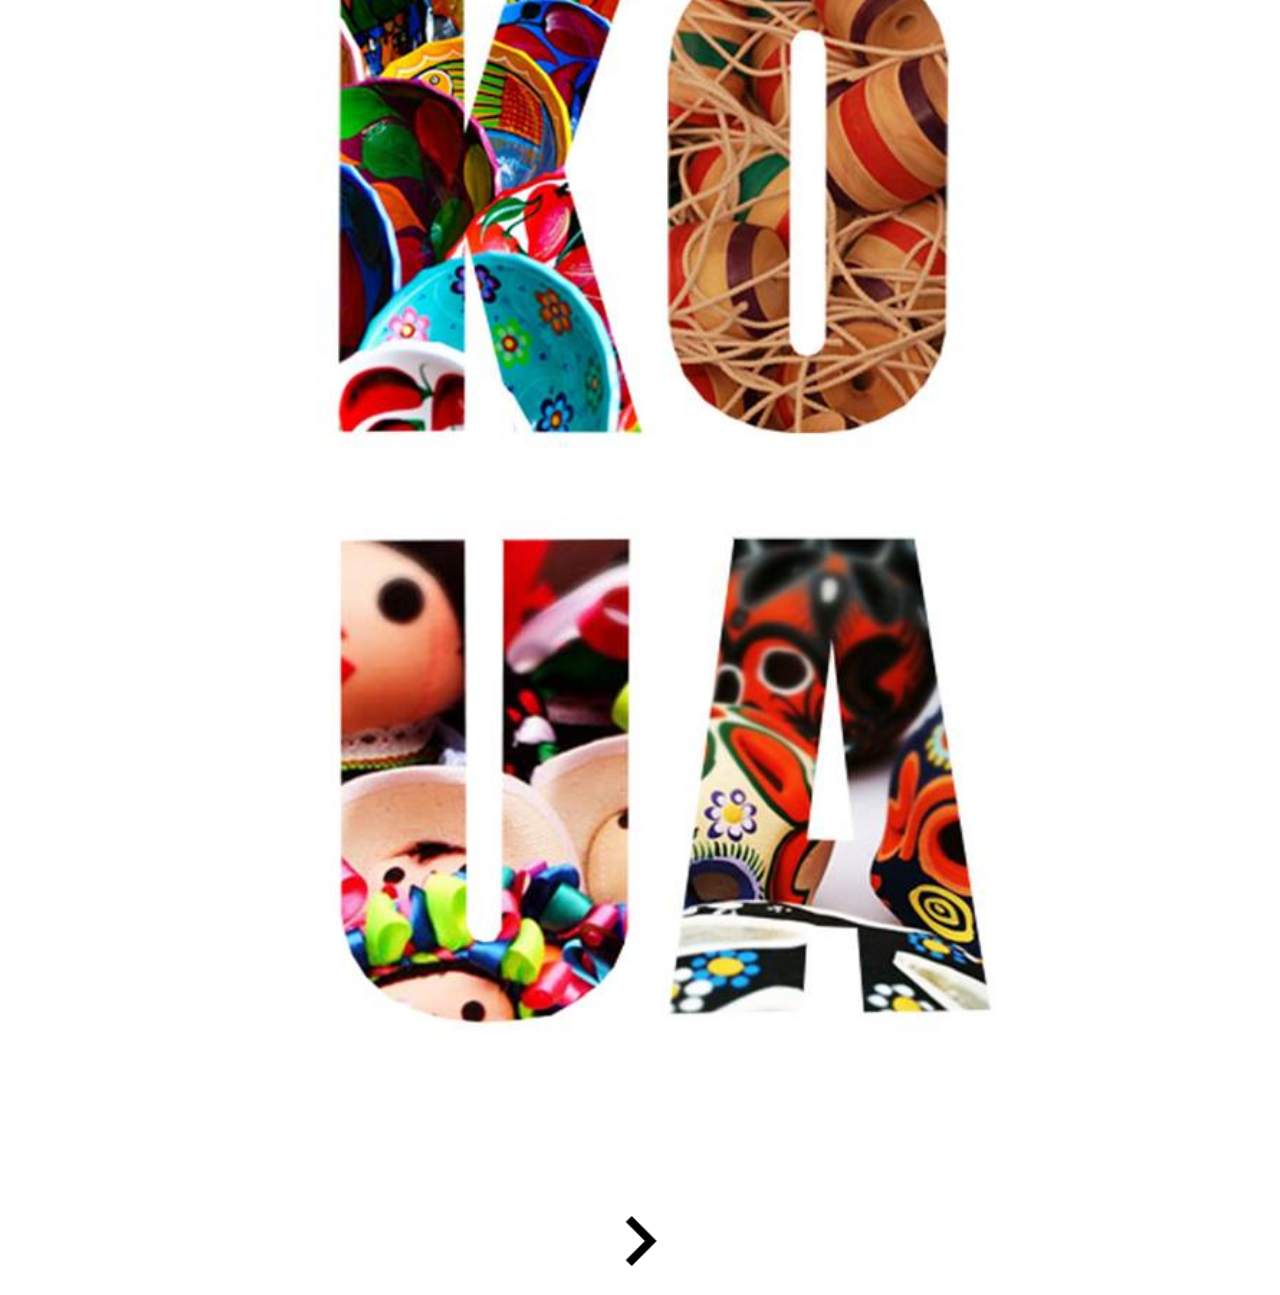
<file: www/index.html>
<!DOCTYPE html>
<html>
    <head>
        <meta charset="utf-8" />
        <meta name="format-detection" content="telephone=no" />
        <meta name="msapplication-tap-highlight" content="no" />
        <!-- WARNING: for iOS 7, remove the width=device-width and height=device-height attributes. See https://issues.apache.org/jira/browse/CB-4323 -->
        <meta name="viewport" content="user-scalable=no, initial-scale=1, maximum-scale=1, minimum-scale=1, width=device-width, height=device-height, target-densitydpi=device-dpi" />
        <link rel="stylesheet" type="text/css" href="css\splash.css" />

        <link hrf="lib/ionic/css/ionic.css" rel="stylesheet">
        <script src="lib/ionic/js/ionic.bundle.js"></script>

        <title>KOUA</title>

        <style type="text/css">
        .centerAll {
                  position: absolute;
                  left: 50%;
                  top: 50%;
                  transform: translate(-50%, -50%);
                  width: 100%; 
                
                }
         .centerImages
        /*{
                  position: absolute;
                  left: 50%;
                  top: -13%;
                  transform: translate(-50%, -50%);

        }*/
        #splash{
  width:177px;
  height:168px;
  top: 350px;
  margin-left: 50px;
  margin-top: 100px;
  vertical-align:top;
}
  .centrar {
background-color: #FF9;
overflow: hidden;
position: absolute;
height: 200px;
width: 300px;
left: 50%;
top: 180px;
margin-top: -100px;
margin-left: -150px;

}

   
        </style>

    </head>
    <body ng-app="starter">
    <div class="centerAll">
    <ion-pane>
     <ion-content>

      <input type="hidden" id="id"/>
        <div class="list card"> 
        <center>
              <p><p><p><p><p><p><p><p><p><p>
             <image  src="img\splash.jpg" alt="splash" style="padding-top:150px"  width="920px" height="1400px"> </image>
        </center>
       <!-- <div align="center"> -->
       <div >
      <form action="login.html"> 
        <center>
          <input type="image" src="img\ic_chevron_right_black_24dp.png" alt="Submit" width="100px" height="100px" >
        </center>
      </form>
      </div> 
     </div> 

      </ion-content>
      <!-- Inicio de código central-->  
    </ion-pane>
    </div>
    </body>
</html>
</file>
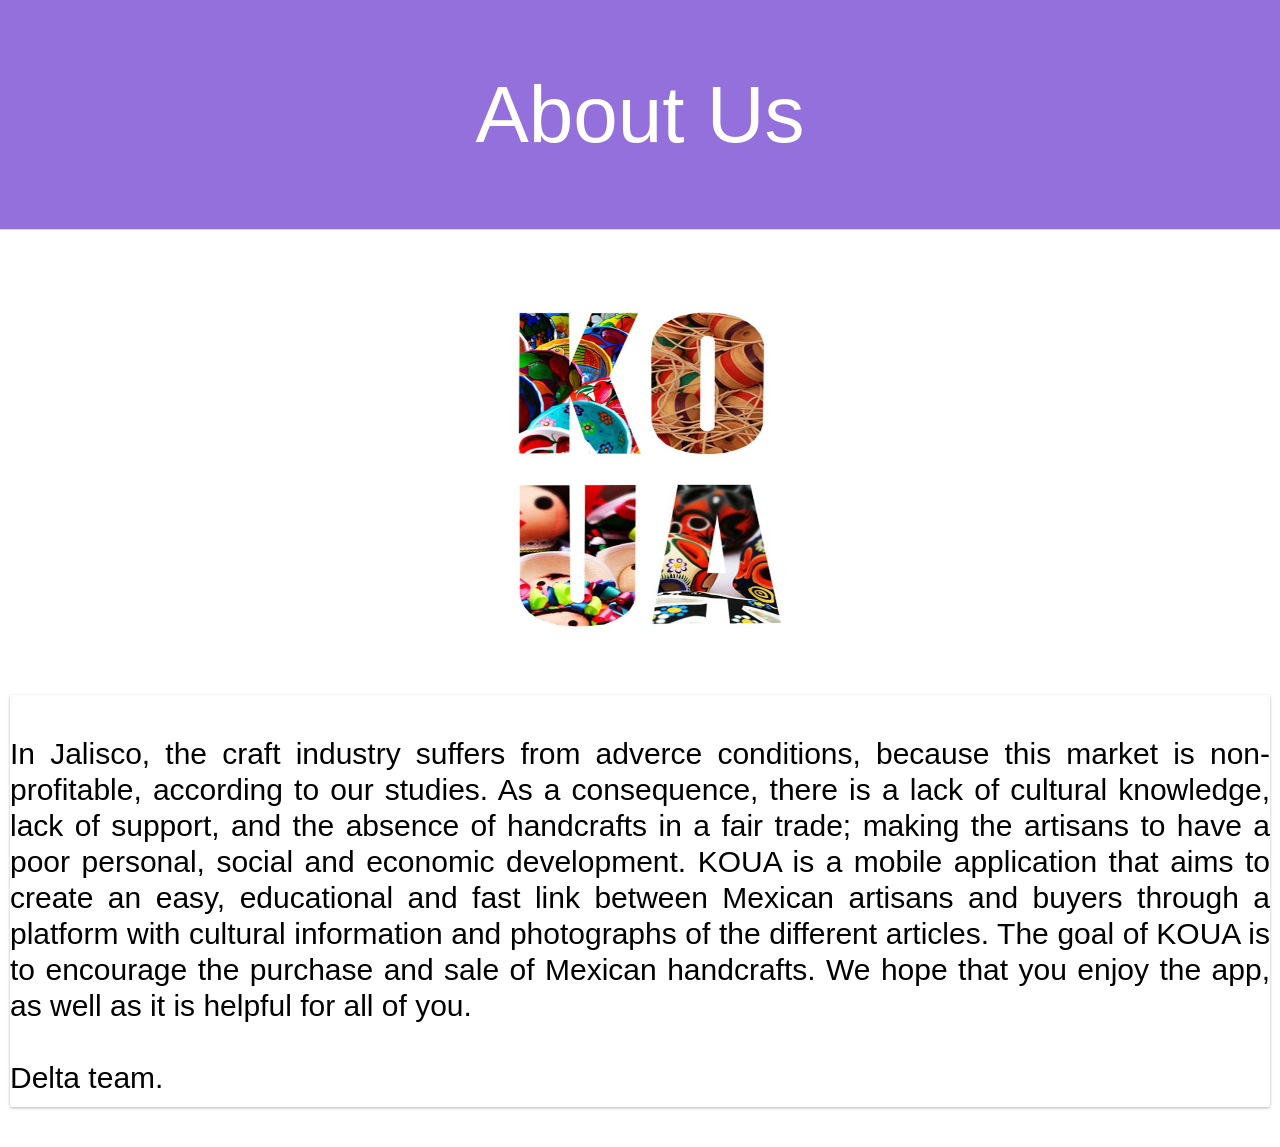
<file: www/AboutUs.html>
<!DOCTYPE html>
<!--
    Copyright (c) 2012-2014 Adobe Systems Incorporated. All rights reserved.

    Licensed to the Apache Software Foundation (ASF) under one
    or more contributor license agreements.  See the NOTICE file
    distributed with this work for additional information
    regarding copyright ownership.  The ASF licenses this file
    to you under the Apache License, Version 2.0 (the
    "License"); you may not use this file except in compliance
    with the License.  You may obtain a copy of the License at

    http://www.apache.org/licenses/LICENSE-2.0


    Unless required by applicable law or agreed to in writing,
    software distributed under the License is distributed on an
    "AS IS" BASIS, WITHOUT WARRANTIES OR CONDITIONS OF ANY
     KIND, either express or implied.  See the License for the
    specific language governing permissions and limitations
    under the License.
-->
<html>
    <head>
        <meta cM="utf-8" />
        <meta name="format-detection" content="telephone=no" />
        <meta name="msapplication-tap-highlight" content="no" />
        <!-- WARNING: for iOS 7, remove the width=device-width and height=device-height attributes. See https://issues.apache.org/jira/browse/CB-4323 -->
        <meta name="viewport" content="user-scalable=no, initial-scale=1, maximum-scale=1, minimum-scale=1, width=device-width, height=device-height, target-densitydpi=device-dpi"/> 
        <link rel="stylesheet" type="text/css" href="css/range.css" />


        <link href="lib/ionic/css/ionic.css" rel="stylesheet">
        <script src="lib/ionic/js/ionic.bundle.js"></script>

        <style>
       

        html, body 
            {
                
                overflow-y: scroll; 
            }
			
			  .bar {
    background-color:#9370DB;
    height:230px;
    width:100%;
    display: flex;
    justify-content: center;
    align-content: center;
    flex-direction: column;
  }
      
      .top1 {
    display: block;
    margin-top: 90px !important;
  }
        </style>

    </head>



    <body ng-app="starter">

        </div>



        <div  >
            
              <div class="bar" align="center" style="color:white;  font-size: 80px; text-align:center;  font-family: Arial">About Us</div>
            
            <br/>
            <center>
                <br/>
                <br/>
                <br/>
                <br/>
                <br/>
                <br/>
                <br/>
                <br/>
                <br/>
                <br/>
                <br/>
                <br/>
                <img src="img/splash.jpg" border="0" width="370" height="410"/>
                 <br/>
             </center>
            <div class="card" align="justify" style="color:#6E043B"> 
            <br/>

            <h2> 
          In Jalisco, the craft industry suffers from adverce conditions, because this market is non-profitable, according to our studies. As a consequence, there is a lack of cultural knowledge, lack of support, and the absence of handcrafts in a fair trade; making the artisans to have a poor personal, social and economic development. KOUA is a mobile application that aims to create an easy, educational and fast link between Mexican artisans and buyers through a platform with cultural information and photographs of the different articles. 
            The goal of KOUA is to encourage the purchase and sale of Mexican handcrafts. 

           We hope that you enjoy the app, as well as it is helpful for all of you.  </br></br>
           Delta team. </h2>
           
            </div>
          	<br/>
  
    </body>

</html>
</file>
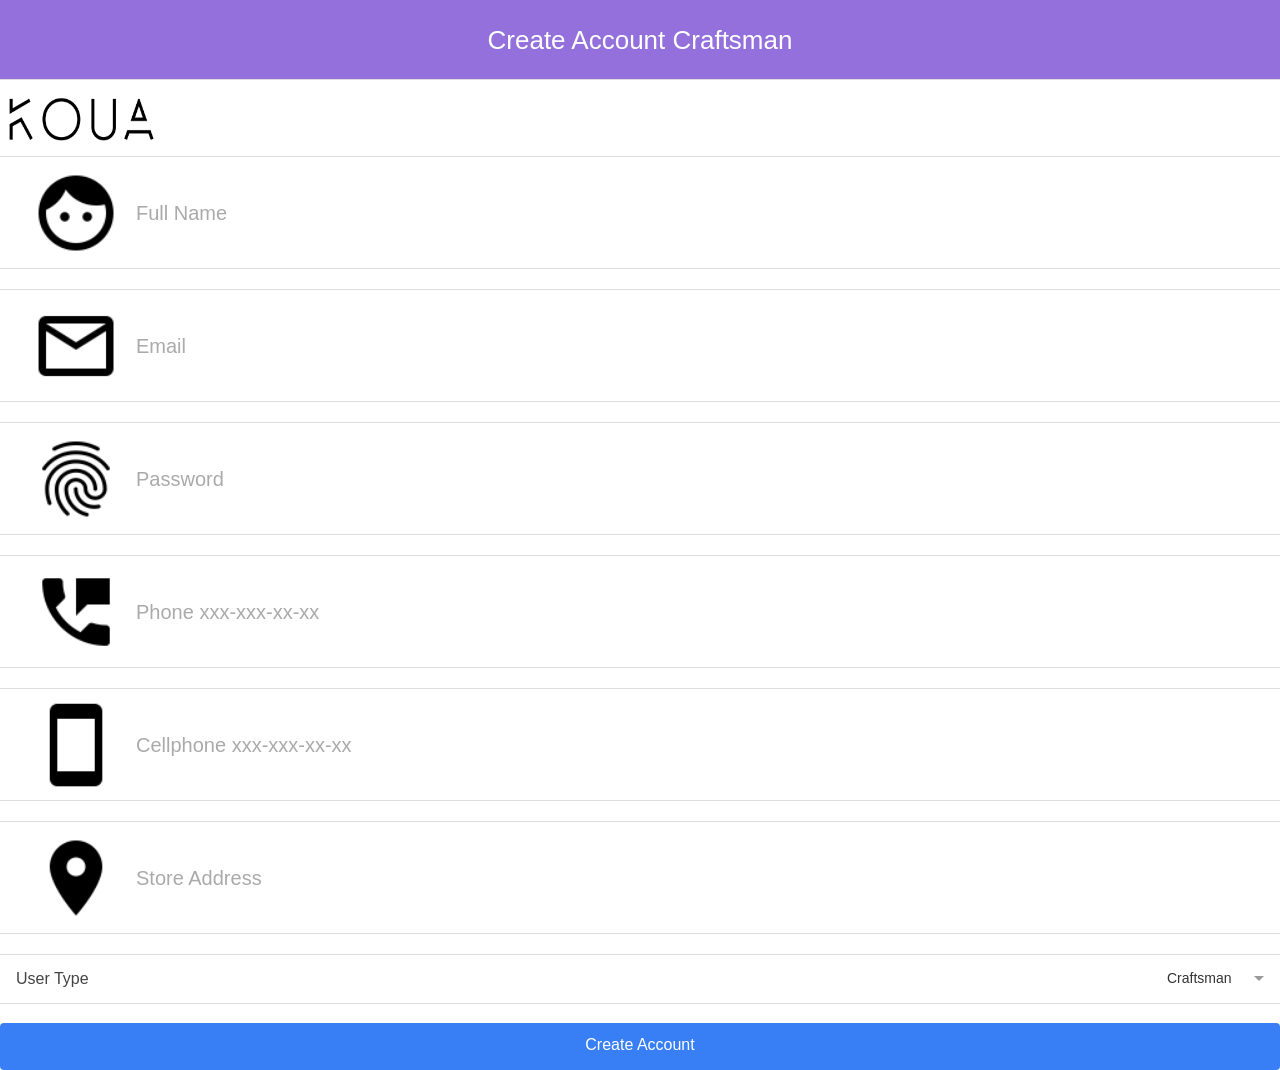
<file: www/artesanos.html>
<!DOCTYPE html>
<html>
  <head>
    <meta charset="utf-8">
    <meta name="viewport" content="initial-scale=1, maximum-scale=1, user-scalable=no, width=device-width">
    <title></title>
    <script type="text/javascript" src="js/jquery-2.2.1.min.js"></script>
    <link href="lib/ionic/css/ionic.css" rel="stylesheet">
    <script src="lib/ionic/js/ionic.bundle.js"></script>
  
   <style>
   html, body {
     overflow-y: scroll; 
   }

  .centerAll {
    position: absolute;
    left: 50%;
    top: 50%;
    transform: translate(-50%, -50%);
    width: 100%;           
  }
  
  .bar {
    background-color:#9370DB;
    height:80px;
    width:100%;
    display: flex;
    justify-content: center;
    align-content: center;
    flex-direction: column;
  }

  #pantalla {
    position:absolute; 
    width:100%;          
    height:100%;
    top:0;
    left:0;
    z-index:-1;
  }

  .top1 {
    display: block;
    margin-top: 90px !important;
  }

  .top2 {
    display: block;
    margin-top: 80px !important;
  }
  </style>

  </head>
  <body ng-app="starter" onload="initDatabase();">

  <div class="bar" align="center" style="color:white;  font-size: 26px; text-align:center;  font-family: Arial">Create Account Craftsman</div>
  <div  class="top1"></div>
  <left><img src='img/koua.png' width="160" height="60"/></left>

  <ion-pane>
  <ion-header-bar class="bar-positive">
      <ion-content>

      <input type="hidden" id="id"/>
      <div class="list"> 
      <div class="list" align="center">
      <label class="item item-input">
      <img src="img/face.png"  height="90px" width="90px" style="margin: -25px 15px"/>
      <input id="user_name" type="text" placeholder="Full Name"  style="width:100%;height:100px; font-size: 20px;  "  />
      </label>
      </div>
      
      <div class="list" align="center">
      <label class="item item-input">
      <img src="img/mail.png"  height="90px" width="90px" style="margin: -25px 15px"/>
      <input id="email" type="text" placeholder="Email"  style="width:100%;height:100px; font-size: 20px;  "/>
      </label>
      </div>

      <div class="list" align="center">
      <label class="item item-input">
      <img src="img/finger.png" height="90px" width="90px" style="margin: -25px 15px"/>
      <input id="password" type="Password" placeholder="Password"  style="width:100%;height:100px; font-size: 20px;  " />
      </label>
      </div>

      <div class="list" align="center">
      <label class="item item-input">
      <img src="img/phone.png"  height="90px" width="90px" style="margin: -25px 15px"/>
      <input id="phone" type="text" placeholder="Phone xxx-xxx-xx-xx" style="width:100%;height:100px; font-size: 20px;  " />
      </label>
      </div>

      <div class="list" align="center">
      <label class="item item-input">
      <img src="img/celular.png"  height="90px" width="90px" style="margin: -25px 15px"/>
      <input id="cellphone" type="text" placeholder="Cellphone xxx-xxx-xx-xx"  style="width:100%;height:100px; font-size: 20px;  " />
      </label>
      </div>

      <div class="list" align="center">
      <label class="item item-input">
      <img src="img/address.png" height="90px" width="90px" style="margin: -25px 15px"/>
      <input id="address" type="text" placeholder="Store Address"  style="width:100%;height:100px; font-size: 20px;  " />
      </label>
      </div>

      </div>
      <label class="item item-input item-select">
           <div class="input-label">User Type</div>
           <select id="type_user" >
            <option value="Craftsman">Craftsman</option>
          </select>
      </label>
  </div>
  </div>
  </br>
   <SCRIPT type="text/javascript">
      var e = document.getElementById("type_user");
      var typeuser = e.options[e.selectedIndex].value;
   </SCRIPT>
  <div class="button-bar"><a class="button" onclick="insertRecord(typeuser)">Create Account</a></div>
<!--
<div class="button-bar">
  <a class="button" onclick="dropTable()">Drop table</a>
</div>
-->
  </ion-content> 
  </ion-pane>
  </body>
  <script type="text/javascript" src="codigo.js"> </script>
</html>
</file>
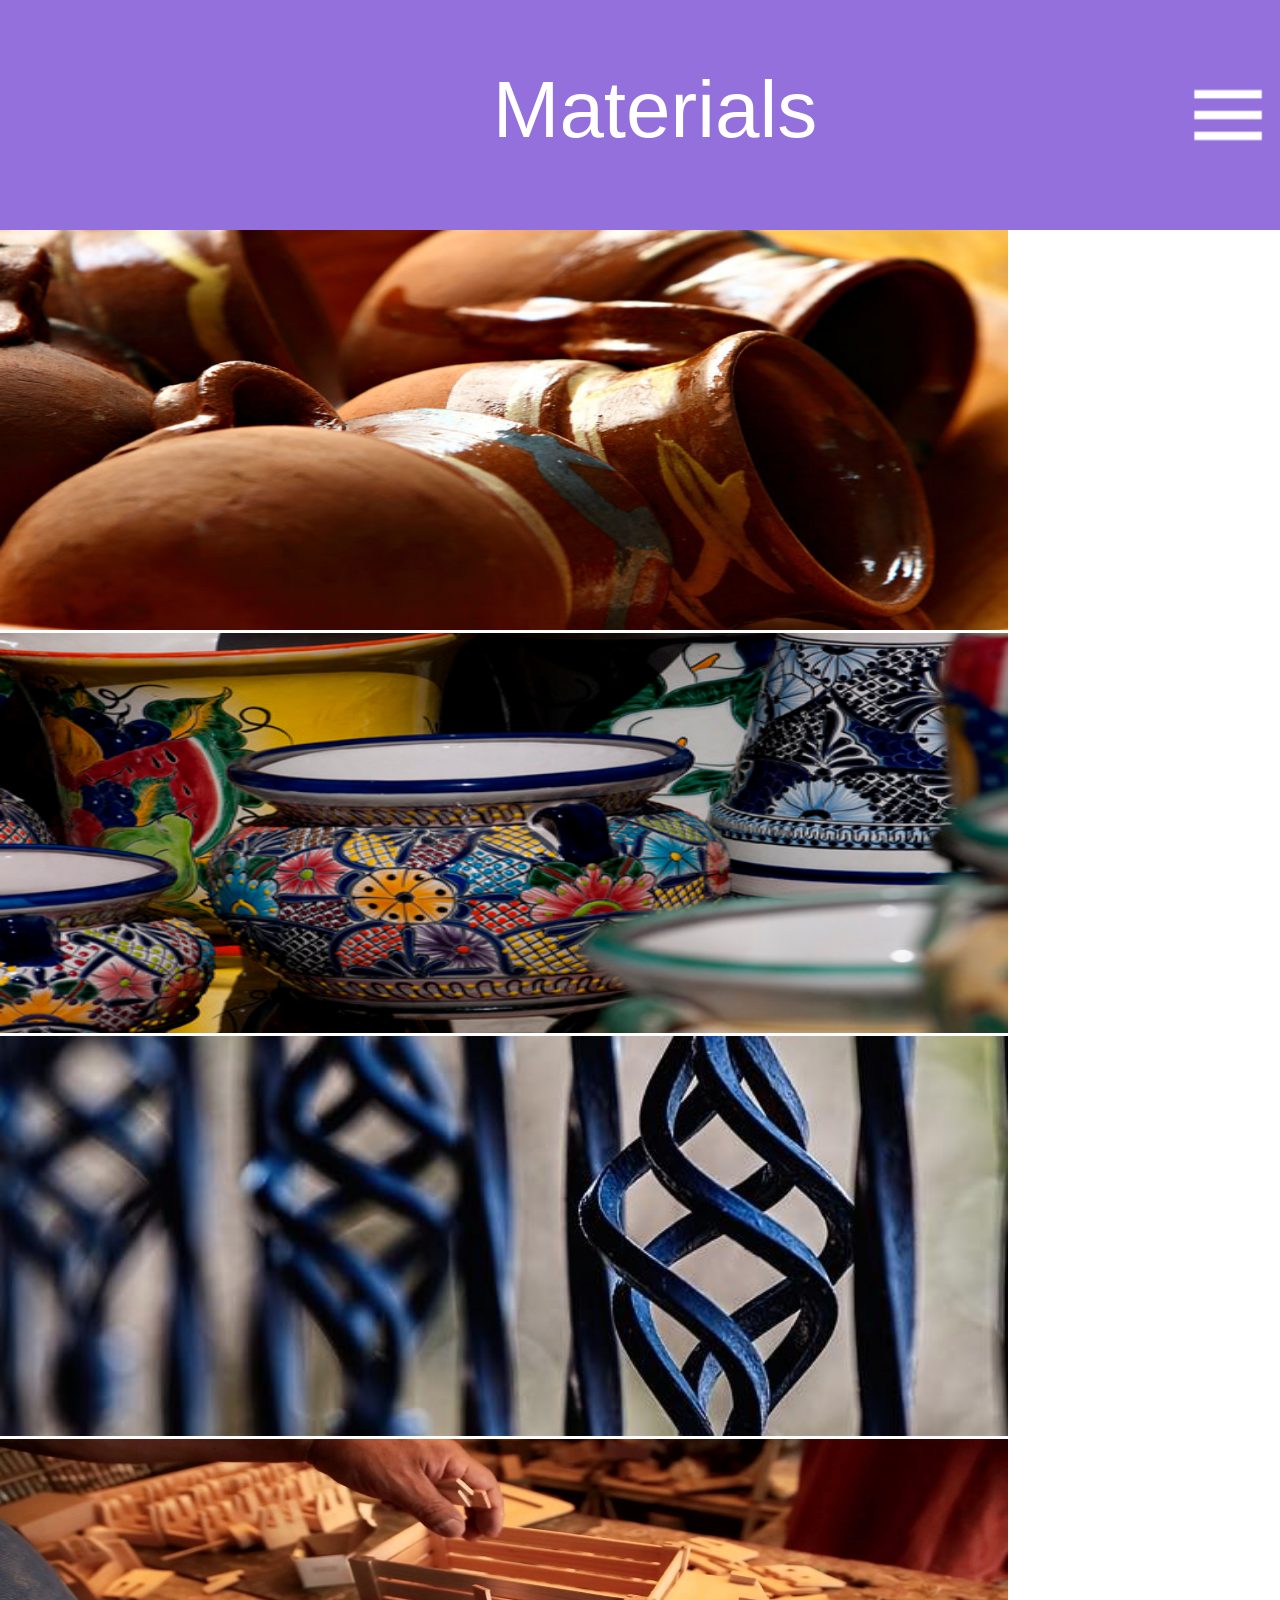
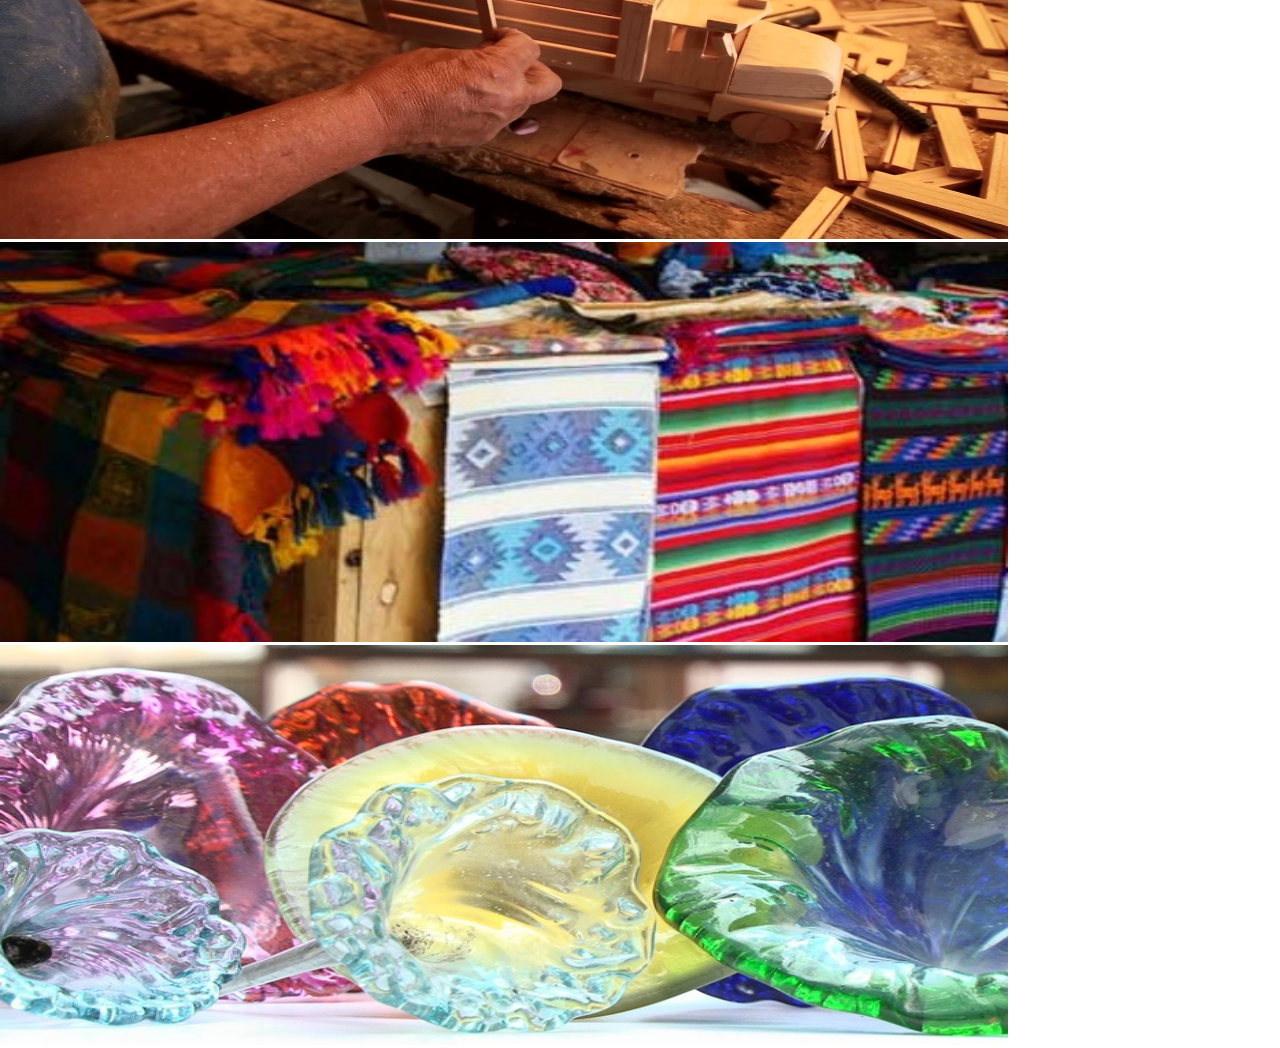
<file: www/bar_navigator.html>
<!DOCTYPE html>
<html>
    <head>
        <meta charset="utf-8" />
        <meta name="format-detection" content="telephone=no" />
        <meta name="msapplication-tap-highlight" content="no" />
        <!-- WARNING: for iOS 7, remove the width=device-width and height=device-height attributes. See https://issues.apache.org/jira/browse/CB-4323 -->
        <meta name="viewport" content="user-scalable=no, initial-scale=1, maximum-scale=1, minimum-scale=1, width=device-width, height=device-height, target-densitydpi=device-dpi" />
        <link rel="stylesheet" type="text/css" href="css/bar_navigator.css" />
        <title>KOUA</title>
        <script type="text/javascript" src="lib/jquery.js"></script>
        <SCRIPT>
            function menus(){location.href="menus.html";}
   
            
            $(document).ready(function(){
                    $('#contenido').load("materials.html");
            });

            $(document).ready(function(){
                $('#camera').click(function(){
                    $('#contenido').load("camera.html");
                });
            });

        function parametros( name ){
            var regexS = "[\\?&]"+name+"=([^&#]*)";
            var regex = new RegExp ( regexS );
            var tmpURL = window.location.href;
            var results = regex.exec( tmpURL );
            if( results == null )
             return"";
            else
            return results[1];
        }

        </SCRIPT>
        <style>
         html, body {
             overflow-y: scroll; 
         }

         .trans {
          
            margin:0; 
padding:0; 
    width:100%;            
            height:1500px; 
            background-image: url('img/bkg_transparent.png');
            background-size: 100%;
            position: absolute;
            margin-top: 80px;
            z-index: 100px;
         }
         .content{
            float: left;
         }
        </style>

       
    </head>
    <body>
        <form id="bar_navigator" action="#" method="GET" enctype="multipart/form-data">
     
        <div class="bar"> 
            <div class="divLeft"><img  id="back" src="img/KOUA-1.png" height="50px" width="80px" style="margin: 15px 15px"  /></div>
            <div  class="divTitle" style="color:white;  font-size: 80px; text-align:center;  font-family: Arial; margin: 90px 15px" >Materials</div>
            <div class="divRight"><img id="menus" src="img/menu.png" height="100px" width="90px" align="right" style="margin: 65px 7px" onclick='document.location.href=("menus.html?user_name=" + user_name+ "&email="+email+ "&type="+type+ "&id="+id+ "&phone="+phone+ "&cellphone="+cellphone+ "&address="+address) ' /> </div>

            <div  class="divRight"><img  id="add" src="img/add.png"  height="100px" width="100px" align="right" style="margin: 65px 75px" onclick='document.location.href=("producto_registrar.html?user_name=" + user_name+ "&email="+email+ "&type="+type+ "&id="+idd+ "&phone="+phone+ "&cellphone="+cellphone+ "&address="+address) '  /> </div>
     
            </div>
               <SCRIPT type="text/javascript">
            var user_name = parametros( 'user_name' );
            var email = parametros( 'email' );
            var type = parametros( 'type' );

            var idd = parametros( 'id' );
            var phone = parametros( 'phone' );
            var cellphone = parametros( 'cellphone' );
            var address = parametros( 'address' );
           
           sessionStorage.setItem("user_type", type);
           sessionStorage.setItem("user_id", idd)
           sessionStorage.setItem("user_name", user_name)
           var persistedval=sessionStorage.getItem("user_type");
           var persistedval2=sessionStorage.getItem("user_id");
           var persistedval3=sessionStorage.getItem("user_name");

            if (type == "Craftsman") {

                document.getElementById('add').style.visibility = 'visible';
            }else{
                document.getElementById('add').style.visibility = 'hidden';
            }
       
        </SCRIPT>
            <div id='contenido' class="content" >
             
        </div> 

        </form> 
    </body>
</html>
</file>
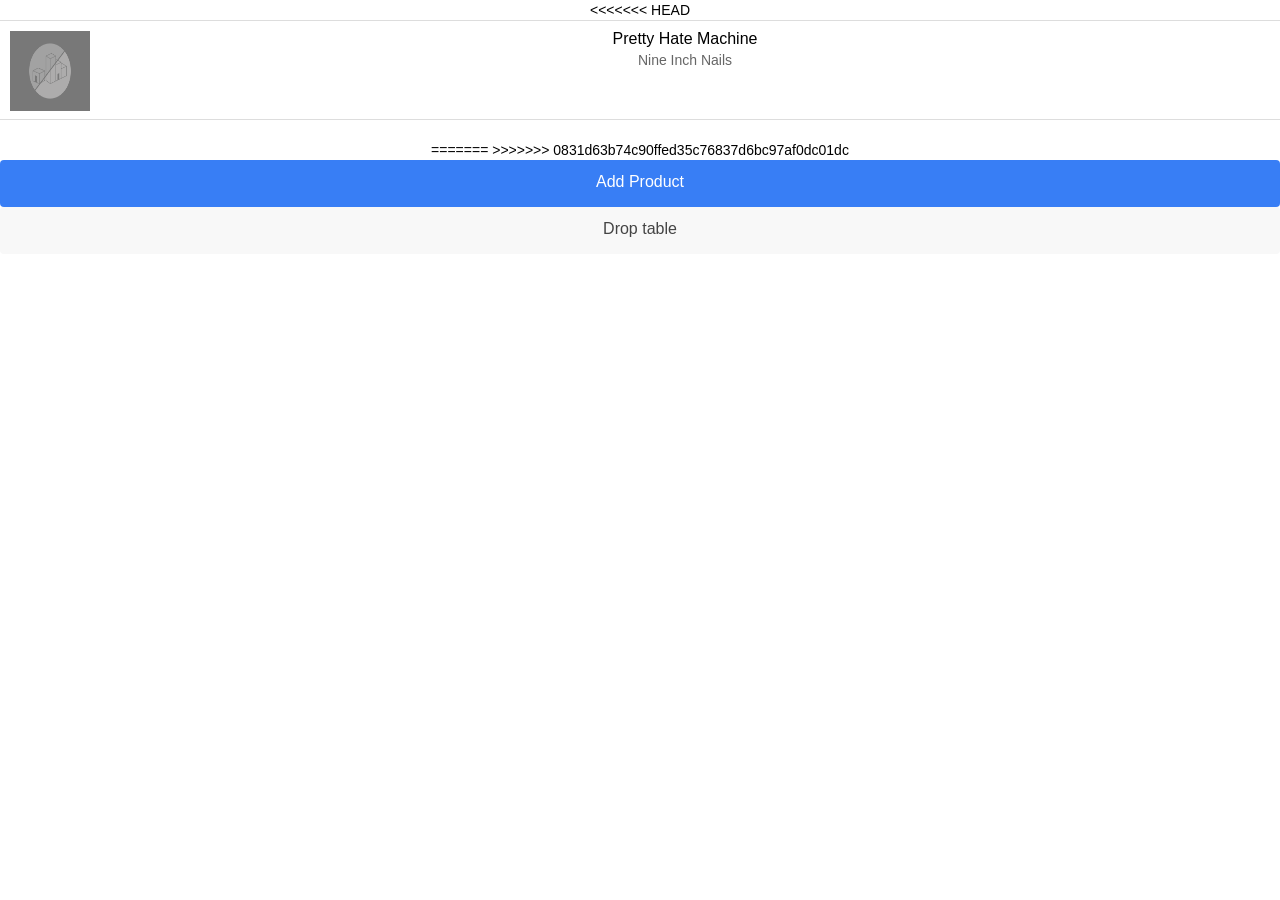
<file: www/barro.html>
<head>
  <script type="text/javascript" src="js/jquery-2.2.1.min.js"></script>
    <link href="lib/ionic/css/ionic.css" rel="stylesheet">
    <script src="lib/ionic/js/ionic.bundle.js"></script>
</head>
  <body ng-app="starter" onload="initDatabase();">
<!--
  <div class="bar" align="center" style="color:white;  font-size: 26px; text-align:center;  font-family: Arial">Register Product</div>
  <div  class="top1"></div>
-->
  <ion-pane>
  <ion-header-bar class="bar-positive">  </ion-header-bar>
      <ion-content>
      <input type="hidden" id="id"/>
 <center>
   
<SCRIPT type="text/javascript">
    var user_name = parametros( 'user_name' );
    var email = parametros( 'email' );
    var type = parametros( 'type' );
    var id = parametros( 'id' );
    var phone = parametros( 'phone' );
    var cellphone = parametros( 'cellphone' );
    var address = parametros( 'address' );

  </SCRIPT>


<<<<<<< HEAD
<div class="list">

    <a class="item item-thumbnail-left" href="#">
      <img src="img/noimage.png">
      <h2>Pretty Hate Machine</h2>
      <p>Nine Inch Nails</p>
    </a>

    

</div>
=======
>>>>>>> 0831d63b74c90ffed35c76837d6bc97af0dc01dc
 <div class="button-bar "><a class="button button-positive" onclick="insertar();">Add Product</a></div>
<div class="button-bar">
  <a class="button" onclick="dropTable()">Drop table</a>
</div>
  </ion-content> 
  </ion-pane>
  </body>
   <script type="text/javascript" src="codigo_productos.js"> </script>
</file>
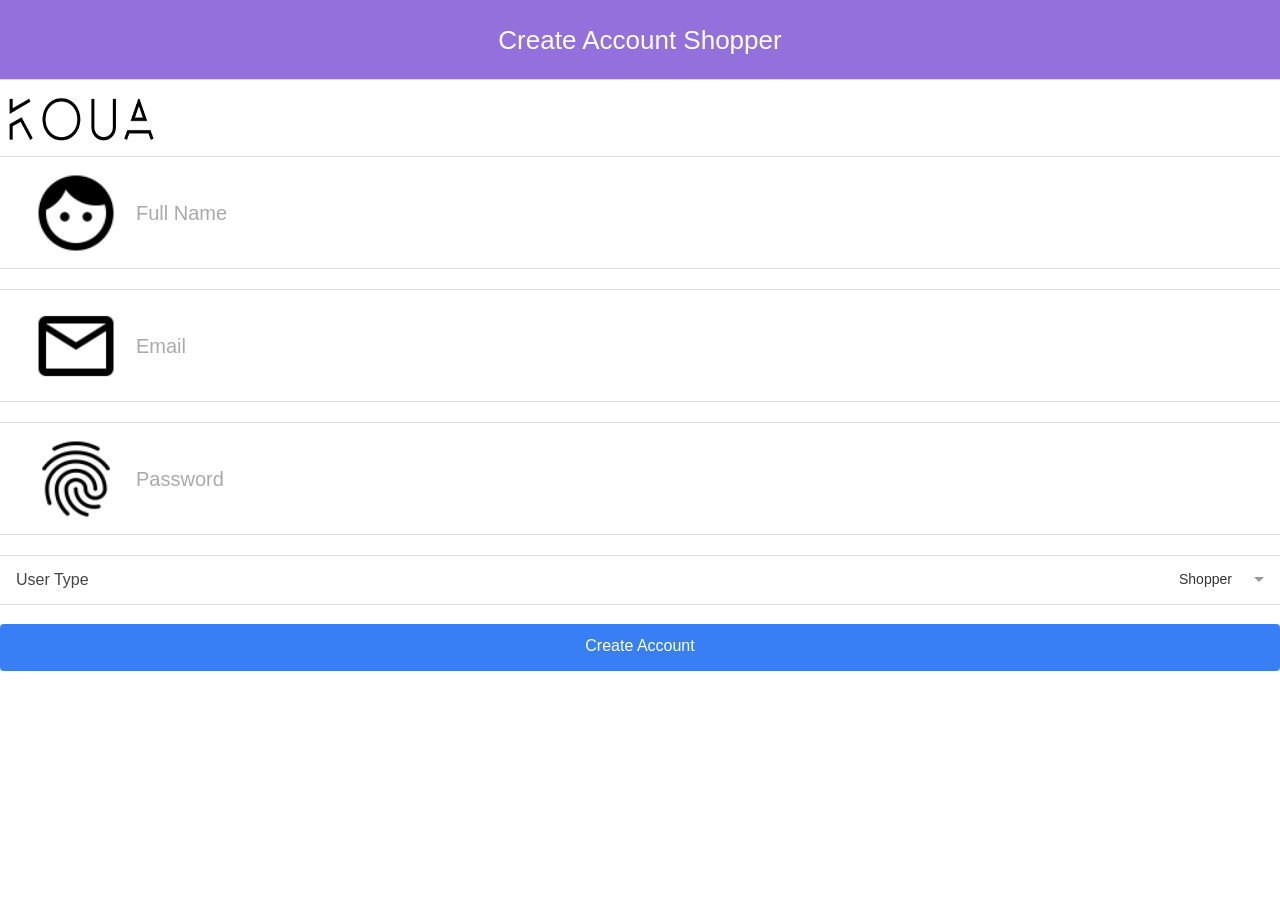
<file: www/compradores.html>
<!DOCTYPE html>
<html>
  <head>
    <meta charset="utf-8">
    <meta name="viewport" content="initial-scale=1, maximum-scale=1, user-scalable=no, width=device-width">
    <title></title>
    <script type="text/javascript" src="js/jquery-2.2.1.min.js"></script>
    <link href="lib/ionic/css/ionic.css" rel="stylesheet">
    <script src="lib/ionic/js/ionic.bundle.js"></script>
  
   <style>
   html, body {
     overflow-y: scroll; 
   }

  .centerAll {
    position: absolute;
    left: 50%;
    top: 50%;
    transform: translate(-50%, -50%);
    width: 100%;           
  }
  
  .bar {
    background-color:#9370DB;
    height:80px;
    width:100%;
    display: flex;
    justify-content: center;
    align-content: center;
    flex-direction: column;
  }

  #pantalla {
    position:absolute; 
    width:100%;          
    height:100%;
    top:0;
    left:0;
    z-index:-1;
  }

  .top1 {
    display: block;
    margin-top: 90px !important;
  }

  .top2 {
    display: block;
    margin-top: 80px !important;
  }
  </style>

  </head>
  <body ng-app="starter" onload="initDatabase();">

  <div class="bar" align="center" style="color:white;  font-size: 26px; text-align:center;  font-family: Arial">Create Account Shopper</div>
  <div  class="top1"></div>
  <left><img src='img/koua.png' width="160" height="60"/></left>

  <ion-pane>
  <ion-header-bar class="bar-positive">
      <ion-content>

      <input type="hidden" id="id"/>
      <div class="list"> 
      <div class="list" align="center">
      <label class="item item-input">
      <img src="img/face.png"  height="90px" width="90px" style="margin: -25px 15px"/>
      <input id="user_name" type="text" placeholder="Full Name"  style="width:100%;height:100px; font-size: 20px;  "  />
      </label>
      </div>
      
      <div class="list" align="center">
      <label class="item item-input">
      <img src="img/mail.png"  height="90px" width="90px" style="margin: -25px 15px"/>
      <input id="email" type="text" placeholder="Email"  style="width:100%;height:100px; font-size: 20px;  "/>
      </label>
      </div>

      <div class="list" align="center">
      <label class="item item-input">
      <img src="img/finger.png" height="90px" width="90px" style="margin: -25px 15px"/>
      <input id="password" type="Password" placeholder="Password"  style="width:100%;height:100px; font-size: 20px;  " />
      </label>
      </div>
      </div>

       <label class="item item-input item-select">
           <div class="input-label">User Type</div>
           <select id="type_user" >
            <option value="Shopper">Shopper</option>
          </select>
      </label>
  </div>
  </br>
   <SCRIPT type="text/javascript">
      var e = document.getElementById("type_user");
      var typeuser = e.options[e.selectedIndex].value;
   </SCRIPT>
  <div class="button-bar"><a class="button" onclick="insertRecord(typeuser)">Create Account</a></div>
<!--
<div class="button-bar">
  <a class="button" onclick="dropTable()">Drop table</a>
</div>
-->
  </ion-content> 
  </ion-pane>
  </body>
  <script type="text/javascript" src="codigo.js"> </script>
</html>
</file>
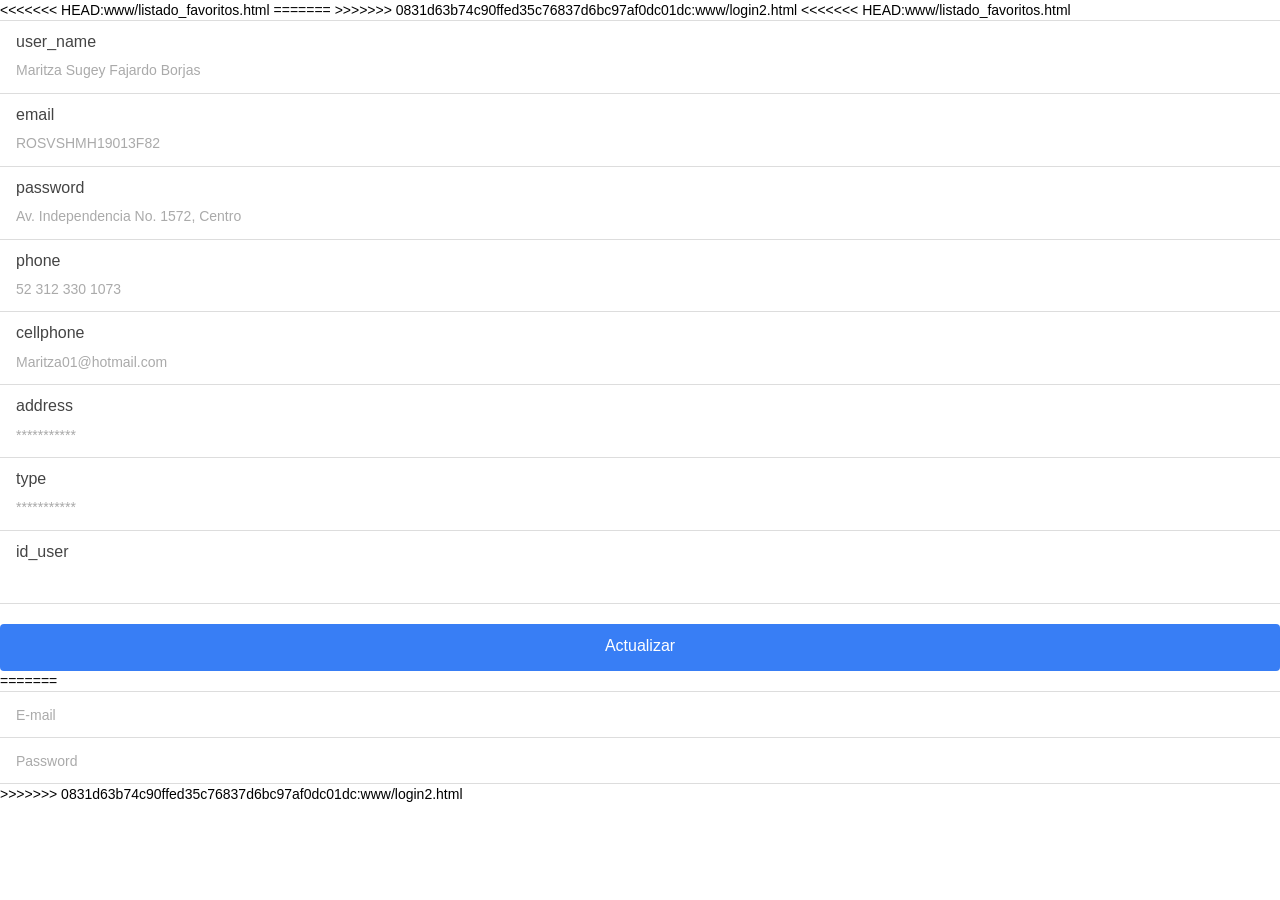
<file: www/listado_favoritos.html>
<!DOCTYPE html>
<html>
    <head>
        <meta charset="utf-8" />
        <meta name="format-detection" content="telephone=no" />
        <meta name="msapplication-tap-highlight" content="no" />
        <!-- WARNING: for iOS 7, remove the width=device-width and height=device-height attributes. See https://issues.apache.org/jira/browse/CB-4323 -->
        <meta name="viewport" content="user-scalable=no, initial-scale=1, maximum-scale=1, minimum-scale=1, width=device-width, height=device-height, target-densitydpi=device-dpi" />
        <link rel="stylesheet" type="text/css" href="css/register.css" />
        <title>KOUA</title>
        <link href="lib/ionic/css/ionic.css" rel="stylesheet">
        <script srce="lib/ionic/js/ionic.bundle.js"></script>

<<<<<<< HEAD:www/listado_favoritos.html
    <!--<link href="lib/ionic/css/ionic.css" rel="stylesheet">
    <link href="css/style.css" rel="stylesheet"> -->

    <!-- IF using Sass (run gulp sass first), then uncomment below and remove the CSS includes above
    <link href="css/ionic.app.css" rel="stylesheet">
    -->
<script type="text/javascript" src="js/jquery-2.2.1.min.js"></script>
    <!-- ionic/angularjs js -->
    <!--<script src="lib/ionic/js/ionic.bundle.js"></script>-->

    <!-- cordova script (this will be a 404 during development) -->
    <!--<script src="cordova.js"></script> -->

    <!-- your app's js -->
     <!--<script src="js/app.js"></script>-->
  </head>
  <!--body ng-app="starter" onload="initDatabase();"-->
  <body ng-app="starter" onload="initDatabase();">

<!-- Inicio de código central-->
=======
        <style type="text/css">
        
        .centerAll {
            position: absolute;
            left: 50%;
            top: 100px;
            transform: translate(-50%, -50%);
            width: 100%;             
        }
        html, body {
            margin:0; 
            padding:0; 
            width:100%;            
            height:100%;     
            font-family:Andalus, Arial, Helvetica, sans-serif; 
            overflow-y: scroll; 
         
        }
 
        #pantalla {
            position:absolute; 
            width:100%;          
            height:100%;
            top:0;
            left:0;
            z-index:-1;
        }
        .bar {
    background-color:#9370DB;
     height:80px;
     width:100%;
      display: flex;
    justify-content: center;
    align-content: center;
    flex-direction: column;
}
.primary {
    display: block;
    margin-top: 100px !important;
}
.primary2 {
    display: block;
    margin-top: 40px !important;
}
.primary3 {
    display: block;
    margin-top: 120px !important;
}
.ss
   
}
        </style>
    </head>
    <body ng-app="starter" onload="initDatabase();">
>>>>>>> 0831d63b74c90ffed35c76837d6bc97af0dc01dc:www/login2.html
    <ion-pane>
  <ion-header-bar class="bar-positive">
      <ion-content>
      <input type="hidden" id="id"/>
<<<<<<< HEAD:www/listado_favoritos.html
<div class="list"> 
      <!--div class="bar bar-header bar-balanced">
      <h1 class="title">Ventas casa por casa</h1>
      </div-->

      <label class="item item-input item-stacked-label">
        <span class="input-label">user_name</span>
        <input id="user_name" type="text" placeholder="Maritza Sugey Fajardo Borjas">
      </label>
      <label class="item item-input item-stacked-label">
        <span class="input-label">email</span>
        <input id="email" type="text" placeholder="ROSVSHMH19013F82">
      </label>
      <label class="item item-input item-stacked-label">
        <span class="input-label">password</span>
        <input id="password" type="text" placeholder="Av. Independencia No. 1572, Centro">
      </label>
      <label class="item item-input item-stacked-label">
        <span class="input-label">phone</span>
        <input id="phone" type="text" placeholder="52 312 330 1073">
      </label>
      <label class="item item-input item-stacked-label">
        <span class="input-label">cellphone</span>
        <input id="cellphone" type="text" placeholder="Maritza01@hotmail.com">
      </label>
      <label class="item item-input item-stacked-label">
        <span class="input-label">address</span>
        <input id="address" type="text" placeholder="***********">
      </label>
      <label class="item item-input item-stacked-label">
        <span class="input-label">type</span>
        <input id="type" type="text" placeholder="***********">
      </label>
      <label class="item item-input item-stacked-label">
        <span class="input-label">id_user</span>
        <input id="id_user" type="text" >
      </label>
</div>

<div class="button-bar">
  <a class="button" onclick="updateRecord()">Actualizar</a>
</div>
   <div id="results"></div>
      </ion-content>
      <!-- Inicio de código central-->  
    </ion-pane>
  </body>
   <script type="text/javascript" src="codigo_favoritos.js"> </script>
=======

 

  <div class="list">
  
  <label class="item item-input ">
    <input type="text" placeholder="E-mail">
  </label>
  <label class="item item-input">
    <input type="text" placeholder="Password">
  </label>
  
</div>


</div>


      </ion-content> 
  </ion-pane>
</body>
>>>>>>> 0831d63b74c90ffed35c76837d6bc97af0dc01dc:www/login2.html
</html>
</file>
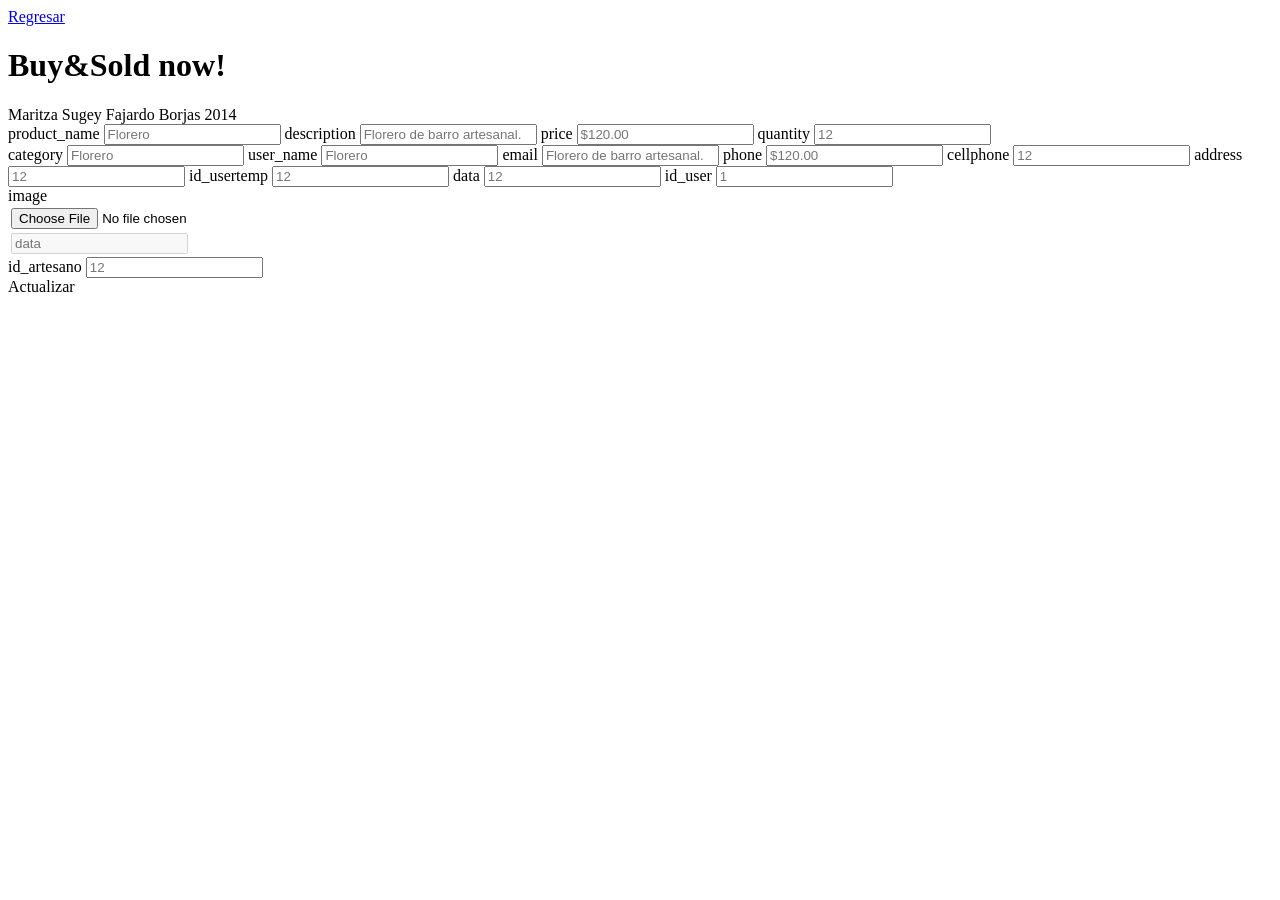
<file: www/listado_productos.html>
<!DOCTYPE html>
<html>
  <head>
    <meta charset="utf-8">
    <meta name="viewport" content="initial-scale=1, maximum-scale=1, user-scalable=no, width=device-width">
    <title></title>

<script type="text/javascript" src="js/jquery-2.2.1.min.js"></script>
    <script>

        var URL = window.webkitURL || window.URL;

        function encodeImage(src, callback)
        {
          
           var canvas = document.createElement('canvas'),
                ctx = canvas.getContext('2d'),
                img = new Image();

            img.onload = function ()
            {
                canvas.width = img.width;
                canvas.height = img.height;
                ctx.drawImage(img, 0, 0, img.width, img.height);
                callback(canvas.toDataURL());//Image become to a string
            }

            img.src = src;;
        }

        window.onload = function ()
        {
            var input = document.getElementById('fileImage');
            input.addEventListener('change', handleFiles, false);
            
        }


        function handleFiles(e)
        {
           
            var urlImage = URL.createObjectURL(e.target.files[0]);         

            encodeImage(urlImage, 
                function (encodedImage)//Image to a string
            {
                document.getElementById('data').value = encodedImage;
                document.getElementById('dataImg').src = encodedImage;
            }
            );
        }

    </script>

  </head>
  <!--body ng-app="starter" onload="initDatabase();"-->
  <body ng-app="starter" onload="initDatabase();">

<!-- Inicio de código central-->
    <ion-pane>
      <ion-header-bar class="bar-positive">
      <a class="button icon-left ion-chevron-left button-clear button-dark" href="index.html">Regresar</a>
        <h1 class="title">Buy&Sold now!</h1>
      </ion-header-bar>
      
      <div class="bar bar-footer bar-balanced">
      <div class="title">Maritza Sugey Fajardo Borjas 2014</div>
      </div>


      <!-- Inicio de código central-->  
      
      <ion-content>

      <input type="hidden" id="id"/>
<div class="list"> 
      <!--div class="bar bar-header bar-balanced">
      <h1 class="title">Ventas casa por casa</h1>
      </div-->

      <label class="item item-input item-stacked-label">
        <span class="input-label">product_name</span>
        <input id="product_name" type="text" placeholder="Florero">
      </label>
      <label class="item item-input item-stacked-label">
        <span class="input-label">description</span>
        <input id="description" type="text" placeholder="Florero de barro artesanal.">
      </label>
      <label class="item item-input item-stacked-label">
        <span class="input-label">price</span>
        <input id="price" type="text" placeholder="$120.00">
      </label>
      <label class="item item-input item-stacked-label">
        <span class="input-label">quantity</span>
        <input id="quantity" type="text" placeholder="12">
      </label>
      <br>
      <label class="item item-input item-stacked-label">
        <span class="input-label">category</span>
        <input id="category" type="text" placeholder="Florero">
      </label>
       <label class="item item-input item-stacked-label">
        <span class="input-label">user_name</span>
        <input id="user_name" type="text" placeholder="Florero">
      </label>
      <label class="item item-input item-stacked-label">
        <span class="input-label">email</span>
        <input id="email" type="text" placeholder="Florero de barro artesanal.">
      </label>
      <label class="item item-input item-stacked-label">
        <span class="input-label">phone</span>
        <input id="phone" type="text" placeholder="$120.00">
      </label>
      <label class="item item-input item-stacked-label">
        <span class="input-label">cellphone</span>
        <input id="cellphone" type="text" placeholder="12">
      </label>
      <label class="item item-input item-stacked-label">
        <span class="input-label">address</span>
        <input id="address" type="text" placeholder="12">
      </label>
       <label class="item item-input item-stacked-label">

        <span class="input-label">id_usertemp</span>
        <input id="id_usertemp" type="text" placeholder="12">
      </label>
       <label class="item item-input item-stacked-label">
        <span class="input-label">data</span>
        <input id="data" type="text" placeholder="12" width="100px">
      </label>

     <label class="item item-input item-stacked-label">
        <span class="input-label">id_user</span>
        <input id="id_user" type="text" placeholder="1">
      </label>
      </br>
      <label class="item item-input item-stacked-label">
        <span class="input-label">image</span>
        <!--<input maxlength="5" size="10" id="id_user" type="text" placeholder="1">-->
        
        <table>
        <tr>
            <td colspan="2"><input id="fileImage" type="file" /></td>   
        </tr>
        <tr>
            <!--<td><textarea id="data"></textarea></td>-->
            <td><input disabled="disabled" id="data" type="text" placeholder="data"></td>
            <td><img id="dataImg"/></td>
            
        </tr>
        </table>

        <span class="input-label">id_artesano</span>
        <input id="id_artesano" type="text" placeholder="12">

      </label>
</div>

<div class="button-bar">
  <a class="button" onclick="updateRecord()">Actualizar</a>
</div>
   <div id="results"></div>
      </ion-content>
      <!-- Inicio de código central-->  
    </ion-pane>
  </body>
   <script type="text/javascript" src="codigo_productos.js"> </script>
</html>
</file>
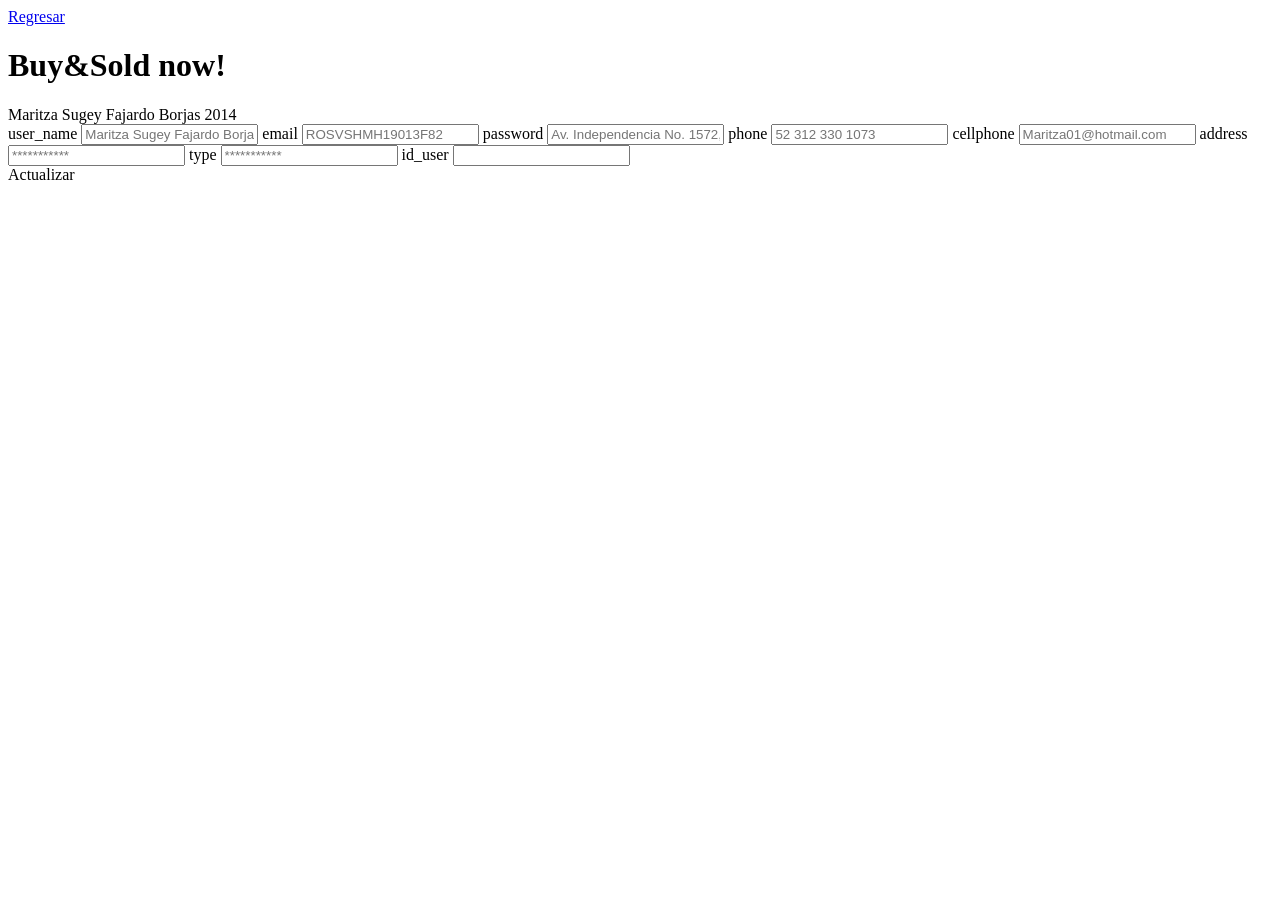
<file: www/listado_usuarios.html>
<!DOCTYPE html>
<html>
  <head>
    <meta charset="utf-8">
    <meta name="viewport" content="initial-scale=1, maximum-scale=1, user-scalable=no, width=device-width">
    <title></title>

    <!--<link href="lib/ionic/css/ionic.css" rel="stylesheet">
    <link href="css/style.css" rel="stylesheet"> -->

    <!-- IF using Sass (run gulp sass first), then uncomment below and remove the CSS includes above
    <link href="css/ionic.app.css" rel="stylesheet">
    -->
<script type="text/javascript" src="js/jquery-2.2.1.min.js"></script>
    <!-- ionic/angularjs js -->
    <!--<script src="lib/ionic/js/ionic.bundle.js"></script>-->

    <!-- cordova script (this will be a 404 during development) -->
    <!--<script src="cordova.js"></script> -->

    <!-- your app's js -->
     <!--<script src="js/app.js"></script>-->
  </head>
  <!--body ng-app="starter" onload="initDatabase();"-->
  <body ng-app="starter" onload="initDatabase();">

<!-- Inicio de código central-->
    <ion-pane>
      <ion-header-bar class="bar-positive">
      <a class="button icon-left ion-chevron-left button-clear button-dark" href="index.html">Regresar</a>
        <h1 class="title">Buy&Sold now!</h1>
      </ion-header-bar>
      
      <div class="bar bar-footer bar-balanced">
      <div class="title">Maritza Sugey Fajardo Borjas 2014</div>
      </div>


      <!-- Inicio de código central-->  
      
      <ion-content>

      <input type="hidden" id="id"/>
<div class="list"> 
      <!--div class="bar bar-header bar-balanced">
      <h1 class="title">Ventas casa por casa</h1>
      </div-->

      <label class="item item-input item-stacked-label">
        <span class="input-label">user_name</span>
        <input id="user_name" type="text" placeholder="Maritza Sugey Fajardo Borjas">
      </label>

      <label class="item item-input item-stacked-label">
        <span class="input-label">email</span>
        <input id="email" type="text" placeholder="ROSVSHMH19013F82">
      </label>
      <label class="item item-input item-stacked-label">
        <span class="input-label">password</span>
        <input id="password" type="text" placeholder="Av. Independencia No. 1572, Centro">
      </label>
      <label class="item item-input item-stacked-label">
        <span class="input-label">phone</span>
        <input id="phone" type="text" placeholder="52 312 330 1073">
      </label>
      <label class="item item-input item-stacked-label">
        <span class="input-label">cellphone</span>
        <input id="cellphone" type="text" placeholder="Maritza01@hotmail.com">
      </label>
      <label class="item item-input item-stacked-label">
        <span class="input-label">address</span>
        <input id="address" type="text" placeholder="***********">
      </label>
      <label class="item item-input item-stacked-label">
        <span class="input-label">type</span>
        <input id="type" type="text" placeholder="***********">
      </label>
      <label class="item item-input item-stacked-label">
        <span class="input-label">id_user</span>
        <input id="id_user" type="text" >

      </label>
</div>

<div class="button-bar">
  <a class="button" onclick="updateRecord()">Actualizar</a>
</div>
   <div id="results"></div>
      </ion-content>
      <!-- Inicio de código central-->  
    </ion-pane>
  </body>
   <script type="text/javascript" src="codigo.js"> </script>
</html>
</file>
<file: www/css/range.css>
.centrar {
height: 150px;
width: 300px;
margin-right: auto;
margin-left: auto;
background-color: #393;
}
</file>
<file: www/lib/ionic/css/ionic.css>
@charset "UTF-8";
/*!
 * Copyright 2015 Drifty Co.
 * http://drifty.com/
 *
 * Ionic, v1.2.4
 * A powerful HTML5 mobile app framework.
 * http://ionicframework.com/
 *
 * By @maxlynch, @benjsperry, @adamdbradley <3
 *
 * Licensed under the MIT license. Please see LICENSE for more information.
 *
 */
/*!
  Ionicons, v2.0.1
  Created by Ben Sperry for the Ionic Framework, http://ionicons.com/
  https://twitter.com/benjsperry  https://twitter.com/ionicframework
  MIT License: https://github.com/driftyco/ionicons

  Android-style icons originally built by Google’s
  Material Design Icons: https://github.com/google/material-design-icons
  used under CC BY http://creativecommons.org/licenses/by/4.0/
  Modified icons to fit ionicon’s grid from original.
*/
@font-face {
  font-family: "Ionicons";
  src: url("../fonts/ionicons.eot?v=2.0.1");
  src: url("../fonts/ionicons.eot?v=2.0.1#iefix") format("embedded-opentype"), url("../fonts/ionicons.ttf?v=2.0.1") format("truetype"), url("../fonts/ionicons.woff?v=2.0.1") format("woff"), url("../fonts/ionicons.woff") format("woff"), url("../fonts/ionicons.svg?v=2.0.1#Ionicons") format("svg");
  font-weight: normal;
  font-style: normal; }

.ion, .ionicons,
.ion-alert:before,
.ion-alert-circled:before,
.ion-android-add:before,
.ion-android-add-circle:before,
.ion-android-alarm-clock:before,
.ion-android-alert:before,
.ion-android-apps:before,
.ion-android-archive:before,
.ion-android-arrow-back:before,
.ion-android-arrow-down:before,
.ion-android-arrow-dropdown:before,
.ion-android-arrow-dropdown-circle:before,
.ion-android-arrow-dropleft:before,
.ion-android-arrow-dropleft-circle:before,
.ion-android-arrow-dropright:before,
.ion-android-arrow-dropright-circle:before,
.ion-android-arrow-dropup:before,
.ion-android-arrow-dropup-circle:before,
.ion-android-arrow-forward:before,
.ion-android-arrow-up:before,
.ion-android-attach:before,
.ion-android-bar:before,
.ion-android-bicycle:before,
.ion-android-boat:before,
.ion-android-bookmark:before,
.ion-android-bulb:before,
.ion-android-bus:before,
.ion-android-calendar:before,
.ion-android-call:before,
.ion-android-camera:before,
.ion-android-cancel:before,
.ion-android-car:before,
.ion-android-cart:before,
.ion-android-chat:before,
.ion-android-checkbox:before,
.ion-android-checkbox-blank:before,
.ion-android-checkbox-outline:before,
.ion-android-checkbox-outline-blank:before,
.ion-android-checkmark-circle:before,
.ion-android-clipboard:before,
.ion-android-close:before,
.ion-android-cloud:before,
.ion-android-cloud-circle:before,
.ion-android-cloud-done:before,
.ion-android-cloud-outline:before,
.ion-android-color-palette:before,
.ion-android-compass:before,
.ion-android-contact:before,
.ion-android-contacts:before,
.ion-android-contract:before,
.ion-android-create:before,
.ion-android-delete:before,
.ion-android-desktop:before,
.ion-android-document:before,
.ion-android-done:before,
.ion-android-done-all:before,
.ion-android-download:before,
.ion-android-drafts:before,
.ion-android-exit:before,
.ion-android-expand:before,
.ion-android-favorite:before,
.ion-android-favorite-outline:before,
.ion-android-film:before,
.ion-android-folder:before,
.ion-android-folder-open:before,
.ion-android-funnel:before,
.ion-android-globe:before,
.ion-android-hand:before,
.ion-android-hangout:before,
.ion-android-happy:before,
.ion-android-home:before,
.ion-android-image:before,
.ion-android-laptop:before,
.ion-android-list:before,
.ion-android-locate:before,
.ion-android-lock:before,
.ion-android-mail:before,
.ion-android-map:before,
.ion-android-menu:before,
.ion-android-microphone:before,
.ion-android-microphone-off:before,
.ion-android-more-horizontal:before,
.ion-android-more-vertical:before,
.ion-android-navigate:before,
.ion-android-notifications:before,
.ion-android-notifications-none:before,
.ion-android-notifications-off:before,
.ion-android-open:before,
.ion-android-options:before,
.ion-android-people:before,
.ion-android-person:before,
.ion-android-person-add:before,
.ion-android-phone-landscape:before,
.ion-android-phone-portrait:before,
.ion-android-pin:before,
.ion-android-plane:before,
.ion-android-playstore:before,
.ion-android-print:before,
.ion-android-radio-button-off:before,
.ion-android-radio-button-on:before,
.ion-android-refresh:before,
.ion-android-remove:before,
.ion-android-remove-circle:before,
.ion-android-restaurant:before,
.ion-android-sad:before,
.ion-android-search:before,
.ion-android-send:before,
.ion-android-settings:before,
.ion-android-share:before,
.ion-android-share-alt:before,
.ion-android-star:before,
.ion-android-star-half:before,
.ion-android-star-outline:before,
.ion-android-stopwatch:before,
.ion-android-subway:before,
.ion-android-sunny:before,
.ion-android-sync:before,
.ion-android-textsms:before,
.ion-android-time:before,
.ion-android-train:before,
.ion-android-unlock:before,
.ion-android-upload:before,
.ion-android-volume-down:before,
.ion-android-volume-mute:before,
.ion-android-volume-off:before,
.ion-android-volume-up:before,
.ion-android-walk:before,
.ion-android-warning:before,
.ion-android-watch:before,
.ion-android-wifi:before,
.ion-aperture:before,
.ion-archive:before,
.ion-arrow-down-a:before,
.ion-arrow-down-b:before,
.ion-arrow-down-c:before,
.ion-arrow-expand:before,
.ion-arrow-graph-down-left:before,
.ion-arrow-graph-down-right:before,
.ion-arrow-graph-up-left:before,
.ion-arrow-graph-up-right:before,
.ion-arrow-left-a:before,
.ion-arrow-left-b:before,
.ion-arrow-left-c:before,
.ion-arrow-move:before,
.ion-arrow-resize:before,
.ion-arrow-return-left:before,
.ion-arrow-return-right:before,
.ion-arrow-right-a:before,
.ion-arrow-right-b:before,
.ion-arrow-right-c:before,
.ion-arrow-shrink:before,
.ion-arrow-swap:before,
.ion-arrow-up-a:before,
.ion-arrow-up-b:before,
.ion-arrow-up-c:before,
.ion-asterisk:before,
.ion-at:before,
.ion-backspace:before,
.ion-backspace-outline:before,
.ion-bag:before,
.ion-battery-charging:before,
.ion-battery-empty:before,
.ion-battery-full:before,
.ion-battery-half:before,
.ion-battery-low:before,
.ion-beaker:before,
.ion-beer:before,
.ion-bluetooth:before,
.ion-bonfire:before,
.ion-bookmark:before,
.ion-bowtie:before,
.ion-briefcase:before,
.ion-bug:before,
.ion-calculator:before,
.ion-calendar:before,
.ion-camera:before,
.ion-card:before,
.ion-cash:before,
.ion-chatbox:before,
.ion-chatbox-working:before,
.ion-chatboxes:before,
.ion-chatbubble:before,
.ion-chatbubble-working:before,
.ion-chatbubbles:before,
.ion-checkmark:before,
.ion-checkmark-circled:before,
.ion-checkmark-round:before,
.ion-chevron-down:before,
.ion-chevron-left:before,
.ion-chevron-right:before,
.ion-chevron-up:before,
.ion-clipboard:before,
.ion-clock:before,
.ion-close:before,
.ion-close-circled:before,
.ion-close-round:before,
.ion-closed-captioning:before,
.ion-cloud:before,
.ion-code:before,
.ion-code-download:before,
.ion-code-working:before,
.ion-coffee:before,
.ion-compass:before,
.ion-compose:before,
.ion-connection-bars:before,
.ion-contrast:before,
.ion-crop:before,
.ion-cube:before,
.ion-disc:before,
.ion-document:before,
.ion-document-text:before,
.ion-drag:before,
.ion-earth:before,
.ion-easel:before,
.ion-edit:before,
.ion-egg:before,
.ion-eject:before,
.ion-email:before,
.ion-email-unread:before,
.ion-erlenmeyer-flask:before,
.ion-erlenmeyer-flask-bubbles:before,
.ion-eye:before,
.ion-eye-disabled:before,
.ion-female:before,
.ion-filing:before,
.ion-film-marker:before,
.ion-fireball:before,
.ion-flag:before,
.ion-flame:before,
.ion-flash:before,
.ion-flash-off:before,
.ion-folder:before,
.ion-fork:before,
.ion-fork-repo:before,
.ion-forward:before,
.ion-funnel:before,
.ion-gear-a:before,
.ion-gear-b:before,
.ion-grid:before,
.ion-hammer:before,
.ion-happy:before,
.ion-happy-outline:before,
.ion-headphone:before,
.ion-heart:before,
.ion-heart-broken:before,
.ion-help:before,
.ion-help-buoy:before,
.ion-help-circled:before,
.ion-home:before,
.ion-icecream:before,
.ion-image:before,
.ion-images:before,
.ion-information:before,
.ion-information-circled:before,
.ion-ionic:before,
.ion-ios-alarm:before,
.ion-ios-alarm-outline:before,
.ion-ios-albums:before,
.ion-ios-albums-outline:before,
.ion-ios-americanfootball:before,
.ion-ios-americanfootball-outline:before,
.ion-ios-analytics:before,
.ion-ios-analytics-outline:before,
.ion-ios-arrow-back:before,
.ion-ios-arrow-down:before,
.ion-ios-arrow-forward:before,
.ion-ios-arrow-left:before,
.ion-ios-arrow-right:before,
.ion-ios-arrow-thin-down:before,
.ion-ios-arrow-thin-left:before,
.ion-ios-arrow-thin-right:before,
.ion-ios-arrow-thin-up:before,
.ion-ios-arrow-up:before,
.ion-ios-at:before,
.ion-ios-at-outline:before,
.ion-ios-barcode:before,
.ion-ios-barcode-outline:before,
.ion-ios-baseball:before,
.ion-ios-baseball-outline:before,
.ion-ios-basketball:before,
.ion-ios-basketball-outline:before,
.ion-ios-bell:before,
.ion-ios-bell-outline:before,
.ion-ios-body:before,
.ion-ios-body-outline:before,
.ion-ios-bolt:before,
.ion-ios-bolt-outline:before,
.ion-ios-book:before,
.ion-ios-book-outline:before,
.ion-ios-bookmarks:before,
.ion-ios-bookmarks-outline:before,
.ion-ios-box:before,
.ion-ios-box-outline:before,
.ion-ios-briefcase:before,
.ion-ios-briefcase-outline:before,
.ion-ios-browsers:before,
.ion-ios-browsers-outline:before,
.ion-ios-calculator:before,
.ion-ios-calculator-outline:before,
.ion-ios-calendar:before,
.ion-ios-calendar-outline:before,
.ion-ios-camera:before,
.ion-ios-camera-outline:before,
.ion-ios-cart:before,
.ion-ios-cart-outline:before,
.ion-ios-chatboxes:before,
.ion-ios-chatboxes-outline:before,
.ion-ios-chatbubble:before,
.ion-ios-chatbubble-outline:before,
.ion-ios-checkmark:before,
.ion-ios-checkmark-empty:before,
.ion-ios-checkmark-outline:before,
.ion-ios-circle-filled:before,
.ion-ios-circle-outline:before,
.ion-ios-clock:before,
.ion-ios-clock-outline:before,
.ion-ios-close:before,
.ion-ios-close-empty:before,
.ion-ios-close-outline:before,
.ion-ios-cloud:before,
.ion-ios-cloud-download:before,
.ion-ios-cloud-download-outline:before,
.ion-ios-cloud-outline:before,
.ion-ios-cloud-upload:before,
.ion-ios-cloud-upload-outline:before,
.ion-ios-cloudy:before,
.ion-ios-cloudy-night:before,
.ion-ios-cloudy-night-outline:before,
.ion-ios-cloudy-outline:before,
.ion-ios-cog:before,
.ion-ios-cog-outline:before,
.ion-ios-color-filter:before,
.ion-ios-color-filter-outline:before,
.ion-ios-color-wand:before,
.ion-ios-color-wand-outline:before,
.ion-ios-compose:before,
.ion-ios-compose-outline:before,
.ion-ios-contact:before,
.ion-ios-contact-outline:before,
.ion-ios-copy:before,
.ion-ios-copy-outline:before,
.ion-ios-crop:before,
.ion-ios-crop-strong:before,
.ion-ios-download:before,
.ion-ios-download-outline:before,
.ion-ios-drag:before,
.ion-ios-email:before,
.ion-ios-email-outline:before,
.ion-ios-eye:before,
.ion-ios-eye-outline:before,
.ion-ios-fastforward:before,
.ion-ios-fastforward-outline:before,
.ion-ios-filing:before,
.ion-ios-filing-outline:before,
.ion-ios-film:before,
.ion-ios-film-outline:before,
.ion-ios-flag:before,
.ion-ios-flag-outline:before,
.ion-ios-flame:before,
.ion-ios-flame-outline:before,
.ion-ios-flask:before,
.ion-ios-flask-outline:before,
.ion-ios-flower:before,
.ion-ios-flower-outline:before,
.ion-ios-folder:before,
.ion-ios-folder-outline:before,
.ion-ios-football:before,
.ion-ios-football-outline:before,
.ion-ios-game-controller-a:before,
.ion-ios-game-controller-a-outline:before,
.ion-ios-game-controller-b:before,
.ion-ios-game-controller-b-outline:before,
.ion-ios-gear:before,
.ion-ios-gear-outline:before,
.ion-ios-glasses:before,
.ion-ios-glasses-outline:before,
.ion-ios-grid-view:before,
.ion-ios-grid-view-outline:before,
.ion-ios-heart:before,
.ion-ios-heart-outline:before,
.ion-ios-help:before,
.ion-ios-help-empty:before,
.ion-ios-help-outline:before,
.ion-ios-home:before,
.ion-ios-home-outline:before,
.ion-ios-infinite:before,
.ion-ios-infinite-outline:before,
.ion-ios-information:before,
.ion-ios-information-empty:before,
.ion-ios-information-outline:before,
.ion-ios-ionic-outline:before,
.ion-ios-keypad:before,
.ion-ios-keypad-outline:before,
.ion-ios-lightbulb:before,
.ion-ios-lightbulb-outline:before,
.ion-ios-list:before,
.ion-ios-list-outline:before,
.ion-ios-location:before,
.ion-ios-location-outline:before,
.ion-ios-locked:before,
.ion-ios-locked-outline:before,
.ion-ios-loop:before,
.ion-ios-loop-strong:before,
.ion-ios-medical:before,
.ion-ios-medical-outline:before,
.ion-ios-medkit:before,
.ion-ios-medkit-outline:before,
.ion-ios-mic:before,
.ion-ios-mic-off:before,
.ion-ios-mic-outline:before,
.ion-ios-minus:before,
.ion-ios-minus-empty:before,
.ion-ios-minus-outline:before,
.ion-ios-monitor:before,
.ion-ios-monitor-outline:before,
.ion-ios-moon:before,
.ion-ios-moon-outline:before,
.ion-ios-more:before,
.ion-ios-more-outline:before,
.ion-ios-musical-note:before,
.ion-ios-musical-notes:before,
.ion-ios-navigate:before,
.ion-ios-navigate-outline:before,
.ion-ios-nutrition:before,
.ion-ios-nutrition-outline:before,
.ion-ios-paper:before,
.ion-ios-paper-outline:before,
.ion-ios-paperplane:before,
.ion-ios-paperplane-outline:before,
.ion-ios-partlysunny:before,
.ion-ios-partlysunny-outline:before,
.ion-ios-pause:before,
.ion-ios-pause-outline:before,
.ion-ios-paw:before,
.ion-ios-paw-outline:before,
.ion-ios-people:before,
.ion-ios-people-outline:before,
.ion-ios-person:before,
.ion-ios-person-outline:before,
.ion-ios-personadd:before,
.ion-ios-personadd-outline:before,
.ion-ios-photos:before,
.ion-ios-photos-outline:before,
.ion-ios-pie:before,
.ion-ios-pie-outline:before,
.ion-ios-pint:before,
.ion-ios-pint-outline:before,
.ion-ios-play:before,
.ion-ios-play-outline:before,
.ion-ios-plus:before,
.ion-ios-plus-empty:before,
.ion-ios-plus-outline:before,
.ion-ios-pricetag:before,
.ion-ios-pricetag-outline:before,
.ion-ios-pricetags:before,
.ion-ios-pricetags-outline:before,
.ion-ios-printer:before,
.ion-ios-printer-outline:before,
.ion-ios-pulse:before,
.ion-ios-pulse-strong:before,
.ion-ios-rainy:before,
.ion-ios-rainy-outline:before,
.ion-ios-recording:before,
.ion-ios-recording-outline:before,
.ion-ios-redo:before,
.ion-ios-redo-outline:before,
.ion-ios-refresh:before,
.ion-ios-refresh-empty:before,
.ion-ios-refresh-outline:before,
.ion-ios-reload:before,
.ion-ios-reverse-camera:before,
.ion-ios-reverse-camera-outline:before,
.ion-ios-rewind:before,
.ion-ios-rewind-outline:before,
.ion-ios-rose:before,
.ion-ios-rose-outline:before,
.ion-ios-search:before,
.ion-ios-search-strong:before,
.ion-ios-settings:before,
.ion-ios-settings-strong:before,
.ion-ios-shuffle:before,
.ion-ios-shuffle-strong:before,
.ion-ios-skipbackward:before,
.ion-ios-skipbackward-outline:before,
.ion-ios-skipforward:before,
.ion-ios-skipforward-outline:before,
.ion-ios-snowy:before,
.ion-ios-speedometer:before,
.ion-ios-speedometer-outline:before,
.ion-ios-star:before,
.ion-ios-star-half:before,
.ion-ios-star-outline:before,
.ion-ios-stopwatch:before,
.ion-ios-stopwatch-outline:before,
.ion-ios-sunny:before,
.ion-ios-sunny-outline:before,
.ion-ios-telephone:before,
.ion-ios-telephone-outline:before,
.ion-ios-tennisball:before,
.ion-ios-tennisball-outline:before,
.ion-ios-thunderstorm:before,
.ion-ios-thunderstorm-outline:before,
.ion-ios-time:before,
.ion-ios-time-outline:before,
.ion-ios-timer:before,
.ion-ios-timer-outline:before,
.ion-ios-toggle:before,
.ion-ios-toggle-outline:before,
.ion-ios-trash:before,
.ion-ios-trash-outline:before,
.ion-ios-undo:before,
.ion-ios-undo-outline:before,
.ion-ios-unlocked:before,
.ion-ios-unlocked-outline:before,
.ion-ios-upload:before,
.ion-ios-upload-outline:before,
.ion-ios-videocam:before,
.ion-ios-videocam-outline:before,
.ion-ios-volume-high:before,
.ion-ios-volume-low:before,
.ion-ios-wineglass:before,
.ion-ios-wineglass-outline:before,
.ion-ios-world:before,
.ion-ios-world-outline:before,
.ion-ipad:before,
.ion-iphone:before,
.ion-ipod:before,
.ion-jet:before,
.ion-key:before,
.ion-knife:before,
.ion-laptop:before,
.ion-leaf:before,
.ion-levels:before,
.ion-lightbulb:before,
.ion-link:before,
.ion-load-a:before,
.ion-load-b:before,
.ion-load-c:before,
.ion-load-d:before,
.ion-location:before,
.ion-lock-combination:before,
.ion-locked:before,
.ion-log-in:before,
.ion-log-out:before,
.ion-loop:before,
.ion-magnet:before,
.ion-male:before,
.ion-man:before,
.ion-map:before,
.ion-medkit:before,
.ion-merge:before,
.ion-mic-a:before,
.ion-mic-b:before,
.ion-mic-c:before,
.ion-minus:before,
.ion-minus-circled:before,
.ion-minus-round:before,
.ion-model-s:before,
.ion-monitor:before,
.ion-more:before,
.ion-mouse:before,
.ion-music-note:before,
.ion-navicon:before,
.ion-navicon-round:before,
.ion-navigate:before,
.ion-network:before,
.ion-no-smoking:before,
.ion-nuclear:before,
.ion-outlet:before,
.ion-paintbrush:before,
.ion-paintbucket:before,
.ion-paper-airplane:before,
.ion-paperclip:before,
.ion-pause:before,
.ion-person:before,
.ion-person-add:before,
.ion-person-stalker:before,
.ion-pie-graph:before,
.ion-pin:before,
.ion-pinpoint:before,
.ion-pizza:before,
.ion-plane:before,
.ion-planet:before,
.ion-play:before,
.ion-playstation:before,
.ion-plus:before,
.ion-plus-circled:before,
.ion-plus-round:before,
.ion-podium:before,
.ion-pound:before,
.ion-power:before,
.ion-pricetag:before,
.ion-pricetags:before,
.ion-printer:before,
.ion-pull-request:before,
.ion-qr-scanner:before,
.ion-quote:before,
.ion-radio-waves:before,
.ion-record:before,
.ion-refresh:before,
.ion-reply:before,
.ion-reply-all:before,
.ion-ribbon-a:before,
.ion-ribbon-b:before,
.ion-sad:before,
.ion-sad-outline:before,
.ion-scissors:before,
.ion-search:before,
.ion-settings:before,
.ion-share:before,
.ion-shuffle:before,
.ion-skip-backward:before,
.ion-skip-forward:before,
.ion-social-android:before,
.ion-social-android-outline:before,
.ion-social-angular:before,
.ion-social-angular-outline:before,
.ion-social-apple:before,
.ion-social-apple-outline:before,
.ion-social-bitcoin:before,
.ion-social-bitcoin-outline:before,
.ion-social-buffer:before,
.ion-social-buffer-outline:before,
.ion-social-chrome:before,
.ion-social-chrome-outline:before,
.ion-social-codepen:before,
.ion-social-codepen-outline:before,
.ion-social-css3:before,
.ion-social-css3-outline:before,
.ion-social-designernews:before,
.ion-social-designernews-outline:before,
.ion-social-dribbble:before,
.ion-social-dribbble-outline:before,
.ion-social-dropbox:before,
.ion-social-dropbox-outline:before,
.ion-social-euro:before,
.ion-social-euro-outline:before,
.ion-social-facebook:before,
.ion-social-facebook-outline:before,
.ion-social-foursquare:before,
.ion-social-foursquare-outline:before,
.ion-social-freebsd-devil:before,
.ion-social-github:before,
.ion-social-github-outline:before,
.ion-social-google:before,
.ion-social-google-outline:before,
.ion-social-googleplus:before,
.ion-social-googleplus-outline:before,
.ion-social-hackernews:before,
.ion-social-hackernews-outline:before,
.ion-social-html5:before,
.ion-social-html5-outline:before,
.ion-social-instagram:before,
.ion-social-instagram-outline:before,
.ion-social-javascript:before,
.ion-social-javascript-outline:before,
.ion-social-linkedin:before,
.ion-social-linkedin-outline:before,
.ion-social-markdown:before,
.ion-social-nodejs:before,
.ion-social-octocat:before,
.ion-social-pinterest:before,
.ion-social-pinterest-outline:before,
.ion-social-python:before,
.ion-social-reddit:before,
.ion-social-reddit-outline:before,
.ion-social-rss:before,
.ion-social-rss-outline:before,
.ion-social-sass:before,
.ion-social-skype:before,
.ion-social-skype-outline:before,
.ion-social-snapchat:before,
.ion-social-snapchat-outline:before,
.ion-social-tumblr:before,
.ion-social-tumblr-outline:before,
.ion-social-tux:before,
.ion-social-twitch:before,
.ion-social-twitch-outline:before,
.ion-social-twitter:before,
.ion-social-twitter-outline:before,
.ion-social-usd:before,
.ion-social-usd-outline:before,
.ion-social-vimeo:before,
.ion-social-vimeo-outline:before,
.ion-social-whatsapp:before,
.ion-social-whatsapp-outline:before,
.ion-social-windows:before,
.ion-social-windows-outline:before,
.ion-social-wordpress:before,
.ion-social-wordpress-outline:before,
.ion-social-yahoo:before,
.ion-social-yahoo-outline:before,
.ion-social-yen:before,
.ion-social-yen-outline:before,
.ion-social-youtube:before,
.ion-social-youtube-outline:before,
.ion-soup-can:before,
.ion-soup-can-outline:before,
.ion-speakerphone:before,
.ion-speedometer:before,
.ion-spoon:before,
.ion-star:before,
.ion-stats-bars:before,
.ion-steam:before,
.ion-stop:before,
.ion-thermometer:before,
.ion-thumbsdown:before,
.ion-thumbsup:before,
.ion-toggle:before,
.ion-toggle-filled:before,
.ion-transgender:before,
.ion-trash-a:before,
.ion-trash-b:before,
.ion-trophy:before,
.ion-tshirt:before,
.ion-tshirt-outline:before,
.ion-umbrella:before,
.ion-university:before,
.ion-unlocked:before,
.ion-upload:before,
.ion-usb:before,
.ion-videocamera:before,
.ion-volume-high:before,
.ion-volume-low:before,
.ion-volume-medium:before,
.ion-volume-mute:before,
.ion-wand:before,
.ion-waterdrop:before,
.ion-wifi:before,
.ion-wineglass:before,
.ion-woman:before,
.ion-wrench:before,
.ion-xbox:before {
  display: inline-block;
  font-family: "Ionicons";
  speak: none;
  font-style: normal;
  font-weight: normal;
  font-variant: normal;
  text-transform: none;
  text-rendering: auto;
  line-height: 1;
  -webkit-font-smoothing: antialiased;
  -moz-osx-font-smoothing: grayscale; }

.ion-alert:before {
  content: ""; }

.ion-alert-circled:before {
  content: ""; }

.ion-android-add:before {
  content: ""; }

.ion-android-add-circle:before {
  content: ""; }

.ion-android-alarm-clock:before {
  content: ""; }

.ion-android-alert:before {
  content: ""; }

.ion-android-apps:before {
  content: ""; }

.ion-android-archive:before {
  content: ""; }

.ion-android-arrow-back:before {
  content: ""; }

.ion-android-arrow-down:before {
  content: ""; }

.ion-android-arrow-dropdown:before {
  content: ""; }

.ion-android-arrow-dropdown-circle:before {
  content: ""; }

.ion-android-arrow-dropleft:before {
  content: ""; }

.ion-android-arrow-dropleft-circle:before {
  content: ""; }

.ion-android-arrow-dropright:before {
  content: ""; }

.ion-android-arrow-dropright-circle:before {
  content: ""; }

.ion-android-arrow-dropup:before {
  content: ""; }

.ion-android-arrow-dropup-circle:before {
  content: ""; }

.ion-android-arrow-forward:before {
  content: ""; }

.ion-android-arrow-up:before {
  content: ""; }

.ion-android-attach:before {
  content: ""; }

.ion-android-bar:before {
  content: ""; }

.ion-android-bicycle:before {
  content: ""; }

.ion-android-boat:before {
  content: ""; }

.ion-android-bookmark:before {
  content: ""; }

.ion-android-bulb:before {
  content: ""; }

.ion-android-bus:before {
  content: ""; }

.ion-android-calendar:before {
  content: ""; }

.ion-android-call:before {
  content: ""; }

.ion-android-camera:before {
  content: ""; }

.ion-android-cancel:before {
  content: ""; }

.ion-android-car:before {
  content: ""; }

.ion-android-cart:before {
  content: ""; }

.ion-android-chat:before {
  content: ""; }

.ion-android-checkbox:before {
  content: ""; }

.ion-android-checkbox-blank:before {
  content: ""; }

.ion-android-checkbox-outline:before {
  content: ""; }

.ion-android-checkbox-outline-blank:before {
  content: ""; }

.ion-android-checkmark-circle:before {
  content: ""; }

.ion-android-clipboard:before {
  content: ""; }

.ion-android-close:before {
  content: ""; }

.ion-android-cloud:before {
  content: ""; }

.ion-android-cloud-circle:before {
  content: ""; }

.ion-android-cloud-done:before {
  content: ""; }

.ion-android-cloud-outline:before {
  content: ""; }

.ion-android-color-palette:before {
  content: ""; }

.ion-android-compass:before {
  content: ""; }

.ion-android-contact:before {
  content: ""; }

.ion-android-contacts:before {
  content: ""; }

.ion-android-contract:before {
  content: ""; }

.ion-android-create:before {
  content: ""; }

.ion-android-delete:before {
  content: ""; }

.ion-android-desktop:before {
  content: ""; }

.ion-android-document:before {
  content: ""; }

.ion-android-done:before {
  content: ""; }

.ion-android-done-all:before {
  content: ""; }

.ion-android-download:before {
  content: ""; }

.ion-android-drafts:before {
  content: ""; }

.ion-android-exit:before {
  content: ""; }

.ion-android-expand:before {
  content: ""; }

.ion-android-favorite:before {
  content: ""; }

.ion-android-favorite-outline:before {
  content: ""; }

.ion-android-film:before {
  content: ""; }

.ion-android-folder:before {
  content: ""; }

.ion-android-folder-open:before {
  content: ""; }

.ion-android-funnel:before {
  content: ""; }

.ion-android-globe:before {
  content: ""; }

.ion-android-hand:before {
  content: ""; }

.ion-android-hangout:before {
  content: ""; }

.ion-android-happy:before {
  content: ""; }

.ion-android-home:before {
  content: ""; }

.ion-android-image:before {
  content: ""; }

.ion-android-laptop:before {
  content: ""; }

.ion-android-list:before {
  content: ""; }

.ion-android-locate:before {
  content: ""; }

.ion-android-lock:before {
  content: ""; }

.ion-android-mail:before {
  content: ""; }

.ion-android-map:before {
  content: ""; }

.ion-android-menu:before {
  content: ""; }

.ion-android-microphone:before {
  content: ""; }

.ion-android-microphone-off:before {
  content: ""; }

.ion-android-more-horizontal:before {
  content: ""; }

.ion-android-more-vertical:before {
  content: ""; }

.ion-android-navigate:before {
  content: ""; }

.ion-android-notifications:before {
  content: ""; }

.ion-android-notifications-none:before {
  content: ""; }

.ion-android-notifications-off:before {
  content: ""; }

.ion-android-open:before {
  content: ""; }

.ion-android-options:before {
  content: ""; }

.ion-android-people:before {
  content: ""; }

.ion-android-person:before {
  content: ""; }

.ion-android-person-add:before {
  content: ""; }

.ion-android-phone-landscape:before {
  content: ""; }

.ion-android-phone-portrait:before {
  content: ""; }

.ion-android-pin:before {
  content: ""; }

.ion-android-plane:before {
  content: ""; }

.ion-android-playstore:before {
  content: ""; }

.ion-android-print:before {
  content: ""; }

.ion-android-radio-button-off:before {
  content: ""; }

.ion-android-radio-button-on:before {
  content: ""; }

.ion-android-refresh:before {
  content: ""; }

.ion-android-remove:before {
  content: ""; }

.ion-android-remove-circle:before {
  content: ""; }

.ion-android-restaurant:before {
  content: ""; }

.ion-android-sad:before {
  content: ""; }

.ion-android-search:before {
  content: ""; }

.ion-android-send:before {
  content: ""; }

.ion-android-settings:before {
  content: ""; }

.ion-android-share:before {
  content: ""; }

.ion-android-share-alt:before {
  content: ""; }

.ion-android-star:before {
  content: ""; }

.ion-android-star-half:before {
  content: ""; }

.ion-android-star-outline:before {
  content: ""; }

.ion-android-stopwatch:before {
  content: ""; }

.ion-android-subway:before {
  content: ""; }

.ion-android-sunny:before {
  content: ""; }

.ion-android-sync:before {
  content: ""; }

.ion-android-textsms:before {
  content: ""; }

.ion-android-time:before {
  content: ""; }

.ion-android-train:before {
  content: ""; }

.ion-android-unlock:before {
  content: ""; }

.ion-android-upload:before {
  content: ""; }

.ion-android-volume-down:before {
  content: ""; }

.ion-android-volume-mute:before {
  content: ""; }

.ion-android-volume-off:before {
  content: ""; }

.ion-android-volume-up:before {
  content: ""; }

.ion-android-walk:before {
  content: ""; }

.ion-android-warning:before {
  content: ""; }

.ion-android-watch:before {
  content: ""; }

.ion-android-wifi:before {
  content: ""; }

.ion-aperture:before {
  content: ""; }

.ion-archive:before {
  content: ""; }

.ion-arrow-down-a:before {
  content: ""; }

.ion-arrow-down-b:before {
  content: ""; }

.ion-arrow-down-c:before {
  content: ""; }

.ion-arrow-expand:before {
  content: ""; }

.ion-arrow-graph-down-left:before {
  content: ""; }

.ion-arrow-graph-down-right:before {
  content: ""; }

.ion-arrow-graph-up-left:before {
  content: ""; }

.ion-arrow-graph-up-right:before {
  content: ""; }

.ion-arrow-left-a:before {
  content: ""; }

.ion-arrow-left-b:before {
  content: ""; }

.ion-arrow-left-c:before {
  content: ""; }

.ion-arrow-move:before {
  content: ""; }

.ion-arrow-resize:before {
  content: ""; }

.ion-arrow-return-left:before {
  content: ""; }

.ion-arrow-return-right:before {
  content: ""; }

.ion-arrow-right-a:before {
  content: ""; }

.ion-arrow-right-b:before {
  content: ""; }

.ion-arrow-right-c:before {
  content: ""; }

.ion-arrow-shrink:before {
  content: ""; }

.ion-arrow-swap:before {
  content: ""; }

.ion-arrow-up-a:before {
  content: ""; }

.ion-arrow-up-b:before {
  content: ""; }

.ion-arrow-up-c:before {
  content: ""; }

.ion-asterisk:before {
  content: ""; }

.ion-at:before {
  content: ""; }

.ion-backspace:before {
  content: ""; }

.ion-backspace-outline:before {
  content: ""; }

.ion-bag:before {
  content: ""; }

.ion-battery-charging:before {
  content: ""; }

.ion-battery-empty:before {
  content: ""; }

.ion-battery-full:before {
  content: ""; }

.ion-battery-half:before {
  content: ""; }

.ion-battery-low:before {
  content: ""; }

.ion-beaker:before {
  content: ""; }

.ion-beer:before {
  content: ""; }

.ion-bluetooth:before {
  content: ""; }

.ion-bonfire:before {
  content: ""; }

.ion-bookmark:before {
  content: ""; }

.ion-bowtie:before {
  content: ""; }

.ion-briefcase:before {
  content: ""; }

.ion-bug:before {
  content: ""; }

.ion-calculator:before {
  content: ""; }

.ion-calendar:before {
  content: ""; }

.ion-camera:before {
  content: ""; }

.ion-card:before {
  content: ""; }

.ion-cash:before {
  content: ""; }

.ion-chatbox:before {
  content: ""; }

.ion-chatbox-working:before {
  content: ""; }

.ion-chatboxes:before {
  content: ""; }

.ion-chatbubble:before {
  content: ""; }

.ion-chatbubble-working:before {
  content: ""; }

.ion-chatbubbles:before {
  content: ""; }

.ion-checkmark:before {
  content: ""; }

.ion-checkmark-circled:before {
  content: ""; }

.ion-checkmark-round:before {
  content: ""; }

.ion-chevron-down:before {
  content: ""; }

.ion-chevron-left:before {
  content: ""; }

.ion-chevron-right:before {
  content: ""; }

.ion-chevron-up:before {
  content: ""; }

.ion-clipboard:before {
  content: ""; }

.ion-clock:before {
  content: ""; }

.ion-close:before {
  content: ""; }

.ion-close-circled:before {
  content: ""; }

.ion-close-round:before {
  content: ""; }

.ion-closed-captioning:before {
  content: ""; }

.ion-cloud:before {
  content: ""; }

.ion-code:before {
  content: ""; }

.ion-code-download:before {
  content: ""; }

.ion-code-working:before {
  content: ""; }

.ion-coffee:before {
  content: ""; }

.ion-compass:before {
  content: ""; }

.ion-compose:before {
  content: ""; }

.ion-connection-bars:before {
  content: ""; }

.ion-contrast:before {
  content: ""; }

.ion-crop:before {
  content: ""; }

.ion-cube:before {
  content: ""; }

.ion-disc:before {
  content: ""; }

.ion-document:before {
  content: ""; }

.ion-document-text:before {
  content: ""; }

.ion-drag:before {
  content: ""; }

.ion-earth:before {
  content: ""; }

.ion-easel:before {
  content: ""; }

.ion-edit:before {
  content: ""; }

.ion-egg:before {
  content: ""; }

.ion-eject:before {
  content: ""; }

.ion-email:before {
  content: ""; }

.ion-email-unread:before {
  content: ""; }

.ion-erlenmeyer-flask:before {
  content: ""; }

.ion-erlenmeyer-flask-bubbles:before {
  content: ""; }

.ion-eye:before {
  content: ""; }

.ion-eye-disabled:before {
  content: ""; }

.ion-female:before {
  content: ""; }

.ion-filing:before {
  content: ""; }

.ion-film-marker:before {
  content: ""; }

.ion-fireball:before {
  content: ""; }

.ion-flag:before {
  content: ""; }

.ion-flame:before {
  content: ""; }

.ion-flash:before {
  content: ""; }

.ion-flash-off:before {
  content: ""; }

.ion-folder:before {
  content: ""; }

.ion-fork:before {
  content: ""; }

.ion-fork-repo:before {
  content: ""; }

.ion-forward:before {
  content: ""; }

.ion-funnel:before {
  content: ""; }

.ion-gear-a:before {
  content: ""; }

.ion-gear-b:before {
  content: ""; }

.ion-grid:before {
  content: ""; }

.ion-hammer:before {
  content: ""; }

.ion-happy:before {
  content: ""; }

.ion-happy-outline:before {
  content: ""; }

.ion-headphone:before {
  content: ""; }

.ion-heart:before {
  content: ""; }

.ion-heart-broken:before {
  content: ""; }

.ion-help:before {
  content: ""; }

.ion-help-buoy:before {
  content: ""; }

.ion-help-circled:before {
  content: ""; }

.ion-home:before {
  content: ""; }

.ion-icecream:before {
  content: ""; }

.ion-image:before {
  content: ""; }

.ion-images:before {
  content: ""; }

.ion-information:before {
  content: ""; }

.ion-information-circled:before {
  content: ""; }

.ion-ionic:before {
  content: ""; }

.ion-ios-alarm:before {
  content: ""; }

.ion-ios-alarm-outline:before {
  content: ""; }

.ion-ios-albums:before {
  content: ""; }

.ion-ios-albums-outline:before {
  content: ""; }

.ion-ios-americanfootball:before {
  content: ""; }

.ion-ios-americanfootball-outline:before {
  content: ""; }

.ion-ios-analytics:before {
  content: ""; }

.ion-ios-analytics-outline:before {
  content: ""; }

.ion-ios-arrow-back:before {
  content: ""; }

.ion-ios-arrow-down:before {
  content: ""; }

.ion-ios-arrow-forward:before {
  content: ""; }

.ion-ios-arrow-left:before {
  content: ""; }

.ion-ios-arrow-right:before {
  content: ""; }

.ion-ios-arrow-thin-down:before {
  content: ""; }

.ion-ios-arrow-thin-left:before {
  content: ""; }

.ion-ios-arrow-thin-right:before {
  content: ""; }

.ion-ios-arrow-thin-up:before {
  content: ""; }

.ion-ios-arrow-up:before {
  content: ""; }

.ion-ios-at:before {
  content: ""; }

.ion-ios-at-outline:before {
  content: ""; }

.ion-ios-barcode:before {
  content: ""; }

.ion-ios-barcode-outline:before {
  content: ""; }

.ion-ios-baseball:before {
  content: ""; }

.ion-ios-baseball-outline:before {
  content: ""; }

.ion-ios-basketball:before {
  content: ""; }

.ion-ios-basketball-outline:before {
  content: ""; }

.ion-ios-bell:before {
  content: ""; }

.ion-ios-bell-outline:before {
  content: ""; }

.ion-ios-body:before {
  content: ""; }

.ion-ios-body-outline:before {
  content: ""; }

.ion-ios-bolt:before {
  content: ""; }

.ion-ios-bolt-outline:before {
  content: ""; }

.ion-ios-book:before {
  content: ""; }

.ion-ios-book-outline:before {
  content: ""; }

.ion-ios-bookmarks:before {
  content: ""; }

.ion-ios-bookmarks-outline:before {
  content: ""; }

.ion-ios-box:before {
  content: ""; }

.ion-ios-box-outline:before {
  content: ""; }

.ion-ios-briefcase:before {
  content: ""; }

.ion-ios-briefcase-outline:before {
  content: ""; }

.ion-ios-browsers:before {
  content: ""; }

.ion-ios-browsers-outline:before {
  content: ""; }

.ion-ios-calculator:before {
  content: ""; }

.ion-ios-calculator-outline:before {
  content: ""; }

.ion-ios-calendar:before {
  content: ""; }

.ion-ios-calendar-outline:before {
  content: ""; }

.ion-ios-camera:before {
  content: ""; }

.ion-ios-camera-outline:before {
  content: ""; }

.ion-ios-cart:before {
  content: ""; }

.ion-ios-cart-outline:before {
  content: ""; }

.ion-ios-chatboxes:before {
  content: ""; }

.ion-ios-chatboxes-outline:before {
  content: ""; }

.ion-ios-chatbubble:before {
  content: ""; }

.ion-ios-chatbubble-outline:before {
  content: ""; }

.ion-ios-checkmark:before {
  content: ""; }

.ion-ios-checkmark-empty:before {
  content: ""; }

.ion-ios-checkmark-outline:before {
  content: ""; }

.ion-ios-circle-filled:before {
  content: ""; }

.ion-ios-circle-outline:before {
  content: ""; }

.ion-ios-clock:before {
  content: ""; }

.ion-ios-clock-outline:before {
  content: ""; }

.ion-ios-close:before {
  content: ""; }

.ion-ios-close-empty:before {
  content: ""; }

.ion-ios-close-outline:before {
  content: ""; }

.ion-ios-cloud:before {
  content: ""; }

.ion-ios-cloud-download:before {
  content: ""; }

.ion-ios-cloud-download-outline:before {
  content: ""; }

.ion-ios-cloud-outline:before {
  content: ""; }

.ion-ios-cloud-upload:before {
  content: ""; }

.ion-ios-cloud-upload-outline:before {
  content: ""; }

.ion-ios-cloudy:before {
  content: ""; }

.ion-ios-cloudy-night:before {
  content: ""; }

.ion-ios-cloudy-night-outline:before {
  content: ""; }

.ion-ios-cloudy-outline:before {
  content: ""; }

.ion-ios-cog:before {
  content: ""; }

.ion-ios-cog-outline:before {
  content: ""; }

.ion-ios-color-filter:before {
  content: ""; }

.ion-ios-color-filter-outline:before {
  content: ""; }

.ion-ios-color-wand:before {
  content: ""; }

.ion-ios-color-wand-outline:before {
  content: ""; }

.ion-ios-compose:before {
  content: ""; }

.ion-ios-compose-outline:before {
  content: ""; }

.ion-ios-contact:before {
  content: ""; }

.ion-ios-contact-outline:before {
  content: ""; }

.ion-ios-copy:before {
  content: ""; }

.ion-ios-copy-outline:before {
  content: ""; }

.ion-ios-crop:before {
  content: ""; }

.ion-ios-crop-strong:before {
  content: ""; }

.ion-ios-download:before {
  content: ""; }

.ion-ios-download-outline:before {
  content: ""; }

.ion-ios-drag:before {
  content: ""; }

.ion-ios-email:before {
  content: ""; }

.ion-ios-email-outline:before {
  content: ""; }

.ion-ios-eye:before {
  content: ""; }

.ion-ios-eye-outline:before {
  content: ""; }

.ion-ios-fastforward:before {
  content: ""; }

.ion-ios-fastforward-outline:before {
  content: ""; }

.ion-ios-filing:before {
  content: ""; }

.ion-ios-filing-outline:before {
  content: ""; }

.ion-ios-film:before {
  content: ""; }

.ion-ios-film-outline:before {
  content: ""; }

.ion-ios-flag:before {
  content: ""; }

.ion-ios-flag-outline:before {
  content: ""; }

.ion-ios-flame:before {
  content: ""; }

.ion-ios-flame-outline:before {
  content: ""; }

.ion-ios-flask:before {
  content: ""; }

.ion-ios-flask-outline:before {
  content: ""; }

.ion-ios-flower:before {
  content: ""; }

.ion-ios-flower-outline:before {
  content: ""; }

.ion-ios-folder:before {
  content: ""; }

.ion-ios-folder-outline:before {
  content: ""; }

.ion-ios-football:before {
  content: ""; }

.ion-ios-football-outline:before {
  content: ""; }

.ion-ios-game-controller-a:before {
  content: ""; }

.ion-ios-game-controller-a-outline:before {
  content: ""; }

.ion-ios-game-controller-b:before {
  content: ""; }

.ion-ios-game-controller-b-outline:before {
  content: ""; }

.ion-ios-gear:before {
  content: ""; }

.ion-ios-gear-outline:before {
  content: ""; }

.ion-ios-glasses:before {
  content: ""; }

.ion-ios-glasses-outline:before {
  content: ""; }

.ion-ios-grid-view:before {
  content: ""; }

.ion-ios-grid-view-outline:before {
  content: ""; }

.ion-ios-heart:before {
  content: ""; }

.ion-ios-heart-outline:before {
  content: ""; }

.ion-ios-help:before {
  content: ""; }

.ion-ios-help-empty:before {
  content: ""; }

.ion-ios-help-outline:before {
  content: ""; }

.ion-ios-home:before {
  content: ""; }

.ion-ios-home-outline:before {
  content: ""; }

.ion-ios-infinite:before {
  content: ""; }

.ion-ios-infinite-outline:before {
  content: ""; }

.ion-ios-information:before {
  content: ""; }

.ion-ios-information-empty:before {
  content: ""; }

.ion-ios-information-outline:before {
  content: ""; }

.ion-ios-ionic-outline:before {
  content: ""; }

.ion-ios-keypad:before {
  content: ""; }

.ion-ios-keypad-outline:before {
  content: ""; }

.ion-ios-lightbulb:before {
  content: ""; }

.ion-ios-lightbulb-outline:before {
  content: ""; }

.ion-ios-list:before {
  content: ""; }

.ion-ios-list-outline:before {
  content: ""; }

.ion-ios-location:before {
  content: ""; }

.ion-ios-location-outline:before {
  content: ""; }

.ion-ios-locked:before {
  content: ""; }

.ion-ios-locked-outline:before {
  content: ""; }

.ion-ios-loop:before {
  content: ""; }

.ion-ios-loop-strong:before {
  content: ""; }

.ion-ios-medical:before {
  content: ""; }

.ion-ios-medical-outline:before {
  content: ""; }

.ion-ios-medkit:before {
  content: ""; }

.ion-ios-medkit-outline:before {
  content: ""; }

.ion-ios-mic:before {
  content: ""; }

.ion-ios-mic-off:before {
  content: ""; }

.ion-ios-mic-outline:before {
  content: ""; }

.ion-ios-minus:before {
  content: ""; }

.ion-ios-minus-empty:before {
  content: ""; }

.ion-ios-minus-outline:before {
  content: ""; }

.ion-ios-monitor:before {
  content: ""; }

.ion-ios-monitor-outline:before {
  content: ""; }

.ion-ios-moon:before {
  content: ""; }

.ion-ios-moon-outline:before {
  content: ""; }

.ion-ios-more:before {
  content: ""; }

.ion-ios-more-outline:before {
  content: ""; }

.ion-ios-musical-note:before {
  content: ""; }

.ion-ios-musical-notes:before {
  content: ""; }

.ion-ios-navigate:before {
  content: ""; }

.ion-ios-navigate-outline:before {
  content: ""; }

.ion-ios-nutrition:before {
  content: ""; }

.ion-ios-nutrition-outline:before {
  content: ""; }

.ion-ios-paper:before {
  content: ""; }

.ion-ios-paper-outline:before {
  content: ""; }

.ion-ios-paperplane:before {
  content: ""; }

.ion-ios-paperplane-outline:before {
  content: ""; }

.ion-ios-partlysunny:before {
  content: ""; }

.ion-ios-partlysunny-outline:before {
  content: ""; }

.ion-ios-pause:before {
  content: ""; }

.ion-ios-pause-outline:before {
  content: ""; }

.ion-ios-paw:before {
  content: ""; }

.ion-ios-paw-outline:before {
  content: ""; }

.ion-ios-people:before {
  content: ""; }

.ion-ios-people-outline:before {
  content: ""; }

.ion-ios-person:before {
  content: ""; }

.ion-ios-person-outline:before {
  content: ""; }

.ion-ios-personadd:before {
  content: ""; }

.ion-ios-personadd-outline:before {
  content: ""; }

.ion-ios-photos:before {
  content: ""; }

.ion-ios-photos-outline:before {
  content: ""; }

.ion-ios-pie:before {
  content: ""; }

.ion-ios-pie-outline:before {
  content: ""; }

.ion-ios-pint:before {
  content: ""; }

.ion-ios-pint-outline:before {
  content: ""; }

.ion-ios-play:before {
  content: ""; }

.ion-ios-play-outline:before {
  content: ""; }

.ion-ios-plus:before {
  content: ""; }

.ion-ios-plus-empty:before {
  content: ""; }

.ion-ios-plus-outline:before {
  content: ""; }

.ion-ios-pricetag:before {
  content: ""; }

.ion-ios-pricetag-outline:before {
  content: ""; }

.ion-ios-pricetags:before {
  content: ""; }

.ion-ios-pricetags-outline:before {
  content: ""; }

.ion-ios-printer:before {
  content: ""; }

.ion-ios-printer-outline:before {
  content: ""; }

.ion-ios-pulse:before {
  content: ""; }

.ion-ios-pulse-strong:before {
  content: ""; }

.ion-ios-rainy:before {
  content: ""; }

.ion-ios-rainy-outline:before {
  content: ""; }

.ion-ios-recording:before {
  content: ""; }

.ion-ios-recording-outline:before {
  content: ""; }

.ion-ios-redo:before {
  content: ""; }

.ion-ios-redo-outline:before {
  content: ""; }

.ion-ios-refresh:before {
  content: ""; }

.ion-ios-refresh-empty:before {
  content: ""; }

.ion-ios-refresh-outline:before {
  content: ""; }

.ion-ios-reload:before {
  content: ""; }

.ion-ios-reverse-camera:before {
  content: ""; }

.ion-ios-reverse-camera-outline:before {
  content: ""; }

.ion-ios-rewind:before {
  content: ""; }

.ion-ios-rewind-outline:before {
  content: ""; }

.ion-ios-rose:before {
  content: ""; }

.ion-ios-rose-outline:before {
  content: ""; }

.ion-ios-search:before {
  content: ""; }

.ion-ios-search-strong:before {
  content: ""; }

.ion-ios-settings:before {
  content: ""; }

.ion-ios-settings-strong:before {
  content: ""; }

.ion-ios-shuffle:before {
  content: ""; }

.ion-ios-shuffle-strong:before {
  content: ""; }

.ion-ios-skipbackward:before {
  content: ""; }

.ion-ios-skipbackward-outline:before {
  content: ""; }

.ion-ios-skipforward:before {
  content: ""; }

.ion-ios-skipforward-outline:before {
  content: ""; }

.ion-ios-snowy:before {
  content: ""; }

.ion-ios-speedometer:before {
  content: ""; }

.ion-ios-speedometer-outline:before {
  content: ""; }

.ion-ios-star:before {
  content: ""; }

.ion-ios-star-half:before {
  content: ""; }

.ion-ios-star-outline:before {
  content: ""; }

.ion-ios-stopwatch:before {
  content: ""; }

.ion-ios-stopwatch-outline:before {
  content: ""; }

.ion-ios-sunny:before {
  content: ""; }

.ion-ios-sunny-outline:before {
  content: ""; }

.ion-ios-telephone:before {
  content: ""; }

.ion-ios-telephone-outline:before {
  content: ""; }

.ion-ios-tennisball:before {
  content: ""; }

.ion-ios-tennisball-outline:before {
  content: ""; }

.ion-ios-thunderstorm:before {
  content: ""; }

.ion-ios-thunderstorm-outline:before {
  content: ""; }

.ion-ios-time:before {
  content: ""; }

.ion-ios-time-outline:before {
  content: ""; }

.ion-ios-timer:before {
  content: ""; }

.ion-ios-timer-outline:before {
  content: ""; }

.ion-ios-toggle:before {
  content: ""; }

.ion-ios-toggle-outline:before {
  content: ""; }

.ion-ios-trash:before {
  content: ""; }

.ion-ios-trash-outline:before {
  content: ""; }

.ion-ios-undo:before {
  content: ""; }

.ion-ios-undo-outline:before {
  content: ""; }

.ion-ios-unlocked:before {
  content: ""; }

.ion-ios-unlocked-outline:before {
  content: ""; }

.ion-ios-upload:before {
  content: ""; }

.ion-ios-upload-outline:before {
  content: ""; }

.ion-ios-videocam:before {
  content: ""; }

.ion-ios-videocam-outline:before {
  content: ""; }

.ion-ios-volume-high:before {
  content: ""; }

.ion-ios-volume-low:before {
  content: ""; }

.ion-ios-wineglass:before {
  content: ""; }

.ion-ios-wineglass-outline:before {
  content: ""; }

.ion-ios-world:before {
  content: ""; }

.ion-ios-world-outline:before {
  content: ""; }

.ion-ipad:before {
  content: ""; }

.ion-iphone:before {
  content: ""; }

.ion-ipod:before {
  content: ""; }

.ion-jet:before {
  content: ""; }

.ion-key:before {
  content: ""; }

.ion-knife:before {
  content: ""; }

.ion-laptop:before {
  content: ""; }

.ion-leaf:before {
  content: ""; }

.ion-levels:before {
  content: ""; }

.ion-lightbulb:before {
  content: ""; }

.ion-link:before {
  content: ""; }

.ion-load-a:before {
  content: ""; }

.ion-load-b:before {
  content: ""; }

.ion-load-c:before {
  content: ""; }

.ion-load-d:before {
  content: ""; }

.ion-location:before {
  content: ""; }

.ion-lock-combination:before {
  content: ""; }

.ion-locked:before {
  content: ""; }

.ion-log-in:before {
  content: ""; }

.ion-log-out:before {
  content: ""; }

.ion-loop:before {
  content: ""; }

.ion-magnet:before {
  content: ""; }

.ion-male:before {
  content: ""; }

.ion-man:before {
  content: ""; }

.ion-map:before {
  content: ""; }

.ion-medkit:before {
  content: ""; }

.ion-merge:before {
  content: ""; }

.ion-mic-a:before {
  content: ""; }

.ion-mic-b:before {
  content: ""; }

.ion-mic-c:before {
  content: ""; }

.ion-minus:before {
  content: ""; }

.ion-minus-circled:before {
  content: ""; }

.ion-minus-round:before {
  content: ""; }

.ion-model-s:before {
  content: ""; }

.ion-monitor:before {
  content: ""; }

.ion-more:before {
  content: ""; }

.ion-mouse:before {
  content: ""; }

.ion-music-note:before {
  content: ""; }

.ion-navicon:before {
  content: ""; }

.ion-navicon-round:before {
  content: ""; }

.ion-navigate:before {
  content: ""; }

.ion-network:before {
  content: ""; }

.ion-no-smoking:before {
  content: ""; }

.ion-nuclear:before {
  content: ""; }

.ion-outlet:before {
  content: ""; }

.ion-paintbrush:before {
  content: ""; }

.ion-paintbucket:before {
  content: ""; }

.ion-paper-airplane:before {
  content: ""; }

.ion-paperclip:before {
  content: ""; }

.ion-pause:before {
  content: ""; }

.ion-person:before {
  content: ""; }

.ion-person-add:before {
  content: ""; }

.ion-person-stalker:before {
  content: ""; }

.ion-pie-graph:before {
  content: ""; }

.ion-pin:before {
  content: ""; }

.ion-pinpoint:before {
  content: ""; }

.ion-pizza:before {
  content: ""; }

.ion-plane:before {
  content: ""; }

.ion-planet:before {
  content: ""; }

.ion-play:before {
  content: ""; }

.ion-playstation:before {
  content: ""; }

.ion-plus:before {
  content: ""; }

.ion-plus-circled:before {
  content: ""; }

.ion-plus-round:before {
  content: ""; }

.ion-podium:before {
  content: ""; }

.ion-pound:before {
  content: ""; }

.ion-power:before {
  content: ""; }

.ion-pricetag:before {
  content: ""; }

.ion-pricetags:before {
  content: ""; }

.ion-printer:before {
  content: ""; }

.ion-pull-request:before {
  content: ""; }

.ion-qr-scanner:before {
  content: ""; }

.ion-quote:before {
  content: ""; }

.ion-radio-waves:before {
  content: ""; }

.ion-record:before {
  content: ""; }

.ion-refresh:before {
  content: ""; }

.ion-reply:before {
  content: ""; }

.ion-reply-all:before {
  content: ""; }

.ion-ribbon-a:before {
  content: ""; }

.ion-ribbon-b:before {
  content: ""; }

.ion-sad:before {
  content: ""; }

.ion-sad-outline:before {
  content: ""; }

.ion-scissors:before {
  content: ""; }

.ion-search:before {
  content: ""; }

.ion-settings:before {
  content: ""; }

.ion-share:before {
  content: ""; }

.ion-shuffle:before {
  content: ""; }

.ion-skip-backward:before {
  content: ""; }

.ion-skip-forward:before {
  content: ""; }

.ion-social-android:before {
  content: ""; }

.ion-social-android-outline:before {
  content: ""; }

.ion-social-angular:before {
  content: ""; }

.ion-social-angular-outline:before {
  content: ""; }

.ion-social-apple:before {
  content: ""; }

.ion-social-apple-outline:before {
  content: ""; }

.ion-social-bitcoin:before {
  content: ""; }

.ion-social-bitcoin-outline:before {
  content: ""; }

.ion-social-buffer:before {
  content: ""; }

.ion-social-buffer-outline:before {
  content: ""; }

.ion-social-chrome:before {
  content: ""; }

.ion-social-chrome-outline:before {
  content: ""; }

.ion-social-codepen:before {
  content: ""; }

.ion-social-codepen-outline:before {
  content: ""; }

.ion-social-css3:before {
  content: ""; }

.ion-social-css3-outline:before {
  content: ""; }

.ion-social-designernews:before {
  content: ""; }

.ion-social-designernews-outline:before {
  content: ""; }

.ion-social-dribbble:before {
  content: ""; }

.ion-social-dribbble-outline:before {
  content: ""; }

.ion-social-dropbox:before {
  content: ""; }

.ion-social-dropbox-outline:before {
  content: ""; }

.ion-social-euro:before {
  content: ""; }

.ion-social-euro-outline:before {
  content: ""; }

.ion-social-facebook:before {
  content: ""; }

.ion-social-facebook-outline:before {
  content: ""; }

.ion-social-foursquare:before {
  content: ""; }

.ion-social-foursquare-outline:before {
  content: ""; }

.ion-social-freebsd-devil:before {
  content: ""; }

.ion-social-github:before {
  content: ""; }

.ion-social-github-outline:before {
  content: ""; }

.ion-social-google:before {
  content: ""; }

.ion-social-google-outline:before {
  content: ""; }

.ion-social-googleplus:before {
  content: ""; }

.ion-social-googleplus-outline:before {
  content: ""; }

.ion-social-hackernews:before {
  content: ""; }

.ion-social-hackernews-outline:before {
  content: ""; }

.ion-social-html5:before {
  content: ""; }

.ion-social-html5-outline:before {
  content: ""; }

.ion-social-instagram:before {
  content: ""; }

.ion-social-instagram-outline:before {
  content: ""; }

.ion-social-javascript:before {
  content: ""; }

.ion-social-javascript-outline:before {
  content: ""; }

.ion-social-linkedin:before {
  content: ""; }

.ion-social-linkedin-outline:before {
  content: ""; }

.ion-social-markdown:before {
  content: ""; }

.ion-social-nodejs:before {
  content: ""; }

.ion-social-octocat:before {
  content: ""; }

.ion-social-pinterest:before {
  content: ""; }

.ion-social-pinterest-outline:before {
  content: ""; }

.ion-social-python:before {
  content: ""; }

.ion-social-reddit:before {
  content: ""; }

.ion-social-reddit-outline:before {
  content: ""; }

.ion-social-rss:before {
  content: ""; }

.ion-social-rss-outline:before {
  content: ""; }

.ion-social-sass:before {
  content: ""; }

.ion-social-skype:before {
  content: ""; }

.ion-social-skype-outline:before {
  content: ""; }

.ion-social-snapchat:before {
  content: ""; }

.ion-social-snapchat-outline:before {
  content: ""; }

.ion-social-tumblr:before {
  content: ""; }

.ion-social-tumblr-outline:before {
  content: ""; }

.ion-social-tux:before {
  content: ""; }

.ion-social-twitch:before {
  content: ""; }

.ion-social-twitch-outline:before {
  content: ""; }

.ion-social-twitter:before {
  content: ""; }

.ion-social-twitter-outline:before {
  content: ""; }

.ion-social-usd:before {
  content: ""; }

.ion-social-usd-outline:before {
  content: ""; }

.ion-social-vimeo:before {
  content: ""; }

.ion-social-vimeo-outline:before {
  content: ""; }

.ion-social-whatsapp:before {
  content: ""; }

.ion-social-whatsapp-outline:before {
  content: ""; }

.ion-social-windows:before {
  content: ""; }

.ion-social-windows-outline:before {
  content: ""; }

.ion-social-wordpress:before {
  content: ""; }

.ion-social-wordpress-outline:before {
  content: ""; }

.ion-social-yahoo:before {
  content: ""; }

.ion-social-yahoo-outline:before {
  content: ""; }

.ion-social-yen:before {
  content: ""; }

.ion-social-yen-outline:before {
  content: ""; }

.ion-social-youtube:before {
  content: ""; }

.ion-social-youtube-outline:before {
  content: ""; }

.ion-soup-can:before {
  content: ""; }

.ion-soup-can-outline:before {
  content: ""; }

.ion-speakerphone:before {
  content: ""; }

.ion-speedometer:before {
  content: ""; }

.ion-spoon:before {
  content: ""; }

.ion-star:before {
  content: ""; }

.ion-stats-bars:before {
  content: ""; }

.ion-steam:before {
  content: ""; }

.ion-stop:before {
  content: ""; }

.ion-thermometer:before {
  content: ""; }

.ion-thumbsdown:before {
  content: ""; }

.ion-thumbsup:before {
  content: ""; }

.ion-toggle:before {
  content: ""; }

.ion-toggle-filled:before {
  content: ""; }

.ion-transgender:before {
  content: ""; }

.ion-trash-a:before {
  content: ""; }

.ion-trash-b:before {
  content: ""; }

.ion-trophy:before {
  content: ""; }

.ion-tshirt:before {
  content: ""; }

.ion-tshirt-outline:before {
  content: ""; }

.ion-umbrella:before {
  content: ""; }

.ion-university:before {
  content: ""; }

.ion-unlocked:before {
  content: ""; }

.ion-upload:before {
  content: ""; }

.ion-usb:before {
  content: ""; }

.ion-videocamera:before {
  content: ""; }

.ion-volume-high:before {
  content: ""; }

.ion-volume-low:before {
  content: ""; }

.ion-volume-medium:before {
  content: ""; }

.ion-volume-mute:before {
  content: ""; }

.ion-wand:before {
  content: ""; }

.ion-waterdrop:before {
  content: ""; }

.ion-wifi:before {
  content: ""; }

.ion-wineglass:before {
  content: ""; }

.ion-woman:before {
  content: ""; }

.ion-wrench:before {
  content: ""; }

.ion-xbox:before {
  content: ""; }

/**
 * Resets
 * --------------------------------------------------
 * Adapted from normalize.css and some reset.css. We don't care even one
 * bit about old IE, so we don't need any hacks for that in here.
 *
 * There are probably other things we could remove here, as well.
 *
 * normalize.css v2.1.2 | MIT License | git.io/normalize

 * Eric Meyer's Reset CSS v2.0 (http://meyerweb.com/eric/tools/css/reset/)
 * http://cssreset.com
 */
html, body, div, span, applet, object, iframe,
h1, h2, h3, h4, h5, h6, p, blockquote, pre,
a, abbr, acronym, address, big, cite, code,
del, dfn, em, img, ins, kbd, q, s, samp,
small, strike, strong, sub, sup, tt, var,
b, i, u, center,
dl, dt, dd, ol, ul, li,
fieldset, form, label, legend,
table, caption, tbody, tfoot, thead, tr, th, td,
article, aside, canvas, details, embed, fieldset,
figure, figcaption, footer, header, hgroup,
menu, nav, output, ruby, section, summary,
time, mark, audio, video {
  margin: 0;
  padding: 0;
  border: 0;
  vertical-align: baseline;
  font: inherit;
  font-size: 100%; }

ol, ul {
  list-style: none; }

blockquote, q {
  quotes: none; }

blockquote:before, blockquote:after,
q:before, q:after {
  content: '';
  content: none; }

/**
 * Prevent modern browsers from displaying `audio` without controls.
 * Remove excess height in iOS 5 devices.
 */
audio:not([controls]) {
  display: none;
  height: 0; }

/**
 * Hide the `template` element in IE, Safari, and Firefox < 22.
 */
[hidden],
template {
  display: none; }

script {
  display: none !important; }

/* ==========================================================================
   Base
   ========================================================================== */
/**
 * 1. Set default font family to sans-serif.
 * 2. Prevent iOS text size adjust after orientation change, without disabling
 *  user zoom.
 */
html {
  -webkit-user-select: none;
  -moz-user-select: none;
  -ms-user-select: none;
  user-select: none;
  font-family: sans-serif;
  /* 1 */
  -webkit-text-size-adjust: 100%;
  -ms-text-size-adjust: 100%;
  /* 2 */
  -webkit-text-size-adjust: 100%;
  /* 2 */ }

/**
 * Remove default margin.
 */
body {
  margin: 0;
  line-height: 1; }

/**
 * Remove default outlines.
 */
a,
button,
:focus,
a:focus,
button:focus,
a:active,
a:hover {
  outline: 0; }

/* *
 * Remove tap highlight color
 */
a {
  -webkit-user-drag: none;
  -webkit-tap-highlight-color: transparent;
  -webkit-tap-highlight-color: transparent; }
  a[href]:hover {
    cursor: pointer; }

/* ==========================================================================
   Typography
   ========================================================================== */
/**
 * Address style set to `bolder` in Firefox 4+, Safari 5, and Chrome.
 */
b,
strong {
  font-weight: bold; }

/**
 * Address styling not present in Safari 5 and Chrome.
 */
dfn {
  font-style: italic; }

/**
 * Address differences between Firefox and other browsers.
 */
hr {
  -moz-box-sizing: content-box;
  box-sizing: content-box;
  height: 0; }

/**
 * Correct font family set oddly in Safari 5 and Chrome.
 */
code,
kbd,
pre,
samp {
  font-size: 1em;
  font-family: monospace, serif; }

/**
 * Improve readability of pre-formatted text in all browsers.
 */
pre {
  white-space: pre-wrap; }

/**
 * Set consistent quote types.
 */
q {
  quotes: "\201C" "\201D" "\2018" "\2019"; }

/**
 * Address inconsistent and variable font size in all browsers.
 */
small {
  font-size: 80%; }

/**
 * Prevent `sub` and `sup` affecting `line-height` in all browsers.
 */
sub,
sup {
  position: relative;
  vertical-align: baseline;
  font-size: 75%;
  line-height: 0; }

sup {
  top: -0.5em; }

sub {
  bottom: -0.25em; }

/**
 * Define consistent border, margin, and padding.
 */
fieldset {
  margin: 0 2px;
  padding: 0.35em 0.625em 0.75em;
  border: 1px solid #c0c0c0; }

/**
 * 1. Correct `color` not being inherited in IE 8/9.
 * 2. Remove padding so people aren't caught out if they zero out fieldsets.
 */
legend {
  padding: 0;
  /* 2 */
  border: 0;
  /* 1 */ }

/**
 * 1. Correct font family not being inherited in all browsers.
 * 2. Correct font size not being inherited in all browsers.
 * 3. Address margins set differently in Firefox 4+, Safari 5, and Chrome.
 * 4. Remove any default :focus styles
 * 5. Make sure webkit font smoothing is being inherited
 * 6. Remove default gradient in Android Firefox / FirefoxOS
 */
button,
input,
select,
textarea {
  margin: 0;
  /* 3 */
  font-size: 100%;
  /* 2 */
  font-family: inherit;
  /* 1 */
  outline-offset: 0;
  /* 4 */
  outline-style: none;
  /* 4 */
  outline-width: 0;
  /* 4 */
  -webkit-font-smoothing: inherit;
  /* 5 */
  background-image: none;
  /* 6 */ }

/**
 * Address Firefox 4+ setting `line-height` on `input` using `importnt` in
 * the UA stylesheet.
 */
button,
input {
  line-height: normal; }

/**
 * Address inconsistent `text-transform` inheritance for `button` and `select`.
 * All other form control elements do not inherit `text-transform` values.
 * Correct `button` style inheritance in Chrome, Safari 5+, and IE 8+.
 * Correct `select` style inheritance in Firefox 4+ and Opera.
 */
button,
select {
  text-transform: none; }

/**
 * 1. Avoid the WebKit bug in Android 4.0.* where (2) destroys native `audio`
 *  and `video` controls.
 * 2. Correct inability to style clickable `input` types in iOS.
 * 3. Improve usability and consistency of cursor style between image-type
 *  `input` and others.
 */
button,
html input[type="button"],
input[type="reset"],
input[type="submit"] {
  cursor: pointer;
  /* 3 */
  -webkit-appearance: button;
  /* 2 */ }

/**
 * Re-set default cursor for disabled elements.
 */
button[disabled],
html input[disabled] {
  cursor: default; }

/**
 * 1. Address `appearance` set to `searchfield` in Safari 5 and Chrome.
 * 2. Address `box-sizing` set to `border-box` in Safari 5 and Chrome
 *  (include `-moz` to future-proof).
 */
input[type="search"] {
  -webkit-box-sizing: content-box;
  /* 2 */
  -moz-box-sizing: content-box;
  box-sizing: content-box;
  -webkit-appearance: textfield;
  /* 1 */ }

/**
 * Remove inner padding and search cancel button in Safari 5 and Chrome
 * on OS X.
 */
input[type="search"]::-webkit-search-cancel-button,
input[type="search"]::-webkit-search-decoration {
  -webkit-appearance: none; }

/**
 * Remove inner padding and border in Firefox 4+.
 */
button::-moz-focus-inner,
input::-moz-focus-inner {
  padding: 0;
  border: 0; }

/**
 * 1. Remove default vertical scrollbar in IE 8/9.
 * 2. Improve readability and alignment in all browsers.
 */
textarea {
  overflow: auto;
  /* 1 */
  vertical-align: top;
  /* 2 */ }

img {
  -webkit-user-drag: none; }

/* ==========================================================================
   Tables
   ========================================================================== */
/**
 * Remove most spacing between table cells.
 */
table {
  border-spacing: 0;
  border-collapse: collapse; }

/**
 * Scaffolding
 * --------------------------------------------------
 */
*,
*:before,
*:after {
  -webkit-box-sizing: border-box;
  -moz-box-sizing: border-box;
  box-sizing: border-box; }

html {
  overflow: hidden;
  -ms-touch-action: pan-y;
  touch-action: pan-y; }

body,
.ionic-body {
  -webkit-touch-callout: none;
  -webkit-font-smoothing: antialiased;
  font-smoothing: antialiased;
  -webkit-text-size-adjust: none;
  -moz-text-size-adjust: none;
  text-size-adjust: none;
  -webkit-tap-highlight-color: transparent;
  -webkit-tap-highlight-color: transparent;
  -webkit-user-select: none;
  -moz-user-select: none;
  -ms-user-select: none;
  user-select: none;
  top: 0;
  right: 0;
  bottom: 0;
  left: 0;
  overflow: hidden;
  margin: 0;
  padding: 0;
  color: #000;
  word-wrap: break-word;
  font-size: 14px;
  font-family: -apple-system;
  font-family: "-apple-system", "Helvetica Neue", "Roboto", "Segoe UI", sans-serif;
  line-height: 20px;
  text-rendering: optimizeLegibility;
  -webkit-backface-visibility: hidden;
  -webkit-user-drag: none;
  -ms-content-zooming: none; }

body.grade-b,
body.grade-c {
  text-rendering: auto; }

.content {
  position: relative; }

.scroll-content {
  position: absolute;
  top: 0;
  right: 0;
  bottom: 0;
  left: 0;
  overflow: hidden;
  margin-top: -1px;
  padding-top: 1px;
  margin-bottom: -1px;
  width: auto;
  height: auto; }

.menu .scroll-content.scroll-content-false {
  z-index: 11; }

.scroll-view {
  position: relative;
  display: block;
  overflow: hidden;
  margin-top: -1px; }
  .scroll-view.overflow-scroll {
    position: relative; }
  .scroll-view.scroll-x {
    overflow-x: scroll;
    overflow-y: hidden; }
  .scroll-view.scroll-y {
    overflow-x: hidden;
    overflow-y: scroll; }
  .scroll-view.scroll-xy {
    overflow-x: scroll;
    overflow-y: scroll; }

/**
 * Scroll is the scroll view component available for complex and custom
 * scroll view functionality.
 */
.scroll {
  -webkit-user-select: none;
  -moz-user-select: none;
  -ms-user-select: none;
  user-select: none;
  -webkit-touch-callout: none;
  -webkit-text-size-adjust: none;
  -moz-text-size-adjust: none;
  text-size-adjust: none;
  -webkit-transform-origin: left top;
  transform-origin: left top; }

/**
 * Set ms-viewport to prevent MS "page squish" and allow fluid scrolling
 * https://msdn.microsoft.com/en-us/library/ie/hh869615(v=vs.85).aspx
 */
@-ms-viewport {
  width: device-width; }

.scroll-bar {
  position: absolute;
  z-index: 9999; }

.ng-animate .scroll-bar {
  visibility: hidden; }

.scroll-bar-h {
  right: 2px;
  bottom: 3px;
  left: 2px;
  height: 3px; }
  .scroll-bar-h .scroll-bar-indicator {
    height: 100%; }

.scroll-bar-v {
  top: 2px;
  right: 3px;
  bottom: 2px;
  width: 3px; }
  .scroll-bar-v .scroll-bar-indicator {
    width: 100%; }

.scroll-bar-indicator {
  position: absolute;
  border-radius: 4px;
  background: rgba(0, 0, 0, 0.3);
  opacity: 1;
  -webkit-transition: opacity 0.3s linear;
  transition: opacity 0.3s linear; }
  .scroll-bar-indicator.scroll-bar-fade-out {
    opacity: 0; }

.platform-android .scroll-bar-indicator {
  border-radius: 0; }

.grade-b .scroll-bar-indicator,
.grade-c .scroll-bar-indicator {
  background: #aaa; }
  .grade-b .scroll-bar-indicator.scroll-bar-fade-out,
  .grade-c .scroll-bar-indicator.scroll-bar-fade-out {
    -webkit-transition: none;
    transition: none; }

ion-infinite-scroll {
  height: 60px;
  width: 100%;
  display: block;
  display: -webkit-box;
  display: -webkit-flex;
  display: -moz-box;
  display: -moz-flex;
  display: -ms-flexbox;
  display: flex;
  -webkit-box-direction: normal;
  -webkit-box-orient: horizontal;
  -webkit-flex-direction: row;
  -moz-flex-direction: row;
  -ms-flex-direction: row;
  flex-direction: row;
  -webkit-box-pack: center;
  -ms-flex-pack: center;
  -webkit-justify-content: center;
  -moz-justify-content: center;
  justify-content: center;
  -webkit-box-align: center;
  -ms-flex-align: center;
  -webkit-align-items: center;
  -moz-align-items: center;
  align-items: center; }
  ion-infinite-scroll .icon {
    color: #666666;
    font-size: 30px;
    color: #666666; }
  ion-infinite-scroll:not(.active) .spinner,
  ion-infinite-scroll:not(.active) .icon:before {
    display: none; }

.overflow-scroll {
  overflow-x: hidden;
  overflow-y: scroll;
  -webkit-overflow-scrolling: touch;
  -ms-overflow-style: -ms-autohiding-scrollbar;
  top: 0;
  right: 0;
  bottom: 0;
  left: 0;
  position: absolute; }
  .overflow-scroll.pane {
    overflow-x: hidden;
    overflow-y: scroll; }
  .overflow-scroll .scroll {
    position: static;
    height: 100%;
    -webkit-transform: translate3d(0, 0, 0); }
  .overflow-scroll.keyboard-up:not(.keyboard-up-confirm) {
    overflow: hidden; }

/* If you change these, change platform.scss as well */
.has-header {
  top: 44px; }

.no-header {
  top: 0; }

.has-subheader {
  top: 88px; }

.has-tabs-top {
  top: 93px; }

.has-header.has-subheader.has-tabs-top {
  top: 137px; }

.has-footer {
  bottom: 44px; }

.has-subfooter {
  bottom: 88px; }

.has-tabs,
.bar-footer.has-tabs {
  bottom: 49px; }
  .has-tabs.pane,
  .bar-footer.has-tabs.pane {
    bottom: 49px;
    height: auto; }

.bar-subfooter.has-tabs {
  bottom: 93px; }

.has-footer.has-tabs {
  bottom: 93px; }

.pane {
  -webkit-transform: translate3d(0, 0, 0);
  transform: translate3d(0, 0, 0);
  -webkit-transition-duration: 0;
  transition-duration: 0;
  z-index: 1; }

.view {
  z-index: 1; }

.pane,
.view {
  position: absolute;
  top: 0;
  right: 0;
  bottom: 0;
  left: 0;
  width: 100%;
  height: 100%;
  background-color: #fff;
  overflow: hidden; }

.view-container {
  position: absolute;
  display: block;
  width: 100%;
  height: 100%; }

/**
 * Typography
 * --------------------------------------------------
 */
p {
  margin: 0 0 10px; }

small {
  font-size: 85%; }

cite {
  font-style: normal; }

.text-left {
  text-align: left; }

.text-right {
  text-align: right; }

.text-center {
  text-align: center; }

h1, h2, h3, h4, h5, h6,
.h1, .h2, .h3, .h4, .h5, .h6 {
  color: #000;
  font-weight: 500;
  font-family: "-apple-system", "Helvetica Neue", "Roboto", "Segoe UI", sans-serif;
  line-height: 1.2; }
  h1 small, h2 small, h3 small, h4 small, h5 small, h6 small,
  .h1 small, .h2 small, .h3 small, .h4 small, .h5 small, .h6 small {
    font-weight: normal;
    line-height: 1; }

h1, .h1,
h2, .h2,
h3, .h3 {
  margin-top: 20px;
  margin-bottom: 10px; }
  h1:first-child, .h1:first-child,
  h2:first-child, .h2:first-child,
  h3:first-child, .h3:first-child {
    margin-top: 0; }
  h1 + h1, h1 + .h1,
  h1 + h2, h1 + .h2,
  h1 + h3, h1 + .h3, .h1 + h1, .h1 + .h1,
  .h1 + h2, .h1 + .h2,
  .h1 + h3, .h1 + .h3,
  h2 + h1,
  h2 + .h1,
  h2 + h2,
  h2 + .h2,
  h2 + h3,
  h2 + .h3, .h2 + h1, .h2 + .h1,
  .h2 + h2, .h2 + .h2,
  .h2 + h3, .h2 + .h3,
  h3 + h1,
  h3 + .h1,
  h3 + h2,
  h3 + .h2,
  h3 + h3,
  h3 + .h3, .h3 + h1, .h3 + .h1,
  .h3 + h2, .h3 + .h2,
  .h3 + h3, .h3 + .h3 {
    margin-top: 10px; }

h4, .h4,
h5, .h5,
h6, .h6 {
  margin-top: 10px;
  margin-bottom: 10px; }

h1, .h1 {
  font-size: 36px; }

h2, .h2 {
  font-size: 30px; }

h3, .h3 {
  font-size: 24px; }

h4, .h4 {
  font-size: 18px; }

h5, .h5 {
  font-size: 14px; }

h6, .h6 {
  font-size: 12px; }

h1 small, .h1 small {
  font-size: 24px; }

h2 small, .h2 small {
  font-size: 18px; }

h3 small, .h3 small,
h4 small, .h4 small {
  font-size: 14px; }

dl {
  margin-bottom: 20px; }

dt,
dd {
  line-height: 1.42857; }

dt {
  font-weight: bold; }

blockquote {
  margin: 0 0 20px;
  padding: 10px 20px;
  border-left: 5px solid gray; }
  blockquote p {
    font-weight: 300;
    font-size: 17.5px;
    line-height: 1.25; }
  blockquote p:last-child {
    margin-bottom: 0; }
  blockquote small {
    display: block;
    line-height: 1.42857; }
    blockquote small:before {
      content: '\2014 \00A0'; }

q:before,
q:after,
blockquote:before,
blockquote:after {
  content: ""; }

address {
  display: block;
  margin-bottom: 20px;
  font-style: normal;
  line-height: 1.42857; }

a {
  color: #387ef5; }

a.subdued {
  padding-right: 10px;
  color: #888;
  text-decoration: none; }
  a.subdued:hover {
    text-decoration: none; }
  a.subdued:last-child {
    padding-right: 0; }

/**
 * Action Sheets
 * --------------------------------------------------
 */
.action-sheet-backdrop {
  -webkit-transition: background-color 150ms ease-in-out;
  transition: background-color 150ms ease-in-out;
  position: fixed;
  top: 0;
  left: 0;
  z-index: 11;
  width: 100%;
  height: 100%;
  background-color: transparent; }
  .action-sheet-backdrop.active {
    background-color: rgba(0, 0, 0, 0.4); }

.action-sheet-wrapper {
  -webkit-transform: translate3d(0, 100%, 0);
  transform: translate3d(0, 100%, 0);
  -webkit-transition: all cubic-bezier(0.36, 0.66, 0.04, 1) 500ms;
  transition: all cubic-bezier(0.36, 0.66, 0.04, 1) 500ms;
  position: absolute;
  bottom: 0;
  left: 0;
  right: 0;
  width: 100%;
  max-width: 500px;
  margin: auto; }

.action-sheet-up {
  -webkit-transform: translate3d(0, 0, 0);
  transform: translate3d(0, 0, 0); }

.action-sheet {
  margin-left: 8px;
  margin-right: 8px;
  width: auto;
  z-index: 11;
  overflow: hidden; }
  .action-sheet .button {
    display: block;
    padding: 1px;
    width: 100%;
    border-radius: 0;
    border-color: #d1d3d6;
    background-color: transparent;
    color: #007aff;
    font-size: 21px; }
    .action-sheet .button:hover {
      color: #007aff; }
    .action-sheet .button.destructive {
      color: #ff3b30; }
      .action-sheet .button.destructive:hover {
        color: #ff3b30; }
  .action-sheet .button.active, .action-sheet .button.activated {
    box-shadow: none;
    border-color: #d1d3d6;
    color: #007aff;
    background: #e4e5e7; }

.action-sheet-has-icons .icon {
  position: absolute;
  left: 16px; }

.action-sheet-title {
  padding: 16px;
  color: #8f8f8f;
  text-align: center;
  font-size: 13px; }

.action-sheet-group {
  margin-bottom: 8px;
  border-radius: 4px;
  background-color: #fff;
  overflow: hidden; }
  .action-sheet-group .button {
    border-width: 1px 0px 0px 0px; }
  .action-sheet-group .button:first-child:last-child {
    border-width: 0; }

.action-sheet-options {
  background: #f1f2f3; }

.action-sheet-cancel .button {
  font-weight: 500; }

.action-sheet-open {
  pointer-events: none; }
  .action-sheet-open.modal-open .modal {
    pointer-events: none; }
  .action-sheet-open .action-sheet-backdrop {
    pointer-events: auto; }

.platform-android .action-sheet-backdrop.active {
  background-color: rgba(0, 0, 0, 0.2); }

.platform-android .action-sheet {
  margin: 0; }
  .platform-android .action-sheet .action-sheet-title,
  .platform-android .action-sheet .button {
    text-align: left;
    border-color: transparent;
    font-size: 16px;
    color: inherit; }
  .platform-android .action-sheet .action-sheet-title {
    font-size: 14px;
    padding: 16px;
    color: #666; }
  .platform-android .action-sheet .button.active,
  .platform-android .action-sheet .button.activated {
    background: #e8e8e8; }

.platform-android .action-sheet-group {
  margin: 0;
  border-radius: 0;
  background-color: #fafafa; }

.platform-android .action-sheet-cancel {
  display: none; }

.platform-android .action-sheet-has-icons .button {
  padding-left: 56px; }

.backdrop {
  position: fixed;
  top: 0;
  left: 0;
  z-index: 11;
  width: 100%;
  height: 100%;
  background-color: rgba(0, 0, 0, 0.4);
  visibility: hidden;
  opacity: 0;
  -webkit-transition: 0.1s opacity linear;
  transition: 0.1s opacity linear; }
  .backdrop.visible {
    visibility: visible; }
  .backdrop.active {
    opacity: 1; }

/**
 * Bar (Headers and Footers)
 * --------------------------------------------------
 */
.bar {
  display: -webkit-box;
  display: -webkit-flex;
  display: -moz-box;
  display: -moz-flex;
  display: -ms-flexbox;
  display: flex;
  -webkit-transform: translate3d(0, 0, 0);
  transform: translate3d(0, 0, 0);
  -webkit-user-select: none;
  -moz-user-select: none;
  -ms-user-select: none;
  user-select: none;
  position: absolute;
  right: 0;
  left: 0;
  z-index: 9;
  -webkit-box-sizing: border-box;
  -moz-box-sizing: border-box;
  box-sizing: border-box;
  padding: 5px;
  width: 100%;
  height: 44px;
  border-width: 0;
  border-style: solid;
  border-top: 1px solid transparent;
  border-bottom: 1px solid #ddd;
  background-color: white;
  /* border-width: 1px will actually create 2 device pixels on retina */
  /* this nifty trick sets an actual 1px border on hi-res displays */
  background-size: 0; }
  @media (min--moz-device-pixel-ratio: 1.5), (-webkit-min-device-pixel-ratio: 1.5), (min-device-pixel-ratio: 1.5), (min-resolution: 144dpi), (min-resolution: 1.5dppx) {
    .bar {
      border: none;
      background-image: linear-gradient(0deg, #ddd, #ddd 50%, transparent 50%);
      background-position: bottom;
      background-size: 100% 1px;
      background-repeat: no-repeat; } }
  .bar.bar-clear {
    border: none;
    background: none;
    color: #fff; }
    .bar.bar-clear .button {
      color: #fff; }
    .bar.bar-clear .title {
      color: #fff; }
  .bar.item-input-inset .item-input-wrapper {
    margin-top: -1px; }
    .bar.item-input-inset .item-input-wrapper input {
      padding-left: 8px;
      width: 94%;
      height: 28px;
      background: transparent; }
  .bar.bar-light {
    border-color: #ddd;
    background-color: white;
    background-image: linear-gradient(0deg, #ddd, #ddd 50%, transparent 50%);
    color: #444; }
    .bar.bar-light .title {
      color: #444; }
    .bar.bar-light.bar-footer {
      background-image: linear-gradient(180deg, #ddd, #ddd 50%, transparent 50%); }
  .bar.bar-stable {
    border-color: #b2b2b2;
    background-color: #f8f8f8;
    background-image: linear-gradient(0deg, #b2b2b2, #b2b2b2 50%, transparent 50%);
    color: #444; }
    .bar.bar-stable .title {
      color: #444; }
    .bar.bar-stable.bar-footer {
      background-image: linear-gradient(180deg, #b2b2b2, #b2b2b2 50%, transparent 50%); }
  .bar.bar-positive {
    border-color: #0c60ee;
    background-color: #387ef5;
    background-image: linear-gradient(0deg, #0c60ee, #0c60ee 50%, transparent 50%);
    color: #fff; }
    .bar.bar-positive .title {
      color: #fff; }
    .bar.bar-positive.bar-footer {
      background-image: linear-gradient(180deg, #0c60ee, #0c60ee 50%, transparent 50%); }
  .bar.bar-calm {
    border-color: #0a9dc7;
    background-color: #11c1f3;
    background-image: linear-gradient(0deg, #0a9dc7, #0a9dc7 50%, transparent 50%);
    color: #fff; }
    .bar.bar-calm .title {
      color: #fff; }
    .bar.bar-calm.bar-footer {
      background-image: linear-gradient(180deg, #0a9dc7, #0a9dc7 50%, transparent 50%); }
  .bar.bar-assertive {
    border-color: #e42112;
    background-color: #ef473a;
    background-image: linear-gradient(0deg, #e42112, #e42112 50%, transparent 50%);
    color: #fff; }
    .bar.bar-assertive .title {
      color: #fff; }
    .bar.bar-assertive.bar-footer {
      background-image: linear-gradient(180deg, #e42112, #e42112 50%, transparent 50%); }
  .bar.bar-balanced {
    border-color: #28a54c;
    background-color: #33cd5f;
    background-image: linear-gradient(0deg, #28a54c, #28a54c 50%, transparent 50%);
    color: #fff; }
    .bar.bar-balanced .title {
      color: #fff; }
    .bar.bar-balanced.bar-footer {
      background-image: linear-gradient(180deg, #28a54c, #0c60ee 50%, transparent 50%); }
  .bar.bar-energized {
    border-color: #e6b500;
    background-color: #ffc900;
    background-image: linear-gradient(0deg, #e6b500, #e6b500 50%, transparent 50%);
    color: #fff; }
    .bar.bar-energized .title {
      color: #fff; }
    .bar.bar-energized.bar-footer {
      background-image: linear-gradient(180deg, #e6b500, #e6b500 50%, transparent 50%); }
  .bar.bar-royal {
    border-color: #6b46e5;
    background-color: #886aea;
    background-image: linear-gradient(0deg, #6b46e5, #6b46e5 50%, transparent 50%);
    color: #fff; }
    .bar.bar-royal .title {
      color: #fff; }
    .bar.bar-royal.bar-footer {
      background-image: linear-gradient(180deg, #6b46e5, #6b46e5 50%, transparent 50%); }
  .bar.bar-dark {
    border-color: #111;
    background-color: #444444;
    background-image: linear-gradient(0deg, #111, #111 50%, transparent 50%);
    color: #fff; }
    .bar.bar-dark .title {
      color: #fff; }
    .bar.bar-dark.bar-footer {
      background-image: linear-gradient(180deg, #111, #111 50%, transparent 50%); }
  .bar .title {
    display: block;
    position: absolute;
    top: 0;
    right: 0;
    left: 0;
    z-index: 0;
    overflow: hidden;
    margin: 0 10px;
    min-width: 30px;
    height: 43px;
    text-align: center;
    text-overflow: ellipsis;
    white-space: nowrap;
    font-size: 17px;
    font-weight: 500;
    line-height: 44px; }
    .bar .title.title-left {
      text-align: left; }
    .bar .title.title-right {
      text-align: right; }
  .bar .title a {
    color: inherit; }
  .bar .button, .bar button {
    z-index: 1;
    padding: 0 8px;
    min-width: initial;
    min-height: 31px;
    font-weight: 400;
    font-size: 13px;
    line-height: 32px; }
    .bar .button.button-icon:before,
    .bar .button .icon:before, .bar .button.icon:before, .bar .button.icon-left:before, .bar .button.icon-right:before, .bar button.button-icon:before,
    .bar button .icon:before, .bar button.icon:before, .bar button.icon-left:before, .bar button.icon-right:before {
      padding-right: 2px;
      padding-left: 2px;
      font-size: 20px;
      line-height: 32px; }
    .bar .button.button-icon, .bar button.button-icon {
      font-size: 17px; }
      .bar .button.button-icon .icon:before, .bar .button.button-icon:before, .bar .button.button-icon.icon-left:before, .bar .button.button-icon.icon-right:before, .bar button.button-icon .icon:before, .bar button.button-icon:before, .bar button.button-icon.icon-left:before, .bar button.button-icon.icon-right:before {
        vertical-align: top;
        font-size: 32px;
        line-height: 32px; }
    .bar .button.button-clear, .bar button.button-clear {
      padding-right: 2px;
      padding-left: 2px;
      font-weight: 300;
      font-size: 17px; }
      .bar .button.button-clear .icon:before, .bar .button.button-clear.icon:before, .bar .button.button-clear.icon-left:before, .bar .button.button-clear.icon-right:before, .bar button.button-clear .icon:before, .bar button.button-clear.icon:before, .bar button.button-clear.icon-left:before, .bar button.button-clear.icon-right:before {
        font-size: 32px;
        line-height: 32px; }
    .bar .button.back-button, .bar button.back-button {
      display: block;
      margin-right: 5px;
      padding: 0;
      white-space: nowrap;
      font-weight: 400; }
    .bar .button.back-button.active, .bar .button.back-button.activated, .bar button.back-button.active, .bar button.back-button.activated {
      opacity: 0.2; }
  .bar .button-bar > .button,
  .bar .buttons > .button {
    min-height: 31px;
    line-height: 32px; }
  .bar .button-bar + .button,
  .bar .button + .button-bar {
    margin-left: 5px; }
  .bar .buttons,
  .bar .buttons.primary-buttons,
  .bar .buttons.secondary-buttons {
    display: inherit; }
  .bar .buttons span {
    display: inline-block; }
  .bar .buttons-left span {
    margin-right: 5px;
    display: inherit; }
  .bar .buttons-right span {
    margin-left: 5px;
    display: inherit; }
  .bar .title + .button:last-child,
  .bar > .button + .button:last-child,
  .bar > .button.pull-right,
  .bar .buttons.pull-right,
  .bar .title + .buttons {
    position: absolute;
    top: 5px;
    right: 5px;
    bottom: 5px; }

.platform-android .nav-bar-has-subheader .bar {
  background-image: none; }

.platform-android .bar .back-button .icon:before {
  font-size: 24px; }

.platform-android .bar .title {
  font-size: 19px;
  line-height: 44px; }

.bar-light .button {
  border-color: transparent;
  background-color: white;
  color: #444; }
  .bar-light .button:hover {
    color: #444;
    text-decoration: none; }
  .bar-light .button.active, .bar-light .button.activated {
    background-color: #fafafa; }
  .bar-light .button.button-clear {
    border-color: transparent;
    background: none;
    box-shadow: none;
    color: #444;
    font-size: 17px; }
  .bar-light .button.button-icon {
    border-color: transparent;
    background: none; }

.bar-stable .button {
  border-color: transparent;
  background-color: #f8f8f8;
  color: #444; }
  .bar-stable .button:hover {
    color: #444;
    text-decoration: none; }
  .bar-stable .button.active, .bar-stable .button.activated {
    background-color: #e5e5e5; }
  .bar-stable .button.button-clear {
    border-color: transparent;
    background: none;
    box-shadow: none;
    color: #444;
    font-size: 17px; }
  .bar-stable .button.button-icon {
    border-color: transparent;
    background: none; }

.bar-positive .button {
  border-color: transparent;
  background-color: #387ef5;
  color: #fff; }
  .bar-positive .button:hover {
    color: #fff;
    text-decoration: none; }
  .bar-positive .button.active, .bar-positive .button.activated {
    background-color: #0c60ee; }
  .bar-positive .button.button-clear {
    border-color: transparent;
    background: none;
    box-shadow: none;
    color: #fff;
    font-size: 17px; }
  .bar-positive .button.button-icon {
    border-color: transparent;
    background: none; }

.bar-calm .button {
  border-color: transparent;
  background-color: #11c1f3;
  color: #fff; }
  .bar-calm .button:hover {
    color: #fff;
    text-decoration: none; }
  .bar-calm .button.active, .bar-calm .button.activated {
    background-color: #0a9dc7; }
  .bar-calm .button.button-clear {
    border-color: transparent;
    background: none;
    box-shadow: none;
    color: #fff;
    font-size: 17px; }
  .bar-calm .button.button-icon {
    border-color: transparent;
    background: none; }

.bar-assertive .button {
  border-color: transparent;
  background-color: #ef473a;
  color: #fff; }
  .bar-assertive .button:hover {
    color: #fff;
    text-decoration: none; }
  .bar-assertive .button.active, .bar-assertive .button.activated {
    background-color: #e42112; }
  .bar-assertive .button.button-clear {
    border-color: transparent;
    background: none;
    box-shadow: none;
    color: #fff;
    font-size: 17px; }
  .bar-assertive .button.button-icon {
    border-color: transparent;
    background: none; }

.bar-balanced .button {
  border-color: transparent;
  background-color: #33cd5f;
  color: #fff; }
  .bar-balanced .button:hover {
    color: #fff;
    text-decoration: none; }
  .bar-balanced .button.active, .bar-balanced .button.activated {
    background-color: #28a54c; }
  .bar-balanced .button.button-clear {
    border-color: transparent;
    background: none;
    box-shadow: none;
    color: #fff;
    font-size: 17px; }
  .bar-balanced .button.button-icon {
    border-color: transparent;
    background: none; }

.bar-energized .button {
  border-color: transparent;
  background-color: #ffc900;
  color: #fff; }
  .bar-energized .button:hover {
    color: #fff;
    text-decoration: none; }
  .bar-energized .button.active, .bar-energized .button.activated {
    background-color: #e6b500; }
  .bar-energized .button.button-clear {
    border-color: transparent;
    background: none;
    box-shadow: none;
    color: #fff;
    font-size: 17px; }
  .bar-energized .button.button-icon {
    border-color: transparent;
    background: none; }

.bar-royal .button {
  border-color: transparent;
  background-color: #886aea;
  color: #fff; }
  .bar-royal .button:hover {
    color: #fff;
    text-decoration: none; }
  .bar-royal .button.active, .bar-royal .button.activated {
    background-color: #6b46e5; }
  .bar-royal .button.button-clear {
    border-color: transparent;
    background: none;
    box-shadow: none;
    color: #fff;
    font-size: 17px; }
  .bar-royal .button.button-icon {
    border-color: transparent;
    background: none; }

.bar-dark .button {
  border-color: transparent;
  background-color: #444444;
  color: #fff; }
  .bar-dark .button:hover {
    color: #fff;
    text-decoration: none; }
  .bar-dark .button.active, .bar-dark .button.activated {
    background-color: #262626; }
  .bar-dark .button.button-clear {
    border-color: transparent;
    background: none;
    box-shadow: none;
    color: #fff;
    font-size: 17px; }
  .bar-dark .button.button-icon {
    border-color: transparent;
    background: none; }

.bar-header {
  top: 0;
  border-top-width: 0;
  border-bottom-width: 1px; }
  .bar-header.has-tabs-top {
    border-bottom-width: 0px;
    background-image: none; }

.tabs-top .bar-header {
  border-bottom-width: 0px;
  background-image: none; }

.bar-footer {
  bottom: 0;
  border-top-width: 1px;
  border-bottom-width: 0;
  background-position: top;
  height: 44px; }
  .bar-footer.item-input-inset {
    position: absolute; }

.bar-tabs {
  padding: 0; }

.bar-subheader {
  top: 44px;
  display: block;
  height: 44px; }

.bar-subfooter {
  bottom: 44px;
  display: block;
  height: 44px; }

.nav-bar-block {
  position: absolute;
  top: 0;
  right: 0;
  left: 0;
  z-index: 9; }

.bar .back-button.hide,
.bar .buttons .hide {
  display: none; }

.nav-bar-tabs-top .bar {
  background-image: none; }

/**
 * Tabs
 * --------------------------------------------------
 * A navigation bar with any number of tab items supported.
 */
.tabs {
  display: -webkit-box;
  display: -webkit-flex;
  display: -moz-box;
  display: -moz-flex;
  display: -ms-flexbox;
  display: flex;
  -webkit-box-direction: normal;
  -webkit-box-orient: horizontal;
  -webkit-flex-direction: horizontal;
  -moz-flex-direction: horizontal;
  -ms-flex-direction: horizontal;
  flex-direction: horizontal;
  -webkit-box-pack: center;
  -ms-flex-pack: center;
  -webkit-justify-content: center;
  -moz-justify-content: center;
  justify-content: center;
  -webkit-transform: translate3d(0, 0, 0);
  transform: translate3d(0, 0, 0);
  border-color: #b2b2b2;
  background-color: #f8f8f8;
  background-image: linear-gradient(0deg, #b2b2b2, #b2b2b2 50%, transparent 50%);
  color: #444;
  position: absolute;
  bottom: 0;
  z-index: 5;
  width: 100%;
  height: 49px;
  border-style: solid;
  border-top-width: 1px;
  background-size: 0;
  line-height: 49px; }
  .tabs .tab-item .badge {
    background-color: #444;
    color: #f8f8f8; }
  @media (min--moz-device-pixel-ratio: 1.5), (-webkit-min-device-pixel-ratio: 1.5), (min-device-pixel-ratio: 1.5), (min-resolution: 144dpi), (min-resolution: 1.5dppx) {
    .tabs {
      padding-top: 2px;
      border-top: none !important;
      border-bottom: none;
      background-position: top;
      background-size: 100% 1px;
      background-repeat: no-repeat; } }

/* Allow parent element of tabs to define color, or just the tab itself */
.tabs-light > .tabs,
.tabs.tabs-light {
  border-color: #ddd;
  background-color: #fff;
  background-image: linear-gradient(0deg, #ddd, #ddd 50%, transparent 50%);
  color: #444; }
  .tabs-light > .tabs .tab-item .badge,
  .tabs.tabs-light .tab-item .badge {
    background-color: #444;
    color: #fff; }

.tabs-stable > .tabs,
.tabs.tabs-stable {
  border-color: #b2b2b2;
  background-color: #f8f8f8;
  background-image: linear-gradient(0deg, #b2b2b2, #b2b2b2 50%, transparent 50%);
  color: #444; }
  .tabs-stable > .tabs .tab-item .badge,
  .tabs.tabs-stable .tab-item .badge {
    background-color: #444;
    color: #f8f8f8; }

.tabs-positive > .tabs,
.tabs.tabs-positive {
  border-color: #0c60ee;
  background-color: #387ef5;
  background-image: linear-gradient(0deg, #0c60ee, #0c60ee 50%, transparent 50%);
  color: #fff; }
  .tabs-positive > .tabs .tab-item .badge,
  .tabs.tabs-positive .tab-item .badge {
    background-color: #fff;
    color: #387ef5; }

.tabs-calm > .tabs,
.tabs.tabs-calm {
  border-color: #0a9dc7;
  background-color: #11c1f3;
  background-image: linear-gradient(0deg, #0a9dc7, #0a9dc7 50%, transparent 50%);
  color: #fff; }
  .tabs-calm > .tabs .tab-item .badge,
  .tabs.tabs-calm .tab-item .badge {
    background-color: #fff;
    color: #11c1f3; }

.tabs-assertive > .tabs,
.tabs.tabs-assertive {
  border-color: #e42112;
  background-color: #ef473a;
  background-image: linear-gradient(0deg, #e42112, #e42112 50%, transparent 50%);
  color: #fff; }
  .tabs-assertive > .tabs .tab-item .badge,
  .tabs.tabs-assertive .tab-item .badge {
    background-color: #fff;
    color: #ef473a; }

.tabs-balanced > .tabs,
.tabs.tabs-balanced {
  border-color: #28a54c;
  background-color: #33cd5f;
  background-image: linear-gradient(0deg, #28a54c, #28a54c 50%, transparent 50%);
  color: #fff; }
  .tabs-balanced > .tabs .tab-item .badge,
  .tabs.tabs-balanced .tab-item .badge {
    background-color: #fff;
    color: #33cd5f; }

.tabs-energized > .tabs,
.tabs.tabs-energized {
  border-color: #e6b500;
  background-color: #ffc900;
  background-image: linear-gradient(0deg, #e6b500, #e6b500 50%, transparent 50%);
  color: #fff; }
  .tabs-energized > .tabs .tab-item .badge,
  .tabs.tabs-energized .tab-item .badge {
    background-color: #fff;
    color: #ffc900; }

.tabs-royal > .tabs,
.tabs.tabs-royal {
  border-color: #6b46e5;
  background-color: #886aea;
  background-image: linear-gradient(0deg, #6b46e5, #6b46e5 50%, transparent 50%);
  color: #fff; }
  .tabs-royal > .tabs .tab-item .badge,
  .tabs.tabs-royal .tab-item .badge {
    background-color: #fff;
    color: #886aea; }

.tabs-dark > .tabs,
.tabs.tabs-dark {
  border-color: #111;
  background-color: #444;
  background-image: linear-gradient(0deg, #111, #111 50%, transparent 50%);
  color: #fff; }
  .tabs-dark > .tabs .tab-item .badge,
  .tabs.tabs-dark .tab-item .badge {
    background-color: #fff;
    color: #444; }

.tabs-striped .tabs {
  background-color: white;
  background-image: none;
  border: none;
  border-bottom: 1px solid #ddd;
  padding-top: 2px; }

.tabs-striped .tab-item.tab-item-active, .tabs-striped .tab-item.active, .tabs-striped .tab-item.activated {
  margin-top: -2px;
  border-style: solid;
  border-width: 2px 0 0 0;
  border-color: #444; }
  .tabs-striped .tab-item.tab-item-active .badge, .tabs-striped .tab-item.active .badge, .tabs-striped .tab-item.activated .badge {
    top: 2px;
    opacity: 1; }

.tabs-striped.tabs-light .tabs {
  background-color: #fff; }

.tabs-striped.tabs-light .tab-item {
  color: rgba(68, 68, 68, 0.4);
  opacity: 1; }
  .tabs-striped.tabs-light .tab-item .badge {
    opacity: 0.4; }
  .tabs-striped.tabs-light .tab-item.tab-item-active, .tabs-striped.tabs-light .tab-item.active, .tabs-striped.tabs-light .tab-item.activated {
    margin-top: -2px;
    color: #444;
    border-style: solid;
    border-width: 2px 0 0 0;
    border-color: #444; }

.tabs-striped.tabs-top .tab-item.tab-item-active .badge, .tabs-striped.tabs-top .tab-item.active .badge, .tabs-striped.tabs-top .tab-item.activated .badge {
  top: 4%; }

.tabs-striped.tabs-stable .tabs {
  background-color: #f8f8f8; }

.tabs-striped.tabs-stable .tab-item {
  color: rgba(68, 68, 68, 0.4);
  opacity: 1; }
  .tabs-striped.tabs-stable .tab-item .badge {
    opacity: 0.4; }
  .tabs-striped.tabs-stable .tab-item.tab-item-active, .tabs-striped.tabs-stable .tab-item.active, .tabs-striped.tabs-stable .tab-item.activated {
    margin-top: -2px;
    color: #444;
    border-style: solid;
    border-width: 2px 0 0 0;
    border-color: #444; }

.tabs-striped.tabs-top .tab-item.tab-item-active .badge, .tabs-striped.tabs-top .tab-item.active .badge, .tabs-striped.tabs-top .tab-item.activated .badge {
  top: 4%; }

.tabs-striped.tabs-positive .tabs {
  background-color: #387ef5; }

.tabs-striped.tabs-positive .tab-item {
  color: rgba(255, 255, 255, 0.4);
  opacity: 1; }
  .tabs-striped.tabs-positive .tab-item .badge {
    opacity: 0.4; }
  .tabs-striped.tabs-positive .tab-item.tab-item-active, .tabs-striped.tabs-positive .tab-item.active, .tabs-striped.tabs-positive .tab-item.activated {
    margin-top: -2px;
    color: #fff;
    border-style: solid;
    border-width: 2px 0 0 0;
    border-color: #fff; }

.tabs-striped.tabs-top .tab-item.tab-item-active .badge, .tabs-striped.tabs-top .tab-item.active .badge, .tabs-striped.tabs-top .tab-item.activated .badge {
  top: 4%; }

.tabs-striped.tabs-calm .tabs {
  background-color: #11c1f3; }

.tabs-striped.tabs-calm .tab-item {
  color: rgba(255, 255, 255, 0.4);
  opacity: 1; }
  .tabs-striped.tabs-calm .tab-item .badge {
    opacity: 0.4; }
  .tabs-striped.tabs-calm .tab-item.tab-item-active, .tabs-striped.tabs-calm .tab-item.active, .tabs-striped.tabs-calm .tab-item.activated {
    margin-top: -2px;
    color: #fff;
    border-style: solid;
    border-width: 2px 0 0 0;
    border-color: #fff; }

.tabs-striped.tabs-top .tab-item.tab-item-active .badge, .tabs-striped.tabs-top .tab-item.active .badge, .tabs-striped.tabs-top .tab-item.activated .badge {
  top: 4%; }

.tabs-striped.tabs-assertive .tabs {
  background-color: #ef473a; }

.tabs-striped.tabs-assertive .tab-item {
  color: rgba(255, 255, 255, 0.4);
  opacity: 1; }
  .tabs-striped.tabs-assertive .tab-item .badge {
    opacity: 0.4; }
  .tabs-striped.tabs-assertive .tab-item.tab-item-active, .tabs-striped.tabs-assertive .tab-item.active, .tabs-striped.tabs-assertive .tab-item.activated {
    margin-top: -2px;
    color: #fff;
    border-style: solid;
    border-width: 2px 0 0 0;
    border-color: #fff; }

.tabs-striped.tabs-top .tab-item.tab-item-active .badge, .tabs-striped.tabs-top .tab-item.active .badge, .tabs-striped.tabs-top .tab-item.activated .badge {
  top: 4%; }

.tabs-striped.tabs-balanced .tabs {
  background-color: #33cd5f; }

.tabs-striped.tabs-balanced .tab-item {
  color: rgba(255, 255, 255, 0.4);
  opacity: 1; }
  .tabs-striped.tabs-balanced .tab-item .badge {
    opacity: 0.4; }
  .tabs-striped.tabs-balanced .tab-item.tab-item-active, .tabs-striped.tabs-balanced .tab-item.active, .tabs-striped.tabs-balanced .tab-item.activated {
    margin-top: -2px;
    color: #fff;
    border-style: solid;
    border-width: 2px 0 0 0;
    border-color: #fff; }

.tabs-striped.tabs-top .tab-item.tab-item-active .badge, .tabs-striped.tabs-top .tab-item.active .badge, .tabs-striped.tabs-top .tab-item.activated .badge {
  top: 4%; }

.tabs-striped.tabs-energized .tabs {
  background-color: #ffc900; }

.tabs-striped.tabs-energized .tab-item {
  color: rgba(255, 255, 255, 0.4);
  opacity: 1; }
  .tabs-striped.tabs-energized .tab-item .badge {
    opacity: 0.4; }
  .tabs-striped.tabs-energized .tab-item.tab-item-active, .tabs-striped.tabs-energized .tab-item.active, .tabs-striped.tabs-energized .tab-item.activated {
    margin-top: -2px;
    color: #fff;
    border-style: solid;
    border-width: 2px 0 0 0;
    border-color: #fff; }

.tabs-striped.tabs-top .tab-item.tab-item-active .badge, .tabs-striped.tabs-top .tab-item.active .badge, .tabs-striped.tabs-top .tab-item.activated .badge {
  top: 4%; }

.tabs-striped.tabs-royal .tabs {
  background-color: #886aea; }

.tabs-striped.tabs-royal .tab-item {
  color: rgba(255, 255, 255, 0.4);
  opacity: 1; }
  .tabs-striped.tabs-royal .tab-item .badge {
    opacity: 0.4; }
  .tabs-striped.tabs-royal .tab-item.tab-item-active, .tabs-striped.tabs-royal .tab-item.active, .tabs-striped.tabs-royal .tab-item.activated {
    margin-top: -2px;
    color: #fff;
    border-style: solid;
    border-width: 2px 0 0 0;
    border-color: #fff; }

.tabs-striped.tabs-top .tab-item.tab-item-active .badge, .tabs-striped.tabs-top .tab-item.active .badge, .tabs-striped.tabs-top .tab-item.activated .badge {
  top: 4%; }

.tabs-striped.tabs-dark .tabs {
  background-color: #444; }

.tabs-striped.tabs-dark .tab-item {
  color: rgba(255, 255, 255, 0.4);
  opacity: 1; }
  .tabs-striped.tabs-dark .tab-item .badge {
    opacity: 0.4; }
  .tabs-striped.tabs-dark .tab-item.tab-item-active, .tabs-striped.tabs-dark .tab-item.active, .tabs-striped.tabs-dark .tab-item.activated {
    margin-top: -2px;
    color: #fff;
    border-style: solid;
    border-width: 2px 0 0 0;
    border-color: #fff; }

.tabs-striped.tabs-top .tab-item.tab-item-active .badge, .tabs-striped.tabs-top .tab-item.active .badge, .tabs-striped.tabs-top .tab-item.activated .badge {
  top: 4%; }

.tabs-striped.tabs-background-light .tabs {
  background-color: #fff;
  background-image: none; }

.tabs-striped.tabs-background-stable .tabs {
  background-color: #f8f8f8;
  background-image: none; }

.tabs-striped.tabs-background-positive .tabs {
  background-color: #387ef5;
  background-image: none; }

.tabs-striped.tabs-background-calm .tabs {
  background-color: #11c1f3;
  background-image: none; }

.tabs-striped.tabs-background-assertive .tabs {
  background-color: #ef473a;
  background-image: none; }

.tabs-striped.tabs-background-balanced .tabs {
  background-color: #33cd5f;
  background-image: none; }

.tabs-striped.tabs-background-energized .tabs {
  background-color: #ffc900;
  background-image: none; }

.tabs-striped.tabs-background-royal .tabs {
  background-color: #886aea;
  background-image: none; }

.tabs-striped.tabs-background-dark .tabs {
  background-color: #444;
  background-image: none; }

.tabs-striped.tabs-color-light .tab-item {
  color: rgba(255, 255, 255, 0.4);
  opacity: 1; }
  .tabs-striped.tabs-color-light .tab-item .badge {
    opacity: 0.4; }
  .tabs-striped.tabs-color-light .tab-item.tab-item-active, .tabs-striped.tabs-color-light .tab-item.active, .tabs-striped.tabs-color-light .tab-item.activated {
    margin-top: -2px;
    color: #fff;
    border: 0 solid #fff;
    border-top-width: 2px; }
    .tabs-striped.tabs-color-light .tab-item.tab-item-active .badge, .tabs-striped.tabs-color-light .tab-item.active .badge, .tabs-striped.tabs-color-light .tab-item.activated .badge {
      top: 2px;
      opacity: 1; }

.tabs-striped.tabs-color-stable .tab-item {
  color: rgba(248, 248, 248, 0.4);
  opacity: 1; }
  .tabs-striped.tabs-color-stable .tab-item .badge {
    opacity: 0.4; }
  .tabs-striped.tabs-color-stable .tab-item.tab-item-active, .tabs-striped.tabs-color-stable .tab-item.active, .tabs-striped.tabs-color-stable .tab-item.activated {
    margin-top: -2px;
    color: #f8f8f8;
    border: 0 solid #f8f8f8;
    border-top-width: 2px; }
    .tabs-striped.tabs-color-stable .tab-item.tab-item-active .badge, .tabs-striped.tabs-color-stable .tab-item.active .badge, .tabs-striped.tabs-color-stable .tab-item.activated .badge {
      top: 2px;
      opacity: 1; }

.tabs-striped.tabs-color-positive .tab-item {
  color: rgba(56, 126, 245, 0.4);
  opacity: 1; }
  .tabs-striped.tabs-color-positive .tab-item .badge {
    opacity: 0.4; }
  .tabs-striped.tabs-color-positive .tab-item.tab-item-active, .tabs-striped.tabs-color-positive .tab-item.active, .tabs-striped.tabs-color-positive .tab-item.activated {
    margin-top: -2px;
    color: #387ef5;
    border: 0 solid #387ef5;
    border-top-width: 2px; }
    .tabs-striped.tabs-color-positive .tab-item.tab-item-active .badge, .tabs-striped.tabs-color-positive .tab-item.active .badge, .tabs-striped.tabs-color-positive .tab-item.activated .badge {
      top: 2px;
      opacity: 1; }

.tabs-striped.tabs-color-calm .tab-item {
  color: rgba(17, 193, 243, 0.4);
  opacity: 1; }
  .tabs-striped.tabs-color-calm .tab-item .badge {
    opacity: 0.4; }
  .tabs-striped.tabs-color-calm .tab-item.tab-item-active, .tabs-striped.tabs-color-calm .tab-item.active, .tabs-striped.tabs-color-calm .tab-item.activated {
    margin-top: -2px;
    color: #11c1f3;
    border: 0 solid #11c1f3;
    border-top-width: 2px; }
    .tabs-striped.tabs-color-calm .tab-item.tab-item-active .badge, .tabs-striped.tabs-color-calm .tab-item.active .badge, .tabs-striped.tabs-color-calm .tab-item.activated .badge {
      top: 2px;
      opacity: 1; }

.tabs-striped.tabs-color-assertive .tab-item {
  color: rgba(239, 71, 58, 0.4);
  opacity: 1; }
  .tabs-striped.tabs-color-assertive .tab-item .badge {
    opacity: 0.4; }
  .tabs-striped.tabs-color-assertive .tab-item.tab-item-active, .tabs-striped.tabs-color-assertive .tab-item.active, .tabs-striped.tabs-color-assertive .tab-item.activated {
    margin-top: -2px;
    color: #ef473a;
    border: 0 solid #ef473a;
    border-top-width: 2px; }
    .tabs-striped.tabs-color-assertive .tab-item.tab-item-active .badge, .tabs-striped.tabs-color-assertive .tab-item.active .badge, .tabs-striped.tabs-color-assertive .tab-item.activated .badge {
      top: 2px;
      opacity: 1; }

.tabs-striped.tabs-color-balanced .tab-item {
  color: rgba(51, 205, 95, 0.4);
  opacity: 1; }
  .tabs-striped.tabs-color-balanced .tab-item .badge {
    opacity: 0.4; }
  .tabs-striped.tabs-color-balanced .tab-item.tab-item-active, .tabs-striped.tabs-color-balanced .tab-item.active, .tabs-striped.tabs-color-balanced .tab-item.activated {
    margin-top: -2px;
    color: #33cd5f;
    border: 0 solid #33cd5f;
    border-top-width: 2px; }
    .tabs-striped.tabs-color-balanced .tab-item.tab-item-active .badge, .tabs-striped.tabs-color-balanced .tab-item.active .badge, .tabs-striped.tabs-color-balanced .tab-item.activated .badge {
      top: 2px;
      opacity: 1; }

.tabs-striped.tabs-color-energized .tab-item {
  color: rgba(255, 201, 0, 0.4);
  opacity: 1; }
  .tabs-striped.tabs-color-energized .tab-item .badge {
    opacity: 0.4; }
  .tabs-striped.tabs-color-energized .tab-item.tab-item-active, .tabs-striped.tabs-color-energized .tab-item.active, .tabs-striped.tabs-color-energized .tab-item.activated {
    margin-top: -2px;
    color: #ffc900;
    border: 0 solid #ffc900;
    border-top-width: 2px; }
    .tabs-striped.tabs-color-energized .tab-item.tab-item-active .badge, .tabs-striped.tabs-color-energized .tab-item.active .badge, .tabs-striped.tabs-color-energized .tab-item.activated .badge {
      top: 2px;
      opacity: 1; }

.tabs-striped.tabs-color-royal .tab-item {
  color: rgba(136, 106, 234, 0.4);
  opacity: 1; }
  .tabs-striped.tabs-color-royal .tab-item .badge {
    opacity: 0.4; }
  .tabs-striped.tabs-color-royal .tab-item.tab-item-active, .tabs-striped.tabs-color-royal .tab-item.active, .tabs-striped.tabs-color-royal .tab-item.activated {
    margin-top: -2px;
    color: #886aea;
    border: 0 solid #886aea;
    border-top-width: 2px; }
    .tabs-striped.tabs-color-royal .tab-item.tab-item-active .badge, .tabs-striped.tabs-color-royal .tab-item.active .badge, .tabs-striped.tabs-color-royal .tab-item.activated .badge {
      top: 2px;
      opacity: 1; }

.tabs-striped.tabs-color-dark .tab-item {
  color: rgba(68, 68, 68, 0.4);
  opacity: 1; }
  .tabs-striped.tabs-color-dark .tab-item .badge {
    opacity: 0.4; }
  .tabs-striped.tabs-color-dark .tab-item.tab-item-active, .tabs-striped.tabs-color-dark .tab-item.active, .tabs-striped.tabs-color-dark .tab-item.activated {
    margin-top: -2px;
    color: #444;
    border: 0 solid #444;
    border-top-width: 2px; }
    .tabs-striped.tabs-color-dark .tab-item.tab-item-active .badge, .tabs-striped.tabs-color-dark .tab-item.active .badge, .tabs-striped.tabs-color-dark .tab-item.activated .badge {
      top: 2px;
      opacity: 1; }

.tabs-background-light .tabs,
.tabs-background-light > .tabs {
  background-color: #fff;
  background-image: linear-gradient(0deg, #ddd, #ddd 50%, transparent 50%);
  border-color: #ddd; }

.tabs-background-stable .tabs,
.tabs-background-stable > .tabs {
  background-color: #f8f8f8;
  background-image: linear-gradient(0deg, #b2b2b2, #b2b2b2 50%, transparent 50%);
  border-color: #b2b2b2; }

.tabs-background-positive .tabs,
.tabs-background-positive > .tabs {
  background-color: #387ef5;
  background-image: linear-gradient(0deg, #0c60ee, #0c60ee 50%, transparent 50%);
  border-color: #0c60ee; }

.tabs-background-calm .tabs,
.tabs-background-calm > .tabs {
  background-color: #11c1f3;
  background-image: linear-gradient(0deg, #0a9dc7, #0a9dc7 50%, transparent 50%);
  border-color: #0a9dc7; }

.tabs-background-assertive .tabs,
.tabs-background-assertive > .tabs {
  background-color: #ef473a;
  background-image: linear-gradient(0deg, #e42112, #e42112 50%, transparent 50%);
  border-color: #e42112; }

.tabs-background-balanced .tabs,
.tabs-background-balanced > .tabs {
  background-color: #33cd5f;
  background-image: linear-gradient(0deg, #28a54c, #28a54c 50%, transparent 50%);
  border-color: #28a54c; }

.tabs-background-energized .tabs,
.tabs-background-energized > .tabs {
  background-color: #ffc900;
  background-image: linear-gradient(0deg, #e6b500, #e6b500 50%, transparent 50%);
  border-color: #e6b500; }

.tabs-background-royal .tabs,
.tabs-background-royal > .tabs {
  background-color: #886aea;
  background-image: linear-gradient(0deg, #6b46e5, #6b46e5 50%, transparent 50%);
  border-color: #6b46e5; }

.tabs-background-dark .tabs,
.tabs-background-dark > .tabs {
  background-color: #444;
  background-image: linear-gradient(0deg, #111, #111 50%, transparent 50%);
  border-color: #111; }

.tabs-color-light .tab-item {
  color: rgba(255, 255, 255, 0.4);
  opacity: 1; }
  .tabs-color-light .tab-item .badge {
    opacity: 0.4; }
  .tabs-color-light .tab-item.tab-item-active, .tabs-color-light .tab-item.active, .tabs-color-light .tab-item.activated {
    color: #fff;
    border: 0 solid #fff; }
    .tabs-color-light .tab-item.tab-item-active .badge, .tabs-color-light .tab-item.active .badge, .tabs-color-light .tab-item.activated .badge {
      opacity: 1; }

.tabs-color-stable .tab-item {
  color: rgba(248, 248, 248, 0.4);
  opacity: 1; }
  .tabs-color-stable .tab-item .badge {
    opacity: 0.4; }
  .tabs-color-stable .tab-item.tab-item-active, .tabs-color-stable .tab-item.active, .tabs-color-stable .tab-item.activated {
    color: #f8f8f8;
    border: 0 solid #f8f8f8; }
    .tabs-color-stable .tab-item.tab-item-active .badge, .tabs-color-stable .tab-item.active .badge, .tabs-color-stable .tab-item.activated .badge {
      opacity: 1; }

.tabs-color-positive .tab-item {
  color: rgba(56, 126, 245, 0.4);
  opacity: 1; }
  .tabs-color-positive .tab-item .badge {
    opacity: 0.4; }
  .tabs-color-positive .tab-item.tab-item-active, .tabs-color-positive .tab-item.active, .tabs-color-positive .tab-item.activated {
    color: #387ef5;
    border: 0 solid #387ef5; }
    .tabs-color-positive .tab-item.tab-item-active .badge, .tabs-color-positive .tab-item.active .badge, .tabs-color-positive .tab-item.activated .badge {
      opacity: 1; }

.tabs-color-calm .tab-item {
  color: rgba(17, 193, 243, 0.4);
  opacity: 1; }
  .tabs-color-calm .tab-item .badge {
    opacity: 0.4; }
  .tabs-color-calm .tab-item.tab-item-active, .tabs-color-calm .tab-item.active, .tabs-color-calm .tab-item.activated {
    color: #11c1f3;
    border: 0 solid #11c1f3; }
    .tabs-color-calm .tab-item.tab-item-active .badge, .tabs-color-calm .tab-item.active .badge, .tabs-color-calm .tab-item.activated .badge {
      opacity: 1; }

.tabs-color-assertive .tab-item {
  color: rgba(239, 71, 58, 0.4);
  opacity: 1; }
  .tabs-color-assertive .tab-item .badge {
    opacity: 0.4; }
  .tabs-color-assertive .tab-item.tab-item-active, .tabs-color-assertive .tab-item.active, .tabs-color-assertive .tab-item.activated {
    color: #ef473a;
    border: 0 solid #ef473a; }
    .tabs-color-assertive .tab-item.tab-item-active .badge, .tabs-color-assertive .tab-item.active .badge, .tabs-color-assertive .tab-item.activated .badge {
      opacity: 1; }

.tabs-color-balanced .tab-item {
  color: rgba(51, 205, 95, 0.4);
  opacity: 1; }
  .tabs-color-balanced .tab-item .badge {
    opacity: 0.4; }
  .tabs-color-balanced .tab-item.tab-item-active, .tabs-color-balanced .tab-item.active, .tabs-color-balanced .tab-item.activated {
    color: #33cd5f;
    border: 0 solid #33cd5f; }
    .tabs-color-balanced .tab-item.tab-item-active .badge, .tabs-color-balanced .tab-item.active .badge, .tabs-color-balanced .tab-item.activated .badge {
      opacity: 1; }

.tabs-color-energized .tab-item {
  color: rgba(255, 201, 0, 0.4);
  opacity: 1; }
  .tabs-color-energized .tab-item .badge {
    opacity: 0.4; }
  .tabs-color-energized .tab-item.tab-item-active, .tabs-color-energized .tab-item.active, .tabs-color-energized .tab-item.activated {
    color: #ffc900;
    border: 0 solid #ffc900; }
    .tabs-color-energized .tab-item.tab-item-active .badge, .tabs-color-energized .tab-item.active .badge, .tabs-color-energized .tab-item.activated .badge {
      opacity: 1; }

.tabs-color-royal .tab-item {
  color: rgba(136, 106, 234, 0.4);
  opacity: 1; }
  .tabs-color-royal .tab-item .badge {
    opacity: 0.4; }
  .tabs-color-royal .tab-item.tab-item-active, .tabs-color-royal .tab-item.active, .tabs-color-royal .tab-item.activated {
    color: #886aea;
    border: 0 solid #886aea; }
    .tabs-color-royal .tab-item.tab-item-active .badge, .tabs-color-royal .tab-item.active .badge, .tabs-color-royal .tab-item.activated .badge {
      opacity: 1; }

.tabs-color-dark .tab-item {
  color: rgba(68, 68, 68, 0.4);
  opacity: 1; }
  .tabs-color-dark .tab-item .badge {
    opacity: 0.4; }
  .tabs-color-dark .tab-item.tab-item-active, .tabs-color-dark .tab-item.active, .tabs-color-dark .tab-item.activated {
    color: #444;
    border: 0 solid #444; }
    .tabs-color-dark .tab-item.tab-item-active .badge, .tabs-color-dark .tab-item.active .badge, .tabs-color-dark .tab-item.activated .badge {
      opacity: 1; }

ion-tabs.tabs-color-active-light .tab-item {
  color: #444; }
  ion-tabs.tabs-color-active-light .tab-item.tab-item-active, ion-tabs.tabs-color-active-light .tab-item.active, ion-tabs.tabs-color-active-light .tab-item.activated {
    color: #fff; }

ion-tabs.tabs-color-active-stable .tab-item {
  color: #444; }
  ion-tabs.tabs-color-active-stable .tab-item.tab-item-active, ion-tabs.tabs-color-active-stable .tab-item.active, ion-tabs.tabs-color-active-stable .tab-item.activated {
    color: #f8f8f8; }

ion-tabs.tabs-color-active-positive .tab-item {
  color: #444; }
  ion-tabs.tabs-color-active-positive .tab-item.tab-item-active, ion-tabs.tabs-color-active-positive .tab-item.active, ion-tabs.tabs-color-active-positive .tab-item.activated {
    color: #387ef5; }

ion-tabs.tabs-color-active-calm .tab-item {
  color: #444; }
  ion-tabs.tabs-color-active-calm .tab-item.tab-item-active, ion-tabs.tabs-color-active-calm .tab-item.active, ion-tabs.tabs-color-active-calm .tab-item.activated {
    color: #11c1f3; }

ion-tabs.tabs-color-active-assertive .tab-item {
  color: #444; }
  ion-tabs.tabs-color-active-assertive .tab-item.tab-item-active, ion-tabs.tabs-color-active-assertive .tab-item.active, ion-tabs.tabs-color-active-assertive .tab-item.activated {
    color: #ef473a; }

ion-tabs.tabs-color-active-balanced .tab-item {
  color: #444; }
  ion-tabs.tabs-color-active-balanced .tab-item.tab-item-active, ion-tabs.tabs-color-active-balanced .tab-item.active, ion-tabs.tabs-color-active-balanced .tab-item.activated {
    color: #33cd5f; }

ion-tabs.tabs-color-active-energized .tab-item {
  color: #444; }
  ion-tabs.tabs-color-active-energized .tab-item.tab-item-active, ion-tabs.tabs-color-active-energized .tab-item.active, ion-tabs.tabs-color-active-energized .tab-item.activated {
    color: #ffc900; }

ion-tabs.tabs-color-active-royal .tab-item {
  color: #444; }
  ion-tabs.tabs-color-active-royal .tab-item.tab-item-active, ion-tabs.tabs-color-active-royal .tab-item.active, ion-tabs.tabs-color-active-royal .tab-item.activated {
    color: #886aea; }

ion-tabs.tabs-color-active-dark .tab-item {
  color: #fff; }
  ion-tabs.tabs-color-active-dark .tab-item.tab-item-active, ion-tabs.tabs-color-active-dark .tab-item.active, ion-tabs.tabs-color-active-dark .tab-item.activated {
    color: #444; }

.tabs-top.tabs-striped {
  padding-bottom: 0; }
  .tabs-top.tabs-striped .tab-item {
    background: transparent;
    -webkit-transition: color .1s ease;
    -moz-transition: color .1s ease;
    -ms-transition: color .1s ease;
    -o-transition: color .1s ease;
    transition: color .1s ease; }
    .tabs-top.tabs-striped .tab-item.tab-item-active, .tabs-top.tabs-striped .tab-item.active, .tabs-top.tabs-striped .tab-item.activated {
      margin-top: 1px;
      border-width: 0px 0px 2px 0px !important;
      border-style: solid; }
      .tabs-top.tabs-striped .tab-item.tab-item-active > .badge, .tabs-top.tabs-striped .tab-item.tab-item-active > i, .tabs-top.tabs-striped .tab-item.active > .badge, .tabs-top.tabs-striped .tab-item.active > i, .tabs-top.tabs-striped .tab-item.activated > .badge, .tabs-top.tabs-striped .tab-item.activated > i {
        margin-top: -1px; }
    .tabs-top.tabs-striped .tab-item .badge {
      -webkit-transition: color .2s ease;
      -moz-transition: color .2s ease;
      -ms-transition: color .2s ease;
      -o-transition: color .2s ease;
      transition: color .2s ease; }
  .tabs-top.tabs-striped:not(.tabs-icon-left):not(.tabs-icon-top) .tab-item.tab-item-active .tab-title, .tabs-top.tabs-striped:not(.tabs-icon-left):not(.tabs-icon-top) .tab-item.tab-item-active i, .tabs-top.tabs-striped:not(.tabs-icon-left):not(.tabs-icon-top) .tab-item.active .tab-title, .tabs-top.tabs-striped:not(.tabs-icon-left):not(.tabs-icon-top) .tab-item.active i, .tabs-top.tabs-striped:not(.tabs-icon-left):not(.tabs-icon-top) .tab-item.activated .tab-title, .tabs-top.tabs-striped:not(.tabs-icon-left):not(.tabs-icon-top) .tab-item.activated i {
    display: block;
    margin-top: -1px; }
  .tabs-top.tabs-striped.tabs-icon-left .tab-item {
    margin-top: 1px; }
    .tabs-top.tabs-striped.tabs-icon-left .tab-item.tab-item-active .tab-title, .tabs-top.tabs-striped.tabs-icon-left .tab-item.tab-item-active i, .tabs-top.tabs-striped.tabs-icon-left .tab-item.active .tab-title, .tabs-top.tabs-striped.tabs-icon-left .tab-item.active i, .tabs-top.tabs-striped.tabs-icon-left .tab-item.activated .tab-title, .tabs-top.tabs-striped.tabs-icon-left .tab-item.activated i {
      margin-top: -0.1em; }

/* Allow parent element to have tabs-top */
/* If you change this, change platform.scss as well */
.tabs-top > .tabs,
.tabs.tabs-top {
  top: 44px;
  padding-top: 0;
  background-position: bottom;
  border-top-width: 0;
  border-bottom-width: 1px; }
  .tabs-top > .tabs .tab-item.tab-item-active .badge, .tabs-top > .tabs .tab-item.active .badge, .tabs-top > .tabs .tab-item.activated .badge,
  .tabs.tabs-top .tab-item.tab-item-active .badge,
  .tabs.tabs-top .tab-item.active .badge,
  .tabs.tabs-top .tab-item.activated .badge {
    top: 4%; }

.tabs-top ~ .bar-header {
  border-bottom-width: 0; }

.tab-item {
  -webkit-box-flex: 1;
  -webkit-flex: 1;
  -moz-box-flex: 1;
  -moz-flex: 1;
  -ms-flex: 1;
  flex: 1;
  display: block;
  overflow: hidden;
  max-width: 150px;
  height: 100%;
  color: inherit;
  text-align: center;
  text-decoration: none;
  text-overflow: ellipsis;
  white-space: nowrap;
  font-weight: 400;
  font-size: 14px;
  font-family: "-apple-system", "Helvetica Neue", "Roboto", "Segoe UI", sans-serif;
  opacity: 0.7; }
  .tab-item:hover {
    cursor: pointer; }
  .tab-item.tab-hidden {
    display: none; }

.tabs-item-hide > .tabs,
.tabs.tabs-item-hide {
  display: none; }

.tabs-icon-top > .tabs .tab-item,
.tabs-icon-top.tabs .tab-item,
.tabs-icon-bottom > .tabs .tab-item,
.tabs-icon-bottom.tabs .tab-item {
  font-size: 10px;
  line-height: 14px; }

.tab-item .icon {
  display: block;
  margin: 0 auto;
  height: 32px;
  font-size: 32px; }

.tabs-icon-left.tabs .tab-item,
.tabs-icon-left > .tabs .tab-item,
.tabs-icon-right.tabs .tab-item,
.tabs-icon-right > .tabs .tab-item {
  font-size: 10px; }
  .tabs-icon-left.tabs .tab-item .icon, .tabs-icon-left.tabs .tab-item .tab-title,
  .tabs-icon-left > .tabs .tab-item .icon,
  .tabs-icon-left > .tabs .tab-item .tab-title,
  .tabs-icon-right.tabs .tab-item .icon,
  .tabs-icon-right.tabs .tab-item .tab-title,
  .tabs-icon-right > .tabs .tab-item .icon,
  .tabs-icon-right > .tabs .tab-item .tab-title {
    display: inline-block;
    vertical-align: top;
    margin-top: -.1em; }
    .tabs-icon-left.tabs .tab-item .icon:before, .tabs-icon-left.tabs .tab-item .tab-title:before,
    .tabs-icon-left > .tabs .tab-item .icon:before,
    .tabs-icon-left > .tabs .tab-item .tab-title:before,
    .tabs-icon-right.tabs .tab-item .icon:before,
    .tabs-icon-right.tabs .tab-item .tab-title:before,
    .tabs-icon-right > .tabs .tab-item .icon:before,
    .tabs-icon-right > .tabs .tab-item .tab-title:before {
      font-size: 24px;
      line-height: 49px; }

.tabs-icon-left > .tabs .tab-item .icon,
.tabs-icon-left.tabs .tab-item .icon {
  padding-right: 3px; }

.tabs-icon-right > .tabs .tab-item .icon,
.tabs-icon-right.tabs .tab-item .icon {
  padding-left: 3px; }

.tabs-icon-only > .tabs .icon,
.tabs-icon-only.tabs .icon {
  line-height: inherit; }

.tab-item.has-badge {
  position: relative; }

.tab-item .badge {
  position: absolute;
  top: 4%;
  right: 33%;
  right: calc(50% - 26px);
  padding: 1px 6px;
  height: auto;
  font-size: 12px;
  line-height: 16px; }

/* Navigational tab */
/* Active state for tab */
.tab-item.tab-item-active,
.tab-item.active,
.tab-item.activated {
  opacity: 1; }
  .tab-item.tab-item-active.tab-item-light,
  .tab-item.active.tab-item-light,
  .tab-item.activated.tab-item-light {
    color: #fff; }
  .tab-item.tab-item-active.tab-item-stable,
  .tab-item.active.tab-item-stable,
  .tab-item.activated.tab-item-stable {
    color: #f8f8f8; }
  .tab-item.tab-item-active.tab-item-positive,
  .tab-item.active.tab-item-positive,
  .tab-item.activated.tab-item-positive {
    color: #387ef5; }
  .tab-item.tab-item-active.tab-item-calm,
  .tab-item.active.tab-item-calm,
  .tab-item.activated.tab-item-calm {
    color: #11c1f3; }
  .tab-item.tab-item-active.tab-item-assertive,
  .tab-item.active.tab-item-assertive,
  .tab-item.activated.tab-item-assertive {
    color: #ef473a; }
  .tab-item.tab-item-active.tab-item-balanced,
  .tab-item.active.tab-item-balanced,
  .tab-item.activated.tab-item-balanced {
    color: #33cd5f; }
  .tab-item.tab-item-active.tab-item-energized,
  .tab-item.active.tab-item-energized,
  .tab-item.activated.tab-item-energized {
    color: #ffc900; }
  .tab-item.tab-item-active.tab-item-royal,
  .tab-item.active.tab-item-royal,
  .tab-item.activated.tab-item-royal {
    color: #886aea; }
  .tab-item.tab-item-active.tab-item-dark,
  .tab-item.active.tab-item-dark,
  .tab-item.activated.tab-item-dark {
    color: #444; }

.item.tabs {
  display: -webkit-box;
  display: -webkit-flex;
  display: -moz-box;
  display: -moz-flex;
  display: -ms-flexbox;
  display: flex;
  padding: 0; }
  .item.tabs .icon:before {
    position: relative; }

.tab-item.disabled,
.tab-item[disabled] {
  opacity: .4;
  cursor: default;
  pointer-events: none; }

.nav-bar-tabs-top.hide ~ .view-container .tabs-top .tabs {
  top: 0; }

.pane[hide-nav-bar="true"] .has-tabs-top {
  top: 49px; }

/**
 * Menus
 * --------------------------------------------------
 * Side panel structure
 */
.menu {
  position: absolute;
  top: 0;
  bottom: 0;
  z-index: 0;
  overflow: hidden;
  min-height: 100%;
  max-height: 100%;
  width: 275px;
  background-color: #fff; }
  .menu .scroll-content {
    z-index: 10; }
  .menu .bar-header {
    z-index: 11; }

.menu-content {
  -webkit-transform: none;
  transform: none;
  box-shadow: -1px 0px 2px rgba(0, 0, 0, 0.2), 1px 0px 2px rgba(0, 0, 0, 0.2); }

.menu-open .menu-content .pane,
.menu-open .menu-content .scroll-content {
  pointer-events: none; }

.menu-open .menu-content .scroll-content .scroll {
  pointer-events: none; }

.menu-open .menu-content .scroll-content:not(.overflow-scroll) {
  overflow: hidden; }

.grade-b .menu-content,
.grade-c .menu-content {
  -webkit-box-sizing: content-box;
  -moz-box-sizing: content-box;
  box-sizing: content-box;
  right: -1px;
  left: -1px;
  border-right: 1px solid #ccc;
  border-left: 1px solid #ccc;
  box-shadow: none; }

.menu-left {
  left: 0; }

.menu-right {
  right: 0; }

.aside-open.aside-resizing .menu-right {
  display: none; }

.menu-animated {
  -webkit-transition: -webkit-transform 200ms ease;
  transition: transform 200ms ease; }

/**
 * Modals
 * --------------------------------------------------
 * Modals are independent windows that slide in from off-screen.
 */
.modal-backdrop,
.modal-backdrop-bg {
  position: fixed;
  top: 0;
  left: 0;
  z-index: 10;
  width: 100%;
  height: 100%; }

.modal-backdrop-bg {
  pointer-events: none; }

.modal {
  display: block;
  position: absolute;
  top: 0;
  z-index: 10;
  overflow: hidden;
  min-height: 100%;
  width: 100%;
  background-color: #fff; }

@media (min-width: 680px) {
  .modal {
    top: 20%;
    right: 20%;
    bottom: 20%;
    left: 20%;
    min-height: 240px;
    width: 60%; }
  .modal.ng-leave-active {
    bottom: 0; }
  .platform-ios.platform-cordova .modal-wrapper .modal .bar-header:not(.bar-subheader) {
    height: 44px; }
    .platform-ios.platform-cordova .modal-wrapper .modal .bar-header:not(.bar-subheader) > * {
      margin-top: 0; }
  .platform-ios.platform-cordova .modal-wrapper .modal .tabs-top > .tabs,
  .platform-ios.platform-cordova .modal-wrapper .modal .tabs.tabs-top {
    top: 44px; }
  .platform-ios.platform-cordova .modal-wrapper .modal .has-header,
  .platform-ios.platform-cordova .modal-wrapper .modal .bar-subheader {
    top: 44px; }
  .platform-ios.platform-cordova .modal-wrapper .modal .has-subheader {
    top: 88px; }
  .platform-ios.platform-cordova .modal-wrapper .modal .has-header.has-tabs-top {
    top: 93px; }
  .platform-ios.platform-cordova .modal-wrapper .modal .has-header.has-subheader.has-tabs-top {
    top: 137px; }
  .modal-backdrop-bg {
    -webkit-transition: opacity 300ms ease-in-out;
    transition: opacity 300ms ease-in-out;
    background-color: #000;
    opacity: 0; }
  .active .modal-backdrop-bg {
    opacity: 0.5; } }

.modal-open {
  pointer-events: none; }
  .modal-open .modal,
  .modal-open .modal-backdrop {
    pointer-events: auto; }
  .modal-open.loading-active .modal,
  .modal-open.loading-active .modal-backdrop {
    pointer-events: none; }

/**
 * Popovers
 * --------------------------------------------------
 * Popovers are independent views which float over content
 */
.popover-backdrop {
  position: fixed;
  top: 0;
  left: 0;
  z-index: 10;
  width: 100%;
  height: 100%;
  background-color: transparent; }
  .popover-backdrop.active {
    background-color: rgba(0, 0, 0, 0.1); }

.popover {
  position: absolute;
  top: 25%;
  left: 50%;
  z-index: 10;
  display: block;
  margin-top: 12px;
  margin-left: -110px;
  height: 280px;
  width: 220px;
  background-color: #fff;
  box-shadow: 0 1px 3px rgba(0, 0, 0, 0.4);
  opacity: 0; }
  .popover .item:first-child {
    border-top: 0; }
  .popover .item:last-child {
    border-bottom: 0; }
  .popover.popover-bottom {
    margin-top: -12px; }

.popover,
.popover .bar-header {
  border-radius: 2px; }

.popover .scroll-content {
  z-index: 1;
  margin: 2px 0; }

.popover .bar-header {
  border-bottom-right-radius: 0;
  border-bottom-left-radius: 0; }

.popover .has-header {
  border-top-right-radius: 0;
  border-top-left-radius: 0; }

.popover-arrow {
  display: none; }

.platform-ios .popover {
  box-shadow: 0 0 40px rgba(0, 0, 0, 0.08);
  border-radius: 10px; }

.platform-ios .popover .bar-header {
  -webkit-border-top-right-radius: 10px;
  border-top-right-radius: 10px;
  -webkit-border-top-left-radius: 10px;
  border-top-left-radius: 10px; }

.platform-ios .popover .scroll-content {
  margin: 8px 0;
  border-radius: 10px; }

.platform-ios .popover .scroll-content.has-header {
  margin-top: 0; }

.platform-ios .popover-arrow {
  position: absolute;
  display: block;
  top: -17px;
  width: 30px;
  height: 19px;
  overflow: hidden; }
  .platform-ios .popover-arrow:after {
    position: absolute;
    top: 12px;
    left: 5px;
    width: 20px;
    height: 20px;
    background-color: #fff;
    border-radius: 3px;
    content: '';
    -webkit-transform: rotate(-45deg);
    transform: rotate(-45deg); }

.platform-ios .popover-bottom .popover-arrow {
  top: auto;
  bottom: -10px; }
  .platform-ios .popover-bottom .popover-arrow:after {
    top: -6px; }

.platform-android .popover {
  margin-top: -32px;
  background-color: #fafafa;
  box-shadow: 0 2px 6px rgba(0, 0, 0, 0.35); }
  .platform-android .popover .item {
    border-color: #fafafa;
    background-color: #fafafa;
    color: #4d4d4d; }
  .platform-android .popover.popover-bottom {
    margin-top: 32px; }

.platform-android .popover-backdrop,
.platform-android .popover-backdrop.active {
  background-color: transparent; }

.popover-open {
  pointer-events: none; }
  .popover-open .popover,
  .popover-open .popover-backdrop {
    pointer-events: auto; }
  .popover-open.loading-active .popover,
  .popover-open.loading-active .popover-backdrop {
    pointer-events: none; }

@media (min-width: 680px) {
  .popover {
    width: 360px;
    margin-left: -180px; } }

/**
 * Popups
 * --------------------------------------------------
 */
.popup-container {
  position: absolute;
  top: 0;
  left: 0;
  bottom: 0;
  right: 0;
  background: transparent;
  display: -webkit-box;
  display: -webkit-flex;
  display: -moz-box;
  display: -moz-flex;
  display: -ms-flexbox;
  display: flex;
  -webkit-box-pack: center;
  -ms-flex-pack: center;
  -webkit-justify-content: center;
  -moz-justify-content: center;
  justify-content: center;
  -webkit-box-align: center;
  -ms-flex-align: center;
  -webkit-align-items: center;
  -moz-align-items: center;
  align-items: center;
  z-index: 12;
  visibility: hidden; }
  .popup-container.popup-showing {
    visibility: visible; }
  .popup-container.popup-hidden .popup {
    -webkit-animation-name: scaleOut;
    animation-name: scaleOut;
    -webkit-animation-duration: 0.1s;
    animation-duration: 0.1s;
    -webkit-animation-timing-function: ease-in-out;
    animation-timing-function: ease-in-out;
    -webkit-animation-fill-mode: both;
    animation-fill-mode: both; }
  .popup-container.active .popup {
    -webkit-animation-name: superScaleIn;
    animation-name: superScaleIn;
    -webkit-animation-duration: 0.2s;
    animation-duration: 0.2s;
    -webkit-animation-timing-function: ease-in-out;
    animation-timing-function: ease-in-out;
    -webkit-animation-fill-mode: both;
    animation-fill-mode: both; }
  .popup-container .popup {
    width: 250px;
    max-width: 100%;
    max-height: 90%;
    border-radius: 0px;
    background-color: rgba(255, 255, 255, 0.9);
    display: -webkit-box;
    display: -webkit-flex;
    display: -moz-box;
    display: -moz-flex;
    display: -ms-flexbox;
    display: flex;
    -webkit-box-direction: normal;
    -webkit-box-orient: vertical;
    -webkit-flex-direction: column;
    -moz-flex-direction: column;
    -ms-flex-direction: column;
    flex-direction: column; }
  .popup-container input,
  .popup-container textarea {
    width: 100%; }

.popup-head {
  padding: 15px 10px;
  border-bottom: 1px solid #eee;
  text-align: center; }

.popup-title {
  margin: 0;
  padding: 0;
  font-size: 15px; }

.popup-sub-title {
  margin: 5px 0 0 0;
  padding: 0;
  font-weight: normal;
  font-size: 11px; }

.popup-body {
  padding: 10px;
  overflow: auto; }

.popup-buttons {
  display: -webkit-box;
  display: -webkit-flex;
  display: -moz-box;
  display: -moz-flex;
  display: -ms-flexbox;
  display: flex;
  -webkit-box-direction: normal;
  -webkit-box-orient: horizontal;
  -webkit-flex-direction: row;
  -moz-flex-direction: row;
  -ms-flex-direction: row;
  flex-direction: row;
  padding: 10px;
  min-height: 65px; }
  .popup-buttons .button {
    -webkit-box-flex: 1;
    -webkit-flex: 1;
    -moz-box-flex: 1;
    -moz-flex: 1;
    -ms-flex: 1;
    flex: 1;
    display: block;
    min-height: 45px;
    border-radius: 2px;
    line-height: 20px;
    margin-right: 5px; }
    .popup-buttons .button:last-child {
      margin-right: 0px; }

.popup-open {
  pointer-events: none; }
  .popup-open.modal-open .modal {
    pointer-events: none; }
  .popup-open .popup-backdrop, .popup-open .popup {
    pointer-events: auto; }

/**
 * Loading
 * --------------------------------------------------
 */
.loading-container {
  position: absolute;
  left: 0;
  top: 0;
  right: 0;
  bottom: 0;
  z-index: 13;
  display: -webkit-box;
  display: -webkit-flex;
  display: -moz-box;
  display: -moz-flex;
  display: -ms-flexbox;
  display: flex;
  -webkit-box-pack: center;
  -ms-flex-pack: center;
  -webkit-justify-content: center;
  -moz-justify-content: center;
  justify-content: center;
  -webkit-box-align: center;
  -ms-flex-align: center;
  -webkit-align-items: center;
  -moz-align-items: center;
  align-items: center;
  -webkit-transition: 0.2s opacity linear;
  transition: 0.2s opacity linear;
  visibility: hidden;
  opacity: 0; }
  .loading-container:not(.visible) .icon,
  .loading-container:not(.visible) .spinner {
    display: none; }
  .loading-container.visible {
    visibility: visible; }
  .loading-container.active {
    opacity: 1; }
  .loading-container .loading {
    padding: 20px;
    border-radius: 5px;
    background-color: rgba(0, 0, 0, 0.7);
    color: #fff;
    text-align: center;
    text-overflow: ellipsis;
    font-size: 15px; }
    .loading-container .loading h1, .loading-container .loading h2, .loading-container .loading h3, .loading-container .loading h4, .loading-container .loading h5, .loading-container .loading h6 {
      color: #fff; }

/**
 * Items
 * --------------------------------------------------
 */
.item {
  border-color: #ddd;
  background-color: #fff;
  color: #444;
  position: relative;
  z-index: 2;
  display: block;
  margin: -1px;
  padding: 16px;
  border-width: 1px;
  border-style: solid;
  font-size: 16px; }
  .item h2 {
    margin: 0 0 2px 0;
    font-size: 16px;
    font-weight: normal; }
  .item h3 {
    margin: 0 0 4px 0;
    font-size: 14px; }
  .item h4 {
    margin: 0 0 4px 0;
    font-size: 12px; }
  .item h5, .item h6 {
    margin: 0 0 3px 0;
    font-size: 10px; }
  .item p {
    color: #666;
    font-size: 14px;
    margin-bottom: 2px; }
  .item h1:last-child,
  .item h2:last-child,
  .item h3:last-child,
  .item h4:last-child,
  .item h5:last-child,
  .item h6:last-child,
  .item p:last-child {
    margin-bottom: 0; }
  .item .badge {
    display: -webkit-box;
    display: -webkit-flex;
    display: -moz-box;
    display: -moz-flex;
    display: -ms-flexbox;
    display: flex;
    position: absolute;
    top: 16px;
    right: 32px; }
  .item.item-button-right .badge {
    right: 67px; }
  .item.item-divider .badge {
    top: 8px; }
  .item .badge + .badge {
    margin-right: 5px; }
  .item.item-light {
    border-color: #ddd;
    background-color: #fff;
    color: #444; }
  .item.item-stable {
    border-color: #b2b2b2;
    background-color: #f8f8f8;
    color: #444; }
  .item.item-positive {
    border-color: #0c60ee;
    background-color: #387ef5;
    color: #fff; }
  .item.item-calm {
    border-color: #0a9dc7;
    background-color: #11c1f3;
    color: #fff; }
  .item.item-assertive {
    border-color: #e42112;
    background-color: #ef473a;
    color: #fff; }
  .item.item-balanced {
    border-color: #28a54c;
    background-color: #33cd5f;
    color: #fff; }
  .item.item-energized {
    border-color: #e6b500;
    background-color: #ffc900;
    color: #fff; }
  .item.item-royal {
    border-color: #6b46e5;
    background-color: #886aea;
    color: #fff; }
  .item.item-dark {
    border-color: #111;
    background-color: #444;
    color: #fff; }
  .item[ng-click]:hover {
    cursor: pointer; }

.list-borderless .item,
.item-borderless {
  border-width: 0; }

.item.active,
.item.activated,
.item-complex.active .item-content,
.item-complex.activated .item-content,
.item .item-content.active,
.item .item-content.activated {
  border-color: #ccc;
  background-color: #D9D9D9; }
  .item.active.item-complex > .item-content,
  .item.activated.item-complex > .item-content,
  .item-complex.active .item-content.item-complex > .item-content,
  .item-complex.activated .item-content.item-complex > .item-content,
  .item .item-content.active.item-complex > .item-content,
  .item .item-content.activated.item-complex > .item-content {
    border-color: #ccc;
    background-color: #D9D9D9; }
  .item.active.item-light,
  .item.activated.item-light,
  .item-complex.active .item-content.item-light,
  .item-complex.activated .item-content.item-light,
  .item .item-content.active.item-light,
  .item .item-content.activated.item-light {
    border-color: #ccc;
    background-color: #fafafa; }
    .item.active.item-light.item-complex > .item-content,
    .item.activated.item-light.item-complex > .item-content,
    .item-complex.active .item-content.item-light.item-complex > .item-content,
    .item-complex.activated .item-content.item-light.item-complex > .item-content,
    .item .item-content.active.item-light.item-complex > .item-content,
    .item .item-content.activated.item-light.item-complex > .item-content {
      border-color: #ccc;
      background-color: #fafafa; }
  .item.active.item-stable,
  .item.activated.item-stable,
  .item-complex.active .item-content.item-stable,
  .item-complex.activated .item-content.item-stable,
  .item .item-content.active.item-stable,
  .item .item-content.activated.item-stable {
    border-color: #a2a2a2;
    background-color: #e5e5e5; }
    .item.active.item-stable.item-complex > .item-content,
    .item.activated.item-stable.item-complex > .item-content,
    .item-complex.active .item-content.item-stable.item-complex > .item-content,
    .item-complex.activated .item-content.item-stable.item-complex > .item-content,
    .item .item-content.active.item-stable.item-complex > .item-content,
    .item .item-content.activated.item-stable.item-complex > .item-content {
      border-color: #a2a2a2;
      background-color: #e5e5e5; }
  .item.active.item-positive,
  .item.activated.item-positive,
  .item-complex.active .item-content.item-positive,
  .item-complex.activated .item-content.item-positive,
  .item .item-content.active.item-positive,
  .item .item-content.activated.item-positive {
    border-color: #0c60ee;
    background-color: #0c60ee; }
    .item.active.item-positive.item-complex > .item-content,
    .item.activated.item-positive.item-complex > .item-content,
    .item-complex.active .item-content.item-positive.item-complex > .item-content,
    .item-complex.activated .item-content.item-positive.item-complex > .item-content,
    .item .item-content.active.item-positive.item-complex > .item-content,
    .item .item-content.activated.item-positive.item-complex > .item-content {
      border-color: #0c60ee;
      background-color: #0c60ee; }
  .item.active.item-calm,
  .item.activated.item-calm,
  .item-complex.active .item-content.item-calm,
  .item-complex.activated .item-content.item-calm,
  .item .item-content.active.item-calm,
  .item .item-content.activated.item-calm {
    border-color: #0a9dc7;
    background-color: #0a9dc7; }
    .item.active.item-calm.item-complex > .item-content,
    .item.activated.item-calm.item-complex > .item-content,
    .item-complex.active .item-content.item-calm.item-complex > .item-content,
    .item-complex.activated .item-content.item-calm.item-complex > .item-content,
    .item .item-content.active.item-calm.item-complex > .item-content,
    .item .item-content.activated.item-calm.item-complex > .item-content {
      border-color: #0a9dc7;
      background-color: #0a9dc7; }
  .item.active.item-assertive,
  .item.activated.item-assertive,
  .item-complex.active .item-content.item-assertive,
  .item-complex.activated .item-content.item-assertive,
  .item .item-content.active.item-assertive,
  .item .item-content.activated.item-assertive {
    border-color: #e42112;
    background-color: #e42112; }
    .item.active.item-assertive.item-complex > .item-content,
    .item.activated.item-assertive.item-complex > .item-content,
    .item-complex.active .item-content.item-assertive.item-complex > .item-content,
    .item-complex.activated .item-content.item-assertive.item-complex > .item-content,
    .item .item-content.active.item-assertive.item-complex > .item-content,
    .item .item-content.activated.item-assertive.item-complex > .item-content {
      border-color: #e42112;
      background-color: #e42112; }
  .item.active.item-balanced,
  .item.activated.item-balanced,
  .item-complex.active .item-content.item-balanced,
  .item-complex.activated .item-content.item-balanced,
  .item .item-content.active.item-balanced,
  .item .item-content.activated.item-balanced {
    border-color: #28a54c;
    background-color: #28a54c; }
    .item.active.item-balanced.item-complex > .item-content,
    .item.activated.item-balanced.item-complex > .item-content,
    .item-complex.active .item-content.item-balanced.item-complex > .item-content,
    .item-complex.activated .item-content.item-balanced.item-complex > .item-content,
    .item .item-content.active.item-balanced.item-complex > .item-content,
    .item .item-content.activated.item-balanced.item-complex > .item-content {
      border-color: #28a54c;
      background-color: #28a54c; }
  .item.active.item-energized,
  .item.activated.item-energized,
  .item-complex.active .item-content.item-energized,
  .item-complex.activated .item-content.item-energized,
  .item .item-content.active.item-energized,
  .item .item-content.activated.item-energized {
    border-color: #e6b500;
    background-color: #e6b500; }
    .item.active.item-energized.item-complex > .item-content,
    .item.activated.item-energized.item-complex > .item-content,
    .item-complex.active .item-content.item-energized.item-complex > .item-content,
    .item-complex.activated .item-content.item-energized.item-complex > .item-content,
    .item .item-content.active.item-energized.item-complex > .item-content,
    .item .item-content.activated.item-energized.item-complex > .item-content {
      border-color: #e6b500;
      background-color: #e6b500; }
  .item.active.item-royal,
  .item.activated.item-royal,
  .item-complex.active .item-content.item-royal,
  .item-complex.activated .item-content.item-royal,
  .item .item-content.active.item-royal,
  .item .item-content.activated.item-royal {
    border-color: #6b46e5;
    background-color: #6b46e5; }
    .item.active.item-royal.item-complex > .item-content,
    .item.activated.item-royal.item-complex > .item-content,
    .item-complex.active .item-content.item-royal.item-complex > .item-content,
    .item-complex.activated .item-content.item-royal.item-complex > .item-content,
    .item .item-content.active.item-royal.item-complex > .item-content,
    .item .item-content.activated.item-royal.item-complex > .item-content {
      border-color: #6b46e5;
      background-color: #6b46e5; }
  .item.active.item-dark,
  .item.activated.item-dark,
  .item-complex.active .item-content.item-dark,
  .item-complex.activated .item-content.item-dark,
  .item .item-content.active.item-dark,
  .item .item-content.activated.item-dark {
    border-color: #000;
    background-color: #262626; }
    .item.active.item-dark.item-complex > .item-content,
    .item.activated.item-dark.item-complex > .item-content,
    .item-complex.active .item-content.item-dark.item-complex > .item-content,
    .item-complex.activated .item-content.item-dark.item-complex > .item-content,
    .item .item-content.active.item-dark.item-complex > .item-content,
    .item .item-content.activated.item-dark.item-complex > .item-content {
      border-color: #000;
      background-color: #262626; }

.item,
.item h1,
.item h2,
.item h3,
.item h4,
.item h5,
.item h6,
.item p,
.item-content,
.item-content h1,
.item-content h2,
.item-content h3,
.item-content h4,
.item-content h5,
.item-content h6,
.item-content p {
  overflow: hidden;
  text-overflow: ellipsis;
  white-space: nowrap; }

a.item {
  color: inherit;
  text-decoration: none; }
  a.item:hover, a.item:focus {
    text-decoration: none; }

/**
 * Complex Items
 * --------------------------------------------------
 * Adding .item-complex allows the .item to be slidable and
 * have options underneath the button, but also requires an
 * additional .item-content element inside .item.
 * Basically .item-complex removes any default settings which
 * .item added, so that .item-content looks them as just .item.
 */
.item-complex,
a.item.item-complex,
button.item.item-complex {
  padding: 0; }

.item-complex .item-content,
.item-radio .item-content {
  position: relative;
  z-index: 2;
  padding: 16px 49px 16px 16px;
  border: none;
  background-color: #fff; }

a.item-content {
  display: block;
  color: inherit;
  text-decoration: none; }

.item-text-wrap .item,
.item-text-wrap .item-content,
.item-text-wrap,
.item-text-wrap h1,
.item-text-wrap h2,
.item-text-wrap h3,
.item-text-wrap h4,
.item-text-wrap h5,
.item-text-wrap h6,
.item-text-wrap p,
.item-complex.item-text-wrap .item-content,
.item-body h1,
.item-body h2,
.item-body h3,
.item-body h4,
.item-body h5,
.item-body h6,
.item-body p {
  overflow: visible;
  white-space: normal; }

.item-complex.item-text-wrap,
.item-complex.item-text-wrap h1,
.item-complex.item-text-wrap h2,
.item-complex.item-text-wrap h3,
.item-complex.item-text-wrap h4,
.item-complex.item-text-wrap h5,
.item-complex.item-text-wrap h6,
.item-complex.item-text-wrap p {
  overflow: visible;
  white-space: normal; }

.item-complex.item-light > .item-content {
  border-color: #ddd;
  background-color: #fff;
  color: #444; }
  .item-complex.item-light > .item-content.active, .item-complex.item-light > .item-content:active {
    border-color: #ccc;
    background-color: #fafafa; }
    .item-complex.item-light > .item-content.active.item-complex > .item-content, .item-complex.item-light > .item-content:active.item-complex > .item-content {
      border-color: #ccc;
      background-color: #fafafa; }

.item-complex.item-stable > .item-content {
  border-color: #b2b2b2;
  background-color: #f8f8f8;
  color: #444; }
  .item-complex.item-stable > .item-content.active, .item-complex.item-stable > .item-content:active {
    border-color: #a2a2a2;
    background-color: #e5e5e5; }
    .item-complex.item-stable > .item-content.active.item-complex > .item-content, .item-complex.item-stable > .item-content:active.item-complex > .item-content {
      border-color: #a2a2a2;
      background-color: #e5e5e5; }

.item-complex.item-positive > .item-content {
  border-color: #0c60ee;
  background-color: #387ef5;
  color: #fff; }
  .item-complex.item-positive > .item-content.active, .item-complex.item-positive > .item-content:active {
    border-color: #0c60ee;
    background-color: #0c60ee; }
    .item-complex.item-positive > .item-content.active.item-complex > .item-content, .item-complex.item-positive > .item-content:active.item-complex > .item-content {
      border-color: #0c60ee;
      background-color: #0c60ee; }

.item-complex.item-calm > .item-content {
  border-color: #0a9dc7;
  background-color: #11c1f3;
  color: #fff; }
  .item-complex.item-calm > .item-content.active, .item-complex.item-calm > .item-content:active {
    border-color: #0a9dc7;
    background-color: #0a9dc7; }
    .item-complex.item-calm > .item-content.active.item-complex > .item-content, .item-complex.item-calm > .item-content:active.item-complex > .item-content {
      border-color: #0a9dc7;
      background-color: #0a9dc7; }

.item-complex.item-assertive > .item-content {
  border-color: #e42112;
  background-color: #ef473a;
  color: #fff; }
  .item-complex.item-assertive > .item-content.active, .item-complex.item-assertive > .item-content:active {
    border-color: #e42112;
    background-color: #e42112; }
    .item-complex.item-assertive > .item-content.active.item-complex > .item-content, .item-complex.item-assertive > .item-content:active.item-complex > .item-content {
      border-color: #e42112;
      background-color: #e42112; }

.item-complex.item-balanced > .item-content {
  border-color: #28a54c;
  background-color: #33cd5f;
  color: #fff; }
  .item-complex.item-balanced > .item-content.active, .item-complex.item-balanced > .item-content:active {
    border-color: #28a54c;
    background-color: #28a54c; }
    .item-complex.item-balanced > .item-content.active.item-complex > .item-content, .item-complex.item-balanced > .item-content:active.item-complex > .item-content {
      border-color: #28a54c;
      background-color: #28a54c; }

.item-complex.item-energized > .item-content {
  border-color: #e6b500;
  background-color: #ffc900;
  color: #fff; }
  .item-complex.item-energized > .item-content.active, .item-complex.item-energized > .item-content:active {
    border-color: #e6b500;
    background-color: #e6b500; }
    .item-complex.item-energized > .item-content.active.item-complex > .item-content, .item-complex.item-energized > .item-content:active.item-complex > .item-content {
      border-color: #e6b500;
      background-color: #e6b500; }

.item-complex.item-royal > .item-content {
  border-color: #6b46e5;
  background-color: #886aea;
  color: #fff; }
  .item-complex.item-royal > .item-content.active, .item-complex.item-royal > .item-content:active {
    border-color: #6b46e5;
    background-color: #6b46e5; }
    .item-complex.item-royal > .item-content.active.item-complex > .item-content, .item-complex.item-royal > .item-content:active.item-complex > .item-content {
      border-color: #6b46e5;
      background-color: #6b46e5; }

.item-complex.item-dark > .item-content {
  border-color: #111;
  background-color: #444;
  color: #fff; }
  .item-complex.item-dark > .item-content.active, .item-complex.item-dark > .item-content:active {
    border-color: #000;
    background-color: #262626; }
    .item-complex.item-dark > .item-content.active.item-complex > .item-content, .item-complex.item-dark > .item-content:active.item-complex > .item-content {
      border-color: #000;
      background-color: #262626; }

/**
 * Item Icons
 * --------------------------------------------------
 */
.item-icon-left .icon,
.item-icon-right .icon {
  display: -webkit-box;
  display: -webkit-flex;
  display: -moz-box;
  display: -moz-flex;
  display: -ms-flexbox;
  display: flex;
  -webkit-box-align: center;
  -ms-flex-align: center;
  -webkit-align-items: center;
  -moz-align-items: center;
  align-items: center;
  position: absolute;
  top: 0;
  height: 100%;
  font-size: 32px; }
  .item-icon-left .icon:before,
  .item-icon-right .icon:before {
    display: block;
    width: 32px;
    text-align: center; }

.item .fill-icon {
  min-width: 30px;
  min-height: 30px;
  font-size: 28px; }

.item-icon-left {
  padding-left: 54px; }
  .item-icon-left .icon {
    left: 11px; }

.item-complex.item-icon-left {
  padding-left: 0; }
  .item-complex.item-icon-left .item-content {
    padding-left: 54px; }

.item-icon-right {
  padding-right: 54px; }
  .item-icon-right .icon {
    right: 11px; }

.item-complex.item-icon-right {
  padding-right: 0; }
  .item-complex.item-icon-right .item-content {
    padding-right: 54px; }

.item-icon-left.item-icon-right .icon:first-child {
  right: auto; }

.item-icon-left.item-icon-right .icon:last-child,
.item-icon-left .item-delete .icon {
  left: auto; }

.item-icon-left .icon-accessory,
.item-icon-right .icon-accessory {
  color: #ccc;
  font-size: 16px; }

.item-icon-left .icon-accessory {
  left: 3px; }

.item-icon-right .icon-accessory {
  right: 3px; }

/**
 * Item Button
 * --------------------------------------------------
 * An item button is a child button inside an .item (not the entire .item)
 */
.item-button-left {
  padding-left: 72px; }

.item-button-left > .button,
.item-button-left .item-content > .button {
  display: -webkit-box;
  display: -webkit-flex;
  display: -moz-box;
  display: -moz-flex;
  display: -ms-flexbox;
  display: flex;
  -webkit-box-align: center;
  -ms-flex-align: center;
  -webkit-align-items: center;
  -moz-align-items: center;
  align-items: center;
  position: absolute;
  top: 8px;
  left: 11px;
  min-width: 34px;
  min-height: 34px;
  font-size: 18px;
  line-height: 32px; }
  .item-button-left > .button .icon:before,
  .item-button-left .item-content > .button .icon:before {
    position: relative;
    left: auto;
    width: auto;
    line-height: 31px; }
  .item-button-left > .button > .button,
  .item-button-left .item-content > .button > .button {
    margin: 0px 2px;
    min-height: 34px;
    font-size: 18px;
    line-height: 32px; }

.item-button-right,
a.item.item-button-right,
button.item.item-button-right {
  padding-right: 80px; }

.item-button-right > .button,
.item-button-right .item-content > .button,
.item-button-right > .buttons,
.item-button-right .item-content > .buttons {
  display: -webkit-box;
  display: -webkit-flex;
  display: -moz-box;
  display: -moz-flex;
  display: -ms-flexbox;
  display: flex;
  -webkit-box-align: center;
  -ms-flex-align: center;
  -webkit-align-items: center;
  -moz-align-items: center;
  align-items: center;
  position: absolute;
  top: 8px;
  right: 16px;
  min-width: 34px;
  min-height: 34px;
  font-size: 18px;
  line-height: 32px; }
  .item-button-right > .button .icon:before,
  .item-button-right .item-content > .button .icon:before,
  .item-button-right > .buttons .icon:before,
  .item-button-right .item-content > .buttons .icon:before {
    position: relative;
    left: auto;
    width: auto;
    line-height: 31px; }
  .item-button-right > .button > .button,
  .item-button-right .item-content > .button > .button,
  .item-button-right > .buttons > .button,
  .item-button-right .item-content > .buttons > .button {
    margin: 0px 2px;
    min-width: 34px;
    min-height: 34px;
    font-size: 18px;
    line-height: 32px; }

.item-avatar,
.item-avatar .item-content,
.item-avatar-left,
.item-avatar-left .item-content {
  padding-left: 72px;
  min-height: 72px; }
  .item-avatar > img:first-child,
  .item-avatar .item-image,
  .item-avatar .item-content > img:first-child,
  .item-avatar .item-content .item-image,
  .item-avatar-left > img:first-child,
  .item-avatar-left .item-image,
  .item-avatar-left .item-content > img:first-child,
  .item-avatar-left .item-content .item-image {
    position: absolute;
    top: 16px;
    left: 16px;
    max-width: 40px;
    max-height: 40px;
    width: 100%;
    height: 100%;
    border-radius: 50%; }

.item-avatar-right,
.item-avatar-right .item-content {
  padding-right: 72px;
  min-height: 72px; }
  .item-avatar-right > img:first-child,
  .item-avatar-right .item-image,
  .item-avatar-right .item-content > img:first-child,
  .item-avatar-right .item-content .item-image {
    position: absolute;
    top: 16px;
    right: 16px;
    max-width: 40px;
    max-height: 40px;
    width: 100%;
    height: 100%;
    border-radius: 50%; }

.item-thumbnail-left,
.item-thumbnail-left .item-content {
  padding-top: 8px;
  padding-left: 106px;
  min-height: 100px; }
  .item-thumbnail-left > img:first-child,
  .item-thumbnail-left .item-image,
  .item-thumbnail-left .item-content > img:first-child,
  .item-thumbnail-left .item-content .item-image {
    position: absolute;
    top: 10px;
    left: 10px;
    max-width: 80px;
    max-height: 80px;
    width: 100%;
    height: 100%; }

.item-avatar.item-complex,
.item-avatar-left.item-complex,
.item-thumbnail-left.item-complex {
  padding-top: 0;
  padding-left: 0; }

.item-thumbnail-right,
.item-thumbnail-right .item-content {
  padding-top: 8px;
  padding-right: 106px;
  min-height: 100px; }
  .item-thumbnail-right > img:first-child,
  .item-thumbnail-right .item-image,
  .item-thumbnail-right .item-content > img:first-child,
  .item-thumbnail-right .item-content .item-image {
    position: absolute;
    top: 10px;
    right: 10px;
    max-width: 80px;
    max-height: 80px;
    width: 100%;
    height: 100%; }

.item-avatar-right.item-complex,
.item-thumbnail-right.item-complex {
  padding-top: 0;
  padding-right: 0; }

.item-image {
  padding: 0;
  text-align: center; }
  .item-image img:first-child, .item-image .list-img {
    width: 100%;
    vertical-align: middle; }

.item-body {
  overflow: auto;
  padding: 16px;
  text-overflow: inherit;
  white-space: normal; }
  .item-body h1, .item-body h2, .item-body h3, .item-body h4, .item-body h5, .item-body h6, .item-body p {
    margin-top: 16px;
    margin-bottom: 16px; }

.item-divider {
  padding-top: 8px;
  padding-bottom: 8px;
  min-height: 30px;
  background-color: #f5f5f5;
  color: #222;
  font-weight: 500; }

.platform-ios .item-divider-platform,
.item-divider-ios {
  padding-top: 26px;
  text-transform: uppercase;
  font-weight: 300;
  font-size: 13px;
  background-color: #efeff4;
  color: #555; }

.platform-android .item-divider-platform,
.item-divider-android {
  font-weight: 300;
  font-size: 13px; }

.item-note {
  float: right;
  color: #aaa;
  font-size: 14px; }

.item-left-editable .item-content,
.item-right-editable .item-content {
  -webkit-transition-duration: 250ms;
  transition-duration: 250ms;
  -webkit-transition-timing-function: ease-in-out;
  transition-timing-function: ease-in-out;
  -webkit-transition-property: -webkit-transform;
  -moz-transition-property: -moz-transform;
  transition-property: transform; }

.list-left-editing .item-left-editable .item-content,
.item-left-editing.item-left-editable .item-content {
  -webkit-transform: translate3d(50px, 0, 0);
  transform: translate3d(50px, 0, 0); }

.item-remove-animate.ng-leave {
  -webkit-transition-duration: 300ms;
  transition-duration: 300ms; }

.item-remove-animate.ng-leave .item-content, .item-remove-animate.ng-leave:last-of-type {
  -webkit-transition-duration: 300ms;
  transition-duration: 300ms;
  -webkit-transition-timing-function: ease-in;
  transition-timing-function: ease-in;
  -webkit-transition-property: all;
  transition-property: all; }

.item-remove-animate.ng-leave.ng-leave-active .item-content {
  opacity: 0;
  -webkit-transform: translate3d(-100%, 0, 0) !important;
  transform: translate3d(-100%, 0, 0) !important; }

.item-remove-animate.ng-leave.ng-leave-active:last-of-type {
  opacity: 0; }

.item-remove-animate.ng-leave.ng-leave-active ~ ion-item:not(.ng-leave) {
  -webkit-transform: translate3d(0, -webkit-calc(-100% + 1px), 0);
  transform: translate3d(0, calc(-100% + 1px), 0);
  -webkit-transition-duration: 300ms;
  transition-duration: 300ms;
  -webkit-transition-timing-function: cubic-bezier(0.25, 0.81, 0.24, 1);
  transition-timing-function: cubic-bezier(0.25, 0.81, 0.24, 1);
  -webkit-transition-property: all;
  transition-property: all; }

.item-left-edit {
  -webkit-transition: all ease-in-out 125ms;
  transition: all ease-in-out 125ms;
  position: absolute;
  top: 0;
  left: 0;
  z-index: 0;
  width: 50px;
  height: 100%;
  line-height: 100%;
  display: none;
  opacity: 0;
  -webkit-transform: translate3d(-21px, 0, 0);
  transform: translate3d(-21px, 0, 0); }
  .item-left-edit .button {
    height: 100%; }
    .item-left-edit .button.icon {
      display: -webkit-box;
      display: -webkit-flex;
      display: -moz-box;
      display: -moz-flex;
      display: -ms-flexbox;
      display: flex;
      -webkit-box-align: center;
      -ms-flex-align: center;
      -webkit-align-items: center;
      -moz-align-items: center;
      align-items: center;
      position: absolute;
      top: 0;
      height: 100%; }
  .item-left-edit.visible {
    display: block; }
    .item-left-edit.visible.active {
      opacity: 1;
      -webkit-transform: translate3d(8px, 0, 0);
      transform: translate3d(8px, 0, 0); }

.list-left-editing .item-left-edit {
  -webkit-transition-delay: 125ms;
  transition-delay: 125ms; }

.item-delete .button.icon {
  color: #ef473a;
  font-size: 24px; }
  .item-delete .button.icon:hover {
    opacity: .7; }

.item-right-edit {
  -webkit-transition: all ease-in-out 250ms;
  transition: all ease-in-out 250ms;
  position: absolute;
  top: 0;
  right: 0;
  z-index: 3;
  width: 75px;
  height: 100%;
  background: inherit;
  padding-left: 20px;
  display: block;
  opacity: 0;
  -webkit-transform: translate3d(75px, 0, 0);
  transform: translate3d(75px, 0, 0); }
  .item-right-edit .button {
    min-width: 50px;
    height: 100%; }
    .item-right-edit .button.icon {
      display: -webkit-box;
      display: -webkit-flex;
      display: -moz-box;
      display: -moz-flex;
      display: -ms-flexbox;
      display: flex;
      -webkit-box-align: center;
      -ms-flex-align: center;
      -webkit-align-items: center;
      -moz-align-items: center;
      align-items: center;
      position: absolute;
      top: 0;
      height: 100%;
      font-size: 32px; }
  .item-right-edit.visible {
    display: block; }
    .item-right-edit.visible.active {
      opacity: 1;
      -webkit-transform: translate3d(0, 0, 0);
      transform: translate3d(0, 0, 0); }

.item-reorder .button.icon {
  color: #444;
  font-size: 32px; }

.item-reordering {
  position: absolute;
  left: 0;
  top: 0;
  z-index: 9;
  width: 100%;
  box-shadow: 0px 0px 10px 0px #aaa; }
  .item-reordering .item-reorder {
    z-index: 9; }

.item-placeholder {
  opacity: 0.7; }

/**
 * The hidden right-side buttons that can be exposed under a list item
 * with dragging.
 */
.item-options {
  position: absolute;
  top: 0;
  right: 0;
  z-index: 1;
  height: 100%; }
  .item-options .button {
    height: 100%;
    border: none;
    border-radius: 0;
    display: -webkit-inline-box;
    display: -webkit-inline-flex;
    display: -moz-inline-flex;
    display: -ms-inline-flexbox;
    display: inline-flex;
    -webkit-box-align: center;
    -ms-flex-align: center;
    -webkit-align-items: center;
    -moz-align-items: center;
    align-items: center; }
    .item-options .button:before {
      margin: 0 auto; }

/**
 * Lists
 * --------------------------------------------------
 */
.list {
  position: relative;
  padding-top: 1px;
  padding-bottom: 1px;
  padding-left: 0;
  margin-bottom: 20px; }

.list:last-child {
  margin-bottom: 0px; }
  .list:last-child.card {
    margin-bottom: 40px; }

/**
 * List Header
 * --------------------------------------------------
 */
.list-header {
  margin-top: 20px;
  padding: 5px 15px;
  background-color: transparent;
  color: #222;
  font-weight: bold; }

.card.list .list-item {
  padding-right: 1px;
  padding-left: 1px; }

/**
 * Cards and Inset Lists
 * --------------------------------------------------
 * A card and list-inset are close to the same thing, except a card as a box shadow.
 */
.card,
.list-inset {
  overflow: hidden;
  margin: 20px 10px;
  border-radius: 2px;
  background-color: #fff; }

.card {
  padding-top: 1px;
  padding-bottom: 1px;
  box-shadow: 0 1px 3px rgba(0, 0, 0, 0.3); }
  .card .item {
    border-left: 0;
    border-right: 0; }
  .card .item:first-child {
    border-top: 0; }
  .card .item:last-child {
    border-bottom: 0; }

.padding .card, .padding .list-inset {
  margin-left: 0;
  margin-right: 0; }

.card .item:first-child,
.list-inset .item:first-child,
.padding > .list .item:first-child {
  border-top-left-radius: 2px;
  border-top-right-radius: 2px; }
  .card .item:first-child .item-content,
  .list-inset .item:first-child .item-content,
  .padding > .list .item:first-child .item-content {
    border-top-left-radius: 2px;
    border-top-right-radius: 2px; }

.card .item:last-child,
.list-inset .item:last-child,
.padding > .list .item:last-child {
  border-bottom-right-radius: 2px;
  border-bottom-left-radius: 2px; }
  .card .item:last-child .item-content,
  .list-inset .item:last-child .item-content,
  .padding > .list .item:last-child .item-content {
    border-bottom-right-radius: 2px;
    border-bottom-left-radius: 2px; }

.card .item:last-child,
.list-inset .item:last-child {
  margin-bottom: -1px; }

.card .item,
.list-inset .item,
.padding > .list .item,
.padding-horizontal > .list .item {
  margin-right: 0;
  margin-left: 0; }
  .card .item.item-input input,
  .list-inset .item.item-input input,
  .padding > .list .item.item-input input,
  .padding-horizontal > .list .item.item-input input {
    padding-right: 44px; }

.padding-left > .list .item {
  margin-left: 0; }

.padding-right > .list .item {
  margin-right: 0; }

/**
 * Badges
 * --------------------------------------------------
 */
.badge {
  background-color: transparent;
  color: #AAAAAA;
  z-index: 1;
  display: inline-block;
  padding: 3px 8px;
  min-width: 10px;
  border-radius: 10px;
  vertical-align: baseline;
  text-align: center;
  white-space: nowrap;
  font-weight: bold;
  font-size: 14px;
  line-height: 16px; }
  .badge:empty {
    display: none; }

.tabs .tab-item .badge.badge-light,
.badge.badge-light {
  background-color: #fff;
  color: #444; }

.tabs .tab-item .badge.badge-stable,
.badge.badge-stable {
  background-color: #f8f8f8;
  color: #444; }

.tabs .tab-item .badge.badge-positive,
.badge.badge-positive {
  background-color: #387ef5;
  color: #fff; }

.tabs .tab-item .badge.badge-calm,
.badge.badge-calm {
  background-color: #11c1f3;
  color: #fff; }

.tabs .tab-item .badge.badge-assertive,
.badge.badge-assertive {
  background-color: #ef473a;
  color: #fff; }

.tabs .tab-item .badge.badge-balanced,
.badge.badge-balanced {
  background-color: #33cd5f;
  color: #fff; }

.tabs .tab-item .badge.badge-energized,
.badge.badge-energized {
  background-color: #ffc900;
  color: #fff; }

.tabs .tab-item .badge.badge-royal,
.badge.badge-royal {
  background-color: #886aea;
  color: #fff; }

.tabs .tab-item .badge.badge-dark,
.badge.badge-dark {
  background-color: #444;
  color: #fff; }

.button .badge {
  position: relative;
  top: -1px; }

/**
 * Slide Box
 * --------------------------------------------------
 */
.slider {
  position: relative;
  visibility: hidden;
  overflow: hidden; }

.slider-slides {
  position: relative;
  height: 100%; }

.slider-slide {
  position: relative;
  display: block;
  float: left;
  width: 100%;
  height: 100%;
  vertical-align: top; }

.slider-slide-image > img {
  width: 100%; }

.slider-pager {
  position: absolute;
  bottom: 20px;
  z-index: 1;
  width: 100%;
  height: 15px;
  text-align: center; }
  .slider-pager .slider-pager-page {
    display: inline-block;
    margin: 0px 3px;
    width: 15px;
    color: #000;
    text-decoration: none;
    opacity: 0.3; }
    .slider-pager .slider-pager-page.active {
      -webkit-transition: opacity 0.4s ease-in;
      transition: opacity 0.4s ease-in;
      opacity: 1; }

.slider-slide.ng-enter, .slider-slide.ng-leave, .slider-slide.ng-animate,
.slider-pager-page.ng-enter,
.slider-pager-page.ng-leave,
.slider-pager-page.ng-animate {
  -webkit-transition: none !important;
  transition: none !important; }

.slider-slide.ng-animate,
.slider-pager-page.ng-animate {
  -webkit-animation: none 0s;
  animation: none 0s; }

/**
 * Swiper 3.2.7
 * Most modern mobile touch slider and framework with hardware accelerated transitions
 *
 * http://www.idangero.us/swiper/
 *
 * Copyright 2015, Vladimir Kharlampidi
 * The iDangero.us
 * http://www.idangero.us/
 *
 * Licensed under MIT
 *
 * Released on: December 7, 2015
 */
.swiper-container {
  margin: 0 auto;
  position: relative;
  overflow: hidden;
  /* Fix of Webkit flickering */
  z-index: 1; }

.swiper-container-no-flexbox .swiper-slide {
  float: left; }

.swiper-container-vertical > .swiper-wrapper {
  -webkit-box-orient: vertical;
  -moz-box-orient: vertical;
  -ms-flex-direction: column;
  -webkit-flex-direction: column;
  flex-direction: column; }

.swiper-wrapper {
  position: relative;
  width: 100%;
  height: 100%;
  z-index: 1;
  display: -webkit-box;
  display: -moz-box;
  display: -ms-flexbox;
  display: -webkit-flex;
  display: flex;
  -webkit-transition-property: -webkit-transform;
  -moz-transition-property: -moz-transform;
  -o-transition-property: -o-transform;
  -ms-transition-property: -ms-transform;
  transition-property: transform;
  -webkit-box-sizing: content-box;
  -moz-box-sizing: content-box;
  box-sizing: content-box; }

.swiper-container-android .swiper-slide,
.swiper-wrapper {
  -webkit-transform: translate3d(0px, 0, 0);
  -moz-transform: translate3d(0px, 0, 0);
  -o-transform: translate(0px, 0px);
  -ms-transform: translate3d(0px, 0, 0);
  transform: translate3d(0px, 0, 0); }

.swiper-container-multirow > .swiper-wrapper {
  -webkit-box-lines: multiple;
  -moz-box-lines: multiple;
  -ms-flex-wrap: wrap;
  -webkit-flex-wrap: wrap;
  flex-wrap: wrap; }

.swiper-container-free-mode > .swiper-wrapper {
  -webkit-transition-timing-function: ease-out;
  -moz-transition-timing-function: ease-out;
  -ms-transition-timing-function: ease-out;
  -o-transition-timing-function: ease-out;
  transition-timing-function: ease-out;
  margin: 0 auto; }

.swiper-slide {
  display: block;
  -webkit-flex-shrink: 0;
  -ms-flex: 0 0 auto;
  flex-shrink: 0;
  width: 100%;
  height: 100%;
  position: relative; }

/* Auto Height */
.swiper-container-autoheight,
.swiper-container-autoheight .swiper-slide {
  height: auto; }

.swiper-container-autoheight .swiper-wrapper {
  -webkit-box-align: start;
  -ms-flex-align: start;
  -webkit-align-items: flex-start;
  align-items: flex-start;
  -webkit-transition-property: -webkit-transform, height;
  -moz-transition-property: -moz-transform;
  -o-transition-property: -o-transform;
  -ms-transition-property: -ms-transform;
  transition-property: transform, height; }

/* a11y */
.swiper-container .swiper-notification {
  position: absolute;
  left: 0;
  top: 0;
  pointer-events: none;
  opacity: 0;
  z-index: -1000; }

/* IE10 Windows Phone 8 Fixes */
.swiper-wp8-horizontal {
  -ms-touch-action: pan-y;
  touch-action: pan-y; }

.swiper-wp8-vertical {
  -ms-touch-action: pan-x;
  touch-action: pan-x; }

/* Arrows */
.swiper-button-prev,
.swiper-button-next {
  position: absolute;
  top: 50%;
  width: 27px;
  height: 44px;
  margin-top: -22px;
  z-index: 10;
  cursor: pointer;
  -moz-background-size: 27px 44px;
  -webkit-background-size: 27px 44px;
  background-size: 27px 44px;
  background-position: center;
  background-repeat: no-repeat; }

.swiper-button-prev.swiper-button-disabled,
.swiper-button-next.swiper-button-disabled {
  opacity: 0.35;
  cursor: auto;
  pointer-events: none; }

.swiper-button-prev,
.swiper-container-rtl .swiper-button-next {
  background-image: url("data:image/svg+xml;charset=utf-8,%3Csvg%20xmlns%3D'http%3A%2F%2Fwww.w3.org%2F2000%2Fsvg'%20viewBox%3D'0%200%2027%2044'%3E%3Cpath%20d%3D'M0%2C22L22%2C0l2.1%2C2.1L4.2%2C22l19.9%2C19.9L22%2C44L0%2C22L0%2C22L0%2C22z'%20fill%3D'%23007aff'%2F%3E%3C%2Fsvg%3E");
  left: 10px;
  right: auto; }

.swiper-button-prev.swiper-button-black,
.swiper-container-rtl .swiper-button-next.swiper-button-black {
  background-image: url("data:image/svg+xml;charset=utf-8,%3Csvg%20xmlns%3D'http%3A%2F%2Fwww.w3.org%2F2000%2Fsvg'%20viewBox%3D'0%200%2027%2044'%3E%3Cpath%20d%3D'M0%2C22L22%2C0l2.1%2C2.1L4.2%2C22l19.9%2C19.9L22%2C44L0%2C22L0%2C22L0%2C22z'%20fill%3D'%23000000'%2F%3E%3C%2Fsvg%3E"); }

.swiper-button-prev.swiper-button-white,
.swiper-container-rtl .swiper-button-next.swiper-button-white {
  background-image: url("data:image/svg+xml;charset=utf-8,%3Csvg%20xmlns%3D'http%3A%2F%2Fwww.w3.org%2F2000%2Fsvg'%20viewBox%3D'0%200%2027%2044'%3E%3Cpath%20d%3D'M0%2C22L22%2C0l2.1%2C2.1L4.2%2C22l19.9%2C19.9L22%2C44L0%2C22L0%2C22L0%2C22z'%20fill%3D'%23ffffff'%2F%3E%3C%2Fsvg%3E"); }

.swiper-button-next,
.swiper-container-rtl .swiper-button-prev {
  background-image: url("data:image/svg+xml;charset=utf-8,%3Csvg%20xmlns%3D'http%3A%2F%2Fwww.w3.org%2F2000%2Fsvg'%20viewBox%3D'0%200%2027%2044'%3E%3Cpath%20d%3D'M27%2C22L27%2C22L5%2C44l-2.1-2.1L22.8%2C22L2.9%2C2.1L5%2C0L27%2C22L27%2C22z'%20fill%3D'%23007aff'%2F%3E%3C%2Fsvg%3E");
  right: 10px;
  left: auto; }

.swiper-button-next.swiper-button-black,
.swiper-container-rtl .swiper-button-prev.swiper-button-black {
  background-image: url("data:image/svg+xml;charset=utf-8,%3Csvg%20xmlns%3D'http%3A%2F%2Fwww.w3.org%2F2000%2Fsvg'%20viewBox%3D'0%200%2027%2044'%3E%3Cpath%20d%3D'M27%2C22L27%2C22L5%2C44l-2.1-2.1L22.8%2C22L2.9%2C2.1L5%2C0L27%2C22L27%2C22z'%20fill%3D'%23000000'%2F%3E%3C%2Fsvg%3E"); }

.swiper-button-next.swiper-button-white,
.swiper-container-rtl .swiper-button-prev.swiper-button-white {
  background-image: url("data:image/svg+xml;charset=utf-8,%3Csvg%20xmlns%3D'http%3A%2F%2Fwww.w3.org%2F2000%2Fsvg'%20viewBox%3D'0%200%2027%2044'%3E%3Cpath%20d%3D'M27%2C22L27%2C22L5%2C44l-2.1-2.1L22.8%2C22L2.9%2C2.1L5%2C0L27%2C22L27%2C22z'%20fill%3D'%23ffffff'%2F%3E%3C%2Fsvg%3E"); }

/* Pagination Styles */
.swiper-pagination {
  position: absolute;
  text-align: center;
  -webkit-transition: 300ms;
  -moz-transition: 300ms;
  -o-transition: 300ms;
  transition: 300ms;
  -webkit-transform: translate3d(0, 0, 0);
  -ms-transform: translate3d(0, 0, 0);
  -o-transform: translate3d(0, 0, 0);
  transform: translate3d(0, 0, 0);
  z-index: 10; }

.swiper-pagination.swiper-pagination-hidden {
  opacity: 0; }

.swiper-pagination-bullet {
  width: 8px;
  height: 8px;
  display: inline-block;
  border-radius: 100%;
  background: #000;
  opacity: 0.2; }

button.swiper-pagination-bullet {
  border: none;
  margin: 0;
  padding: 0;
  box-shadow: none;
  -moz-appearance: none;
  -ms-appearance: none;
  -webkit-appearance: none;
  appearance: none; }

.swiper-pagination-clickable .swiper-pagination-bullet {
  cursor: pointer; }

.swiper-pagination-white .swiper-pagination-bullet {
  background: #fff; }

.swiper-pagination-bullet-active {
  opacity: 1; }

.swiper-pagination-white .swiper-pagination-bullet-active {
  background: #fff; }

.swiper-pagination-black .swiper-pagination-bullet-active {
  background: #000; }

.swiper-container-vertical > .swiper-pagination {
  right: 10px;
  top: 50%;
  -webkit-transform: translate3d(0px, -50%, 0);
  -moz-transform: translate3d(0px, -50%, 0);
  -o-transform: translate(0px, -50%);
  -ms-transform: translate3d(0px, -50%, 0);
  transform: translate3d(0px, -50%, 0); }

.swiper-container-vertical > .swiper-pagination .swiper-pagination-bullet {
  margin: 5px 0;
  display: block; }

.swiper-container-horizontal > .swiper-pagination {
  bottom: 10px;
  left: 0;
  width: 100%; }

.swiper-container-horizontal > .swiper-pagination .swiper-pagination-bullet {
  margin: 0 5px; }

/* 3D Container */
.swiper-container-3d {
  -webkit-perspective: 1200px;
  -moz-perspective: 1200px;
  -o-perspective: 1200px;
  perspective: 1200px; }

.swiper-container-3d .swiper-wrapper,
.swiper-container-3d .swiper-slide,
.swiper-container-3d .swiper-slide-shadow-left,
.swiper-container-3d .swiper-slide-shadow-right,
.swiper-container-3d .swiper-slide-shadow-top,
.swiper-container-3d .swiper-slide-shadow-bottom,
.swiper-container-3d .swiper-cube-shadow {
  -webkit-transform-style: preserve-3d;
  -moz-transform-style: preserve-3d;
  -ms-transform-style: preserve-3d;
  transform-style: preserve-3d; }

.swiper-container-3d .swiper-slide-shadow-left,
.swiper-container-3d .swiper-slide-shadow-right,
.swiper-container-3d .swiper-slide-shadow-top,
.swiper-container-3d .swiper-slide-shadow-bottom {
  position: absolute;
  left: 0;
  top: 0;
  width: 100%;
  height: 100%;
  pointer-events: none;
  z-index: 10; }

.swiper-container-3d .swiper-slide-shadow-left {
  background-image: -webkit-gradient(linear, left top, right top, from(rgba(0, 0, 0, 0.5)), to(transparent));
  /* Safari 4+, Chrome */
  background-image: -webkit-linear-gradient(right, rgba(0, 0, 0, 0.5), transparent);
  /* Chrome 10+, Safari 5.1+, iOS 5+ */
  background-image: -moz-linear-gradient(right, rgba(0, 0, 0, 0.5), transparent);
  /* Firefox 3.6-15 */
  background-image: -o-linear-gradient(right, rgba(0, 0, 0, 0.5), transparent);
  /* Opera 11.10-12.00 */
  background-image: linear-gradient(to left, rgba(0, 0, 0, 0.5), transparent);
  /* Firefox 16+, IE10, Opera 12.50+ */ }

.swiper-container-3d .swiper-slide-shadow-right {
  background-image: -webkit-gradient(linear, right top, left top, from(rgba(0, 0, 0, 0.5)), to(transparent));
  /* Safari 4+, Chrome */
  background-image: -webkit-linear-gradient(left, rgba(0, 0, 0, 0.5), transparent);
  /* Chrome 10+, Safari 5.1+, iOS 5+ */
  background-image: -moz-linear-gradient(left, rgba(0, 0, 0, 0.5), transparent);
  /* Firefox 3.6-15 */
  background-image: -o-linear-gradient(left, rgba(0, 0, 0, 0.5), transparent);
  /* Opera 11.10-12.00 */
  background-image: linear-gradient(to right, rgba(0, 0, 0, 0.5), transparent);
  /* Firefox 16+, IE10, Opera 12.50+ */ }

.swiper-container-3d .swiper-slide-shadow-top {
  background-image: -webkit-gradient(linear, left top, left bottom, from(rgba(0, 0, 0, 0.5)), to(transparent));
  /* Safari 4+, Chrome */
  background-image: -webkit-linear-gradient(bottom, rgba(0, 0, 0, 0.5), transparent);
  /* Chrome 10+, Safari 5.1+, iOS 5+ */
  background-image: -moz-linear-gradient(bottom, rgba(0, 0, 0, 0.5), transparent);
  /* Firefox 3.6-15 */
  background-image: -o-linear-gradient(bottom, rgba(0, 0, 0, 0.5), transparent);
  /* Opera 11.10-12.00 */
  background-image: linear-gradient(to top, rgba(0, 0, 0, 0.5), transparent);
  /* Firefox 16+, IE10, Opera 12.50+ */ }

.swiper-container-3d .swiper-slide-shadow-bottom {
  background-image: -webkit-gradient(linear, left bottom, left top, from(rgba(0, 0, 0, 0.5)), to(transparent));
  /* Safari 4+, Chrome */
  background-image: -webkit-linear-gradient(top, rgba(0, 0, 0, 0.5), transparent);
  /* Chrome 10+, Safari 5.1+, iOS 5+ */
  background-image: -moz-linear-gradient(top, rgba(0, 0, 0, 0.5), transparent);
  /* Firefox 3.6-15 */
  background-image: -o-linear-gradient(top, rgba(0, 0, 0, 0.5), transparent);
  /* Opera 11.10-12.00 */
  background-image: linear-gradient(to bottom, rgba(0, 0, 0, 0.5), transparent);
  /* Firefox 16+, IE10, Opera 12.50+ */ }

/* Coverflow */
.swiper-container-coverflow .swiper-wrapper {
  /* Windows 8 IE 10 fix */
  -ms-perspective: 1200px; }

/* Fade */
.swiper-container-fade.swiper-container-free-mode .swiper-slide {
  -webkit-transition-timing-function: ease-out;
  -moz-transition-timing-function: ease-out;
  -ms-transition-timing-function: ease-out;
  -o-transition-timing-function: ease-out;
  transition-timing-function: ease-out; }

.swiper-container-fade .swiper-slide {
  pointer-events: none; }

.swiper-container-fade .swiper-slide .swiper-slide {
  pointer-events: none; }

.swiper-container-fade .swiper-slide-active,
.swiper-container-fade .swiper-slide-active .swiper-slide-active {
  pointer-events: auto; }

/* Cube */
.swiper-container-cube {
  overflow: visible; }

.swiper-container-cube .swiper-slide {
  pointer-events: none;
  visibility: hidden;
  -webkit-transform-origin: 0 0;
  -moz-transform-origin: 0 0;
  -ms-transform-origin: 0 0;
  transform-origin: 0 0;
  -webkit-backface-visibility: hidden;
  -moz-backface-visibility: hidden;
  -ms-backface-visibility: hidden;
  backface-visibility: hidden;
  width: 100%;
  height: 100%;
  z-index: 1; }

.swiper-container-cube.swiper-container-rtl .swiper-slide {
  -webkit-transform-origin: 100% 0;
  -moz-transform-origin: 100% 0;
  -ms-transform-origin: 100% 0;
  transform-origin: 100% 0; }

.swiper-container-cube .swiper-slide-active,
.swiper-container-cube .swiper-slide-next,
.swiper-container-cube .swiper-slide-prev,
.swiper-container-cube .swiper-slide-next + .swiper-slide {
  pointer-events: auto;
  visibility: visible; }

.swiper-container-cube .swiper-slide-shadow-top,
.swiper-container-cube .swiper-slide-shadow-bottom,
.swiper-container-cube .swiper-slide-shadow-left,
.swiper-container-cube .swiper-slide-shadow-right {
  z-index: 0;
  -webkit-backface-visibility: hidden;
  -moz-backface-visibility: hidden;
  -ms-backface-visibility: hidden;
  backface-visibility: hidden; }

.swiper-container-cube .swiper-cube-shadow {
  position: absolute;
  left: 0;
  bottom: 0px;
  width: 100%;
  height: 100%;
  background: #000;
  opacity: 0.6;
  -webkit-filter: blur(50px);
  filter: blur(50px);
  z-index: 0; }

/* Scrollbar */
.swiper-scrollbar {
  border-radius: 10px;
  position: relative;
  -ms-touch-action: none;
  background: rgba(0, 0, 0, 0.1); }

.swiper-container-horizontal > .swiper-scrollbar {
  position: absolute;
  left: 1%;
  bottom: 3px;
  z-index: 50;
  height: 5px;
  width: 98%; }

.swiper-container-vertical > .swiper-scrollbar {
  position: absolute;
  right: 3px;
  top: 1%;
  z-index: 50;
  width: 5px;
  height: 98%; }

.swiper-scrollbar-drag {
  height: 100%;
  width: 100%;
  position: relative;
  background: rgba(0, 0, 0, 0.5);
  border-radius: 10px;
  left: 0;
  top: 0; }

.swiper-scrollbar-cursor-drag {
  cursor: move; }

/* Preloader */
.swiper-lazy-preloader {
  width: 42px;
  height: 42px;
  position: absolute;
  left: 50%;
  top: 50%;
  margin-left: -21px;
  margin-top: -21px;
  z-index: 10;
  -webkit-transform-origin: 50%;
  -moz-transform-origin: 50%;
  transform-origin: 50%;
  -webkit-animation: swiper-preloader-spin 1s steps(12, end) infinite;
  -moz-animation: swiper-preloader-spin 1s steps(12, end) infinite;
  animation: swiper-preloader-spin 1s steps(12, end) infinite; }

.swiper-lazy-preloader:after {
  display: block;
  content: "";
  width: 100%;
  height: 100%;
  background-image: url("data:image/svg+xml;charset=utf-8,%3Csvg%20viewBox%3D'0%200%20120%20120'%20xmlns%3D'http%3A%2F%2Fwww.w3.org%2F2000%2Fsvg'%20xmlns%3Axlink%3D'http%3A%2F%2Fwww.w3.org%2F1999%2Fxlink'%3E%3Cdefs%3E%3Cline%20id%3D'l'%20x1%3D'60'%20x2%3D'60'%20y1%3D'7'%20y2%3D'27'%20stroke%3D'%236c6c6c'%20stroke-width%3D'11'%20stroke-linecap%3D'round'%2F%3E%3C%2Fdefs%3E%3Cg%3E%3Cuse%20xlink%3Ahref%3D'%23l'%20opacity%3D'.27'%2F%3E%3Cuse%20xlink%3Ahref%3D'%23l'%20opacity%3D'.27'%20transform%3D'rotate(30%2060%2C60)'%2F%3E%3Cuse%20xlink%3Ahref%3D'%23l'%20opacity%3D'.27'%20transform%3D'rotate(60%2060%2C60)'%2F%3E%3Cuse%20xlink%3Ahref%3D'%23l'%20opacity%3D'.27'%20transform%3D'rotate(90%2060%2C60)'%2F%3E%3Cuse%20xlink%3Ahref%3D'%23l'%20opacity%3D'.27'%20transform%3D'rotate(120%2060%2C60)'%2F%3E%3Cuse%20xlink%3Ahref%3D'%23l'%20opacity%3D'.27'%20transform%3D'rotate(150%2060%2C60)'%2F%3E%3Cuse%20xlink%3Ahref%3D'%23l'%20opacity%3D'.37'%20transform%3D'rotate(180%2060%2C60)'%2F%3E%3Cuse%20xlink%3Ahref%3D'%23l'%20opacity%3D'.46'%20transform%3D'rotate(210%2060%2C60)'%2F%3E%3Cuse%20xlink%3Ahref%3D'%23l'%20opacity%3D'.56'%20transform%3D'rotate(240%2060%2C60)'%2F%3E%3Cuse%20xlink%3Ahref%3D'%23l'%20opacity%3D'.66'%20transform%3D'rotate(270%2060%2C60)'%2F%3E%3Cuse%20xlink%3Ahref%3D'%23l'%20opacity%3D'.75'%20transform%3D'rotate(300%2060%2C60)'%2F%3E%3Cuse%20xlink%3Ahref%3D'%23l'%20opacity%3D'.85'%20transform%3D'rotate(330%2060%2C60)'%2F%3E%3C%2Fg%3E%3C%2Fsvg%3E");
  background-position: 50%;
  -webkit-background-size: 100%;
  background-size: 100%;
  background-repeat: no-repeat; }

.swiper-lazy-preloader-white:after {
  background-image: url("data:image/svg+xml;charset=utf-8,%3Csvg%20viewBox%3D'0%200%20120%20120'%20xmlns%3D'http%3A%2F%2Fwww.w3.org%2F2000%2Fsvg'%20xmlns%3Axlink%3D'http%3A%2F%2Fwww.w3.org%2F1999%2Fxlink'%3E%3Cdefs%3E%3Cline%20id%3D'l'%20x1%3D'60'%20x2%3D'60'%20y1%3D'7'%20y2%3D'27'%20stroke%3D'%23fff'%20stroke-width%3D'11'%20stroke-linecap%3D'round'%2F%3E%3C%2Fdefs%3E%3Cg%3E%3Cuse%20xlink%3Ahref%3D'%23l'%20opacity%3D'.27'%2F%3E%3Cuse%20xlink%3Ahref%3D'%23l'%20opacity%3D'.27'%20transform%3D'rotate(30%2060%2C60)'%2F%3E%3Cuse%20xlink%3Ahref%3D'%23l'%20opacity%3D'.27'%20transform%3D'rotate(60%2060%2C60)'%2F%3E%3Cuse%20xlink%3Ahref%3D'%23l'%20opacity%3D'.27'%20transform%3D'rotate(90%2060%2C60)'%2F%3E%3Cuse%20xlink%3Ahref%3D'%23l'%20opacity%3D'.27'%20transform%3D'rotate(120%2060%2C60)'%2F%3E%3Cuse%20xlink%3Ahref%3D'%23l'%20opacity%3D'.27'%20transform%3D'rotate(150%2060%2C60)'%2F%3E%3Cuse%20xlink%3Ahref%3D'%23l'%20opacity%3D'.37'%20transform%3D'rotate(180%2060%2C60)'%2F%3E%3Cuse%20xlink%3Ahref%3D'%23l'%20opacity%3D'.46'%20transform%3D'rotate(210%2060%2C60)'%2F%3E%3Cuse%20xlink%3Ahref%3D'%23l'%20opacity%3D'.56'%20transform%3D'rotate(240%2060%2C60)'%2F%3E%3Cuse%20xlink%3Ahref%3D'%23l'%20opacity%3D'.66'%20transform%3D'rotate(270%2060%2C60)'%2F%3E%3Cuse%20xlink%3Ahref%3D'%23l'%20opacity%3D'.75'%20transform%3D'rotate(300%2060%2C60)'%2F%3E%3Cuse%20xlink%3Ahref%3D'%23l'%20opacity%3D'.85'%20transform%3D'rotate(330%2060%2C60)'%2F%3E%3C%2Fg%3E%3C%2Fsvg%3E"); }

@-webkit-keyframes swiper-preloader-spin {
  100% {
    -webkit-transform: rotate(360deg); } }

@keyframes swiper-preloader-spin {
  100% {
    transform: rotate(360deg); } }

ion-slides {
  width: 100%;
  height: 100%;
  display: block; }

.slide-zoom {
  display: block;
  width: 100%;
  text-align: center; }

.swiper-container {
  width: 100%;
  height: 100%;
  padding: 0;
  overflow: hidden; }

.swiper-wrapper {
  position: absolute;
  left: 0;
  top: 0;
  width: 100%;
  height: 100%;
  padding: 0; }

.swiper-slide {
  width: 100%;
  height: 100%;
  box-sizing: border-box;
  /* Center slide text vertically */ }
  .swiper-slide img {
    width: auto;
    height: auto;
    max-width: 100%;
    max-height: 100%; }

.scroll-refresher {
  position: absolute;
  top: -60px;
  right: 0;
  left: 0;
  overflow: hidden;
  margin: auto;
  height: 60px; }
  .scroll-refresher .ionic-refresher-content {
    position: absolute;
    bottom: 15px;
    left: 0;
    width: 100%;
    color: #666666;
    text-align: center;
    font-size: 30px; }
    .scroll-refresher .ionic-refresher-content .text-refreshing,
    .scroll-refresher .ionic-refresher-content .text-pulling {
      font-size: 16px;
      line-height: 16px; }
    .scroll-refresher .ionic-refresher-content.ionic-refresher-with-text {
      bottom: 10px; }
  .scroll-refresher .icon-refreshing,
  .scroll-refresher .icon-pulling {
    width: 100%;
    -webkit-backface-visibility: hidden;
    backface-visibility: hidden;
    -webkit-transform-style: preserve-3d;
    transform-style: preserve-3d; }
  .scroll-refresher .icon-pulling {
    -webkit-animation-name: refresh-spin-back;
    animation-name: refresh-spin-back;
    -webkit-animation-duration: 200ms;
    animation-duration: 200ms;
    -webkit-animation-timing-function: linear;
    animation-timing-function: linear;
    -webkit-animation-fill-mode: none;
    animation-fill-mode: none;
    -webkit-transform: translate3d(0, 0, 0) rotate(0deg);
    transform: translate3d(0, 0, 0) rotate(0deg); }
  .scroll-refresher .icon-refreshing,
  .scroll-refresher .text-refreshing {
    display: none; }
  .scroll-refresher .icon-refreshing {
    -webkit-animation-duration: 1.5s;
    animation-duration: 1.5s; }
  .scroll-refresher.active .icon-pulling:not(.pulling-rotation-disabled) {
    -webkit-animation-name: refresh-spin;
    animation-name: refresh-spin;
    -webkit-transform: translate3d(0, 0, 0) rotate(-180deg);
    transform: translate3d(0, 0, 0) rotate(-180deg); }
  .scroll-refresher.active.refreshing {
    -webkit-transition: -webkit-transform 0.2s;
    transition: -webkit-transform 0.2s;
    -webkit-transition: transform 0.2s;
    transition: transform 0.2s;
    -webkit-transform: scale(1, 1);
    transform: scale(1, 1); }
    .scroll-refresher.active.refreshing .icon-pulling,
    .scroll-refresher.active.refreshing .text-pulling {
      display: none; }
    .scroll-refresher.active.refreshing .icon-refreshing,
    .scroll-refresher.active.refreshing .text-refreshing {
      display: block; }
    .scroll-refresher.active.refreshing.refreshing-tail {
      -webkit-transform: scale(0, 0);
      transform: scale(0, 0); }

.overflow-scroll > .scroll {
  -webkit-overflow-scrolling: touch;
  width: 100%; }
  .overflow-scroll > .scroll.overscroll {
    position: fixed;
    right: 0;
    left: 0; }

.overflow-scroll.padding > .scroll.overscroll {
  padding: 10px; }

@-webkit-keyframes refresh-spin {
  0% {
    -webkit-transform: translate3d(0, 0, 0) rotate(0); }
  100% {
    -webkit-transform: translate3d(0, 0, 0) rotate(180deg); } }

@keyframes refresh-spin {
  0% {
    transform: translate3d(0, 0, 0) rotate(0); }
  100% {
    transform: translate3d(0, 0, 0) rotate(180deg); } }

@-webkit-keyframes refresh-spin-back {
  0% {
    -webkit-transform: translate3d(0, 0, 0) rotate(180deg); }
  100% {
    -webkit-transform: translate3d(0, 0, 0) rotate(0); } }

@keyframes refresh-spin-back {
  0% {
    transform: translate3d(0, 0, 0) rotate(180deg); }
  100% {
    transform: translate3d(0, 0, 0) rotate(0); } }

/**
 * Spinners
 * --------------------------------------------------
 */
.spinner {
  stroke: #444;
  fill: #444; }
  .spinner svg {
    width: 28px;
    height: 28px; }
  .spinner.spinner-light {
    stroke: #fff;
    fill: #fff; }
  .spinner.spinner-stable {
    stroke: #f8f8f8;
    fill: #f8f8f8; }
  .spinner.spinner-positive {
    stroke: #387ef5;
    fill: #387ef5; }
  .spinner.spinner-calm {
    stroke: #11c1f3;
    fill: #11c1f3; }
  .spinner.spinner-balanced {
    stroke: #33cd5f;
    fill: #33cd5f; }
  .spinner.spinner-assertive {
    stroke: #ef473a;
    fill: #ef473a; }
  .spinner.spinner-energized {
    stroke: #ffc900;
    fill: #ffc900; }
  .spinner.spinner-royal {
    stroke: #886aea;
    fill: #886aea; }
  .spinner.spinner-dark {
    stroke: #444;
    fill: #444; }

.spinner-android {
  stroke: #4b8bf4; }

.spinner-ios,
.spinner-ios-small {
  stroke: #69717d; }

.spinner-spiral .stop1 {
  stop-color: #fff;
  stop-opacity: 0; }

.spinner-spiral.spinner-light .stop1 {
  stop-color: #444; }

.spinner-spiral.spinner-light .stop2 {
  stop-color: #fff; }

.spinner-spiral.spinner-stable .stop2 {
  stop-color: #f8f8f8; }

.spinner-spiral.spinner-positive .stop2 {
  stop-color: #387ef5; }

.spinner-spiral.spinner-calm .stop2 {
  stop-color: #11c1f3; }

.spinner-spiral.spinner-balanced .stop2 {
  stop-color: #33cd5f; }

.spinner-spiral.spinner-assertive .stop2 {
  stop-color: #ef473a; }

.spinner-spiral.spinner-energized .stop2 {
  stop-color: #ffc900; }

.spinner-spiral.spinner-royal .stop2 {
  stop-color: #886aea; }

.spinner-spiral.spinner-dark .stop2 {
  stop-color: #444; }

/**
 * Forms
 * --------------------------------------------------
 */
form {
  margin: 0 0 1.42857; }

legend {
  display: block;
  margin-bottom: 1.42857;
  padding: 0;
  width: 100%;
  border: 1px solid #ddd;
  color: #444;
  font-size: 21px;
  line-height: 2.85714; }
  legend small {
    color: #f8f8f8;
    font-size: 1.07143; }

label,
input,
button,
select,
textarea {
  font-weight: normal;
  font-size: 14px;
  line-height: 1.42857; }

input,
button,
select,
textarea {
  font-family: "-apple-system", "Helvetica Neue", "Roboto", "Segoe UI", sans-serif; }

.item-input {
  display: -webkit-box;
  display: -webkit-flex;
  display: -moz-box;
  display: -moz-flex;
  display: -ms-flexbox;
  display: flex;
  -webkit-box-align: center;
  -ms-flex-align: center;
  -webkit-align-items: center;
  -moz-align-items: center;
  align-items: center;
  position: relative;
  overflow: hidden;
  padding: 6px 0 5px 16px; }
  .item-input input {
    -webkit-border-radius: 0;
    border-radius: 0;
    -webkit-box-flex: 1;
    -webkit-flex: 1 220px;
    -moz-box-flex: 1;
    -moz-flex: 1 220px;
    -ms-flex: 1 220px;
    flex: 1 220px;
    -webkit-appearance: none;
    -moz-appearance: none;
    appearance: none;
    margin: 0;
    padding-right: 24px;
    background-color: transparent; }
  .item-input .button .icon {
    -webkit-box-flex: 0;
    -webkit-flex: 0 0 24px;
    -moz-box-flex: 0;
    -moz-flex: 0 0 24px;
    -ms-flex: 0 0 24px;
    flex: 0 0 24px;
    position: static;
    display: inline-block;
    height: auto;
    text-align: center;
    font-size: 16px; }
  .item-input .button-bar {
    -webkit-border-radius: 0;
    border-radius: 0;
    -webkit-box-flex: 1;
    -webkit-flex: 1 0 220px;
    -moz-box-flex: 1;
    -moz-flex: 1 0 220px;
    -ms-flex: 1 0 220px;
    flex: 1 0 220px;
    -webkit-appearance: none;
    -moz-appearance: none;
    appearance: none; }
  .item-input .icon {
    min-width: 14px; }

.platform-windowsphone .item-input input {
  flex-shrink: 1; }

.item-input-inset {
  display: -webkit-box;
  display: -webkit-flex;
  display: -moz-box;
  display: -moz-flex;
  display: -ms-flexbox;
  display: flex;
  -webkit-box-align: center;
  -ms-flex-align: center;
  -webkit-align-items: center;
  -moz-align-items: center;
  align-items: center;
  position: relative;
  overflow: hidden;
  padding: 10.66667px; }

.item-input-wrapper {
  display: -webkit-box;
  display: -webkit-flex;
  display: -moz-box;
  display: -moz-flex;
  display: -ms-flexbox;
  display: flex;
  -webkit-box-flex: 1;
  -webkit-flex: 1 0;
  -moz-box-flex: 1;
  -moz-flex: 1 0;
  -ms-flex: 1 0;
  flex: 1 0;
  -webkit-box-align: center;
  -ms-flex-align: center;
  -webkit-align-items: center;
  -moz-align-items: center;
  align-items: center;
  -webkit-border-radius: 4px;
  border-radius: 4px;
  padding-right: 8px;
  padding-left: 8px;
  background: #eee; }

.item-input-inset .item-input-wrapper input {
  padding-left: 4px;
  height: 29px;
  background: transparent;
  line-height: 18px; }

.item-input-wrapper ~ .button {
  margin-left: 10.66667px; }

.input-label {
  display: table;
  padding: 7px 10px 7px 0px;
  max-width: 200px;
  width: 35%;
  color: #444;
  font-size: 16px; }

.placeholder-icon {
  color: #aaa; }
  .placeholder-icon:first-child {
    padding-right: 6px; }
  .placeholder-icon:last-child {
    padding-left: 6px; }

.item-stacked-label {
  display: block;
  background-color: transparent;
  box-shadow: none; }
  .item-stacked-label .input-label, .item-stacked-label .icon {
    display: inline-block;
    padding: 4px 0 0 0px;
    vertical-align: middle; }

.item-stacked-label input,
.item-stacked-label textarea {
  -webkit-border-radius: 2px;
  border-radius: 2px;
  padding: 4px 8px 3px 0;
  border: none;
  background-color: #fff; }

.item-stacked-label input {
  overflow: hidden;
  height: 46px; }

.item-select.item-stacked-label select {
  position: relative;
  padding: 0px;
  max-width: 90%;
  direction: ltr;
  white-space: pre-wrap;
  margin: -3px; }

.item-floating-label {
  display: block;
  background-color: transparent;
  box-shadow: none; }
  .item-floating-label .input-label {
    position: relative;
    padding: 5px 0 0 0;
    opacity: 0;
    top: 10px;
    -webkit-transition: opacity 0.15s ease-in, top 0.2s linear;
    transition: opacity 0.15s ease-in, top 0.2s linear; }
    .item-floating-label .input-label.has-input {
      opacity: 1;
      top: 0;
      -webkit-transition: opacity 0.15s ease-in, top 0.2s linear;
      transition: opacity 0.15s ease-in, top 0.2s linear; }

textarea,
input[type="text"],
input[type="password"],
input[type="datetime"],
input[type="datetime-local"],
input[type="date"],
input[type="month"],
input[type="time"],
input[type="week"],
input[type="number"],
input[type="email"],
input[type="url"],
input[type="search"],
input[type="tel"],
input[type="color"] {
  display: block;
  padding-top: 2px;
  padding-left: 0;
  height: 34px;
  color: #111;
  vertical-align: middle;
  font-size: 14px;
  line-height: 16px; }

.platform-ios input[type="datetime-local"],
.platform-ios input[type="date"],
.platform-ios input[type="month"],
.platform-ios input[type="time"],
.platform-ios input[type="week"],
.platform-android input[type="datetime-local"],
.platform-android input[type="date"],
.platform-android input[type="month"],
.platform-android input[type="time"],
.platform-android input[type="week"] {
  padding-top: 8px; }

.item-input input,
.item-input textarea {
  width: 100%; }

textarea {
  padding-left: 0; }
  textarea::-moz-placeholder {
    color: #aaaaaa; }
  textarea:-ms-input-placeholder {
    color: #aaaaaa; }
  textarea::-webkit-input-placeholder {
    color: #aaaaaa;
    text-indent: -3px; }

textarea {
  height: auto; }

textarea,
input[type="text"],
input[type="password"],
input[type="datetime"],
input[type="datetime-local"],
input[type="date"],
input[type="month"],
input[type="time"],
input[type="week"],
input[type="number"],
input[type="email"],
input[type="url"],
input[type="search"],
input[type="tel"],
input[type="color"] {
  border: 0; }

input[type="radio"],
input[type="checkbox"] {
  margin: 0;
  line-height: normal; }

.item-input input[type="file"],
.item-input input[type="image"],
.item-input input[type="submit"],
.item-input input[type="reset"],
.item-input input[type="button"],
.item-input input[type="radio"],
.item-input input[type="checkbox"] {
  width: auto; }

input[type="file"] {
  line-height: 34px; }

.previous-input-focus,
.cloned-text-input + input,
.cloned-text-input + textarea {
  position: absolute !important;
  left: -9999px;
  width: 200px; }

input::-moz-placeholder,
textarea::-moz-placeholder {
  color: #aaaaaa; }

input:-ms-input-placeholder,
textarea:-ms-input-placeholder {
  color: #aaaaaa; }

input::-webkit-input-placeholder,
textarea::-webkit-input-placeholder {
  color: #aaaaaa;
  text-indent: 0; }

input[disabled],
select[disabled],
textarea[disabled],
input[readonly]:not(.cloned-text-input),
textarea[readonly]:not(.cloned-text-input),
select[readonly] {
  background-color: #f8f8f8;
  cursor: not-allowed; }

input[type="radio"][disabled],
input[type="checkbox"][disabled],
input[type="radio"][readonly],
input[type="checkbox"][readonly] {
  background-color: transparent; }

/**
 * Checkbox
 * --------------------------------------------------
 */
.checkbox {
  position: relative;
  display: inline-block;
  padding: 7px 7px;
  cursor: pointer; }
  .checkbox input:before,
  .checkbox .checkbox-icon:before {
    border-color: #ddd; }
  .checkbox input:checked:before,
  .checkbox input:checked + .checkbox-icon:before {
    background: #387ef5;
    border-color: #387ef5; }

.checkbox-light input:before,
.checkbox-light .checkbox-icon:before {
  border-color: #ddd; }

.checkbox-light input:checked:before,
.checkbox-light input:checked + .checkbox-icon:before {
  background: #ddd;
  border-color: #ddd; }

.checkbox-stable input:before,
.checkbox-stable .checkbox-icon:before {
  border-color: #b2b2b2; }

.checkbox-stable input:checked:before,
.checkbox-stable input:checked + .checkbox-icon:before {
  background: #b2b2b2;
  border-color: #b2b2b2; }

.checkbox-positive input:before,
.checkbox-positive .checkbox-icon:before {
  border-color: #387ef5; }

.checkbox-positive input:checked:before,
.checkbox-positive input:checked + .checkbox-icon:before {
  background: #387ef5;
  border-color: #387ef5; }

.checkbox-calm input:before,
.checkbox-calm .checkbox-icon:before {
  border-color: #11c1f3; }

.checkbox-calm input:checked:before,
.checkbox-calm input:checked + .checkbox-icon:before {
  background: #11c1f3;
  border-color: #11c1f3; }

.checkbox-assertive input:before,
.checkbox-assertive .checkbox-icon:before {
  border-color: #ef473a; }

.checkbox-assertive input:checked:before,
.checkbox-assertive input:checked + .checkbox-icon:before {
  background: #ef473a;
  border-color: #ef473a; }

.checkbox-balanced input:before,
.checkbox-balanced .checkbox-icon:before {
  border-color: #33cd5f; }

.checkbox-balanced input:checked:before,
.checkbox-balanced input:checked + .checkbox-icon:before {
  background: #33cd5f;
  border-color: #33cd5f; }

.checkbox-energized input:before,
.checkbox-energized .checkbox-icon:before {
  border-color: #ffc900; }

.checkbox-energized input:checked:before,
.checkbox-energized input:checked + .checkbox-icon:before {
  background: #ffc900;
  border-color: #ffc900; }

.checkbox-royal input:before,
.checkbox-royal .checkbox-icon:before {
  border-color: #886aea; }

.checkbox-royal input:checked:before,
.checkbox-royal input:checked + .checkbox-icon:before {
  background: #886aea;
  border-color: #886aea; }

.checkbox-dark input:before,
.checkbox-dark .checkbox-icon:before {
  border-color: #444; }

.checkbox-dark input:checked:before,
.checkbox-dark input:checked + .checkbox-icon:before {
  background: #444;
  border-color: #444; }

.checkbox input:disabled:before,
.checkbox input:disabled + .checkbox-icon:before {
  border-color: #ddd; }

.checkbox input:disabled:checked:before,
.checkbox input:disabled:checked + .checkbox-icon:before {
  background: #ddd; }

.checkbox.checkbox-input-hidden input {
  display: none !important; }

.checkbox input,
.checkbox-icon {
  position: relative;
  width: 28px;
  height: 28px;
  display: block;
  border: 0;
  background: transparent;
  cursor: pointer;
  -webkit-appearance: none; }
  .checkbox input:before,
  .checkbox-icon:before {
    display: table;
    width: 100%;
    height: 100%;
    border-width: 1px;
    border-style: solid;
    border-radius: 28px;
    background: #fff;
    content: ' ';
    -webkit-transition: background-color 20ms ease-in-out;
    transition: background-color 20ms ease-in-out; }

.checkbox input:checked:before,
input:checked + .checkbox-icon:before {
  border-width: 2px; }

.checkbox input:after,
.checkbox-icon:after {
  -webkit-transition: opacity 0.05s ease-in-out;
  transition: opacity 0.05s ease-in-out;
  -webkit-transform: rotate(-45deg);
  transform: rotate(-45deg);
  position: absolute;
  top: 33%;
  left: 25%;
  display: table;
  width: 14px;
  height: 6px;
  border: 1px solid #fff;
  border-top: 0;
  border-right: 0;
  content: ' ';
  opacity: 0; }

.platform-android .checkbox-platform input:before,
.platform-android .checkbox-platform .checkbox-icon:before,
.checkbox-square input:before,
.checkbox-square .checkbox-icon:before {
  border-radius: 2px;
  width: 72%;
  height: 72%;
  margin-top: 14%;
  margin-left: 14%;
  border-width: 2px; }

.platform-android .checkbox-platform input:after,
.platform-android .checkbox-platform .checkbox-icon:after,
.checkbox-square input:after,
.checkbox-square .checkbox-icon:after {
  border-width: 2px;
  top: 19%;
  left: 25%;
  width: 13px;
  height: 7px; }

.platform-android .item-checkbox-right .checkbox-square .checkbox-icon::after {
  top: 31%; }

.grade-c .checkbox input:after,
.grade-c .checkbox-icon:after {
  -webkit-transform: rotate(0);
  transform: rotate(0);
  top: 3px;
  left: 4px;
  border: none;
  color: #fff;
  content: '\2713';
  font-weight: bold;
  font-size: 20px; }

.checkbox input:checked:after,
input:checked + .checkbox-icon:after {
  opacity: 1; }

.item-checkbox {
  padding-left: 60px; }
  .item-checkbox.active {
    box-shadow: none; }

.item-checkbox .checkbox {
  position: absolute;
  top: 50%;
  right: 8px;
  left: 8px;
  z-index: 3;
  margin-top: -21px; }

.item-checkbox.item-checkbox-right {
  padding-right: 60px;
  padding-left: 16px; }

.item-checkbox-right .checkbox input,
.item-checkbox-right .checkbox-icon {
  float: right; }

/**
 * Toggle
 * --------------------------------------------------
 */
.item-toggle {
  pointer-events: none; }

.toggle {
  position: relative;
  display: inline-block;
  pointer-events: auto;
  margin: -5px;
  padding: 5px; }
  .toggle input:checked + .track {
    border-color: #4cd964;
    background-color: #4cd964; }
  .toggle.dragging .handle {
    background-color: #f2f2f2 !important; }

.toggle.toggle-light input:checked + .track {
  border-color: #ddd;
  background-color: #ddd; }

.toggle.toggle-stable input:checked + .track {
  border-color: #b2b2b2;
  background-color: #b2b2b2; }

.toggle.toggle-positive input:checked + .track {
  border-color: #387ef5;
  background-color: #387ef5; }

.toggle.toggle-calm input:checked + .track {
  border-color: #11c1f3;
  background-color: #11c1f3; }

.toggle.toggle-assertive input:checked + .track {
  border-color: #ef473a;
  background-color: #ef473a; }

.toggle.toggle-balanced input:checked + .track {
  border-color: #33cd5f;
  background-color: #33cd5f; }

.toggle.toggle-energized input:checked + .track {
  border-color: #ffc900;
  background-color: #ffc900; }

.toggle.toggle-royal input:checked + .track {
  border-color: #886aea;
  background-color: #886aea; }

.toggle.toggle-dark input:checked + .track {
  border-color: #444;
  background-color: #444; }

.toggle input {
  display: none; }

/* the track appearance when the toggle is "off" */
.toggle .track {
  -webkit-transition-timing-function: ease-in-out;
  transition-timing-function: ease-in-out;
  -webkit-transition-duration: 0.3s;
  transition-duration: 0.3s;
  -webkit-transition-property: background-color, border;
  transition-property: background-color, border;
  display: inline-block;
  box-sizing: border-box;
  width: 51px;
  height: 31px;
  border: solid 2px #e6e6e6;
  border-radius: 20px;
  background-color: #fff;
  content: ' ';
  cursor: pointer;
  pointer-events: none; }

/* Fix to avoid background color bleeding */
/* (occured on (at least) Android 4.2, Asus MeMO Pad HD7 ME173X) */
.platform-android4_2 .toggle .track {
  -webkit-background-clip: padding-box; }

/* the handle (circle) thats inside the toggle's track area */
/* also the handle's appearance when it is "off" */
.toggle .handle {
  -webkit-transition: 0.3s cubic-bezier(0, 1.1, 1, 1.1);
  transition: 0.3s cubic-bezier(0, 1.1, 1, 1.1);
  -webkit-transition-property: background-color, transform;
  transition-property: background-color, transform;
  position: absolute;
  display: block;
  width: 27px;
  height: 27px;
  border-radius: 27px;
  background-color: #fff;
  top: 7px;
  left: 7px;
  box-shadow: 0 2px 7px rgba(0, 0, 0, 0.35), 0 1px 1px rgba(0, 0, 0, 0.15); }
  .toggle .handle:before {
    position: absolute;
    top: -4px;
    left: -21.5px;
    padding: 18.5px 34px;
    content: " "; }

.toggle input:checked + .track .handle {
  -webkit-transform: translate3d(20px, 0, 0);
  transform: translate3d(20px, 0, 0);
  background-color: #fff; }

.item-toggle.active {
  box-shadow: none; }

.item-toggle,
.item-toggle.item-complex .item-content {
  padding-right: 99px; }

.item-toggle.item-complex {
  padding-right: 0; }

.item-toggle .toggle {
  position: absolute;
  top: 10px;
  right: 16px;
  z-index: 3; }

.toggle input:disabled + .track {
  opacity: .6; }

.toggle-small .track {
  border: 0;
  width: 34px;
  height: 15px;
  background: #9e9e9e; }

.toggle-small input:checked + .track {
  background: rgba(0, 150, 137, 0.5); }

.toggle-small .handle {
  top: 2px;
  left: 4px;
  width: 21px;
  height: 21px;
  box-shadow: 0 2px 5px rgba(0, 0, 0, 0.25); }

.toggle-small input:checked + .track .handle {
  -webkit-transform: translate3d(16px, 0, 0);
  transform: translate3d(16px, 0, 0);
  background: #009689; }

.toggle-small.item-toggle .toggle {
  top: 19px; }

.toggle-small .toggle-light input:checked + .track {
  background-color: rgba(221, 221, 221, 0.5); }

.toggle-small .toggle-light input:checked + .track .handle {
  background-color: #ddd; }

.toggle-small .toggle-stable input:checked + .track {
  background-color: rgba(178, 178, 178, 0.5); }

.toggle-small .toggle-stable input:checked + .track .handle {
  background-color: #b2b2b2; }

.toggle-small .toggle-positive input:checked + .track {
  background-color: rgba(56, 126, 245, 0.5); }

.toggle-small .toggle-positive input:checked + .track .handle {
  background-color: #387ef5; }

.toggle-small .toggle-calm input:checked + .track {
  background-color: rgba(17, 193, 243, 0.5); }

.toggle-small .toggle-calm input:checked + .track .handle {
  background-color: #11c1f3; }

.toggle-small .toggle-assertive input:checked + .track {
  background-color: rgba(239, 71, 58, 0.5); }

.toggle-small .toggle-assertive input:checked + .track .handle {
  background-color: #ef473a; }

.toggle-small .toggle-balanced input:checked + .track {
  background-color: rgba(51, 205, 95, 0.5); }

.toggle-small .toggle-balanced input:checked + .track .handle {
  background-color: #33cd5f; }

.toggle-small .toggle-energized input:checked + .track {
  background-color: rgba(255, 201, 0, 0.5); }

.toggle-small .toggle-energized input:checked + .track .handle {
  background-color: #ffc900; }

.toggle-small .toggle-royal input:checked + .track {
  background-color: rgba(136, 106, 234, 0.5); }

.toggle-small .toggle-royal input:checked + .track .handle {
  background-color: #886aea; }

.toggle-small .toggle-dark input:checked + .track {
  background-color: rgba(68, 68, 68, 0.5); }

.toggle-small .toggle-dark input:checked + .track .handle {
  background-color: #444; }

/**
 * Radio Button Inputs
 * --------------------------------------------------
 */
.item-radio {
  padding: 0; }
  .item-radio:hover {
    cursor: pointer; }

.item-radio .item-content {
  /* give some room to the right for the checkmark icon */
  padding-right: 64px; }

.item-radio .radio-icon {
  /* checkmark icon will be hidden by default */
  position: absolute;
  top: 0;
  right: 0;
  z-index: 3;
  visibility: hidden;
  padding: 14px;
  height: 100%;
  font-size: 24px; }

.item-radio input {
  /* hide any radio button inputs elements (the ugly circles) */
  position: absolute;
  left: -9999px; }
  .item-radio input:checked + .radio-content .item-content {
    /* style the item content when its checked */
    background: #f7f7f7; }
  .item-radio input:checked + .radio-content .radio-icon {
    /* show the checkmark icon when its checked */
    visibility: visible; }

/**
 * Range
 * --------------------------------------------------
 */
.range input {
  display: inline-block;
  overflow: hidden;
  margin-top: 5px;
  margin-bottom: 5px;
  padding-right: 2px;
  padding-left: 1px;
  width: auto;
  height: 43px;
  outline: none;
  background: -webkit-gradient(linear, 50% 0%, 50% 100%, color-stop(0%, #ccc), color-stop(100%, #ccc));
  background: linear-gradient(to right, #ccc 0%, #ccc 100%);
  background-position: center;
  background-size: 99% 2px;
  background-repeat: no-repeat;
  -webkit-appearance: none;
  /*
   &::-ms-track{
     background: transparent;
     border-color: transparent;
     border-width: 11px 0 16px;
     color:transparent;
     margin-top:20px;
   }
   &::-ms-thumb {
     width: $range-slider-width;
     height: $range-slider-height;
     border-radius: $range-slider-border-radius;
     background-color: $toggle-handle-off-bg-color;
     border-color:$toggle-handle-off-bg-color;
     box-shadow: $range-slider-box-shadow;
     margin-left:1px;
     margin-right:1px;
     outline:none;
   }
   &::-ms-fill-upper {
     height: $range-track-height;
     background:$range-default-track-bg;
   }
   */ }
  .range input::-moz-focus-outer {
    /* hide the focus outline in Firefox */
    border: 0; }
  .range input::-webkit-slider-thumb {
    position: relative;
    width: 28px;
    height: 28px;
    border-radius: 50%;
    background-color: #fff;
    box-shadow: 0 0 2px rgba(0, 0, 0, 0.3), 0 3px 5px rgba(0, 0, 0, 0.2);
    cursor: pointer;
    -webkit-appearance: none;
    border: 0; }
  .range input::-webkit-slider-thumb:before {
    /* what creates the colorful line on the left side of the slider */
    position: absolute;
    top: 13px;
    left: -2001px;
    width: 2000px;
    height: 2px;
    background: #444;
    content: ' '; }
  .range input::-webkit-slider-thumb:after {
    /* create a larger (but hidden) hit area */
    position: absolute;
    top: -15px;
    left: -15px;
    padding: 30px;
    content: ' '; }
  .range input::-ms-fill-lower {
    height: 2px;
    background: #444; }

.range {
  display: -webkit-box;
  display: -webkit-flex;
  display: -moz-box;
  display: -moz-flex;
  display: -ms-flexbox;
  display: flex;
  -webkit-box-align: center;
  -ms-flex-align: center;
  -webkit-align-items: center;
  -moz-align-items: center;
  align-items: center;
  padding: 2px 11px; }
  .range.range-light input::-webkit-slider-thumb:before {
    background: #ddd; }
  .range.range-light input::-ms-fill-lower {
    background: #ddd; }
  .range.range-stable input::-webkit-slider-thumb:before {
    background: #b2b2b2; }
  .range.range-stable input::-ms-fill-lower {
    background: #b2b2b2; }
  .range.range-positive input::-webkit-slider-thumb:before {
    background: #387ef5; }
  .range.range-positive input::-ms-fill-lower {
    background: #387ef5; }
  .range.range-calm input::-webkit-slider-thumb:before {
    background: #11c1f3; }
  .range.range-calm input::-ms-fill-lower {
    background: #11c1f3; }
  .range.range-balanced input::-webkit-slider-thumb:before {
    background: #33cd5f; }
  .range.range-balanced input::-ms-fill-lower {
    background: #33cd5f; }
  .range.range-assertive input::-webkit-slider-thumb:before {
    background: #ef473a; }
  .range.range-assertive input::-ms-fill-lower {
    background: #ef473a; }
  .range.range-energized input::-webkit-slider-thumb:before {
    background: #ffc900; }
  .range.range-energized input::-ms-fill-lower {
    background: #ffc900; }
  .range.range-royal input::-webkit-slider-thumb:before {
    background: #886aea; }
  .range.range-royal input::-ms-fill-lower {
    background: #886aea; }
  .range.range-dark input::-webkit-slider-thumb:before {
    background: #444; }
  .range.range-dark input::-ms-fill-lower {
    background: #444; }

.range .icon {
  -webkit-box-flex: 0;
  -webkit-flex: 0;
  -moz-box-flex: 0;
  -moz-flex: 0;
  -ms-flex: 0;
  flex: 0;
  display: block;
  min-width: 24px;
  text-align: center;
  font-size: 24px; }

.range input {
  -webkit-box-flex: 1;
  -webkit-flex: 1;
  -moz-box-flex: 1;
  -moz-flex: 1;
  -ms-flex: 1;
  flex: 1;
  display: block;
  margin-right: 10px;
  margin-left: 10px; }

.range-label {
  -webkit-box-flex: 0;
  -webkit-flex: 0 0 auto;
  -moz-box-flex: 0;
  -moz-flex: 0 0 auto;
  -ms-flex: 0 0 auto;
  flex: 0 0 auto;
  display: block;
  white-space: nowrap; }

.range-label:first-child {
  padding-left: 5px; }

.range input + .range-label {
  padding-right: 5px;
  padding-left: 0; }

.platform-windowsphone .range input {
  height: auto; }

/**
 * Select
 * --------------------------------------------------
 */
.item-select {
  position: relative; }
  .item-select select {
    -webkit-appearance: none;
    -moz-appearance: none;
    appearance: none;
    position: absolute;
    top: 0;
    bottom: 0;
    right: 0;
    padding: 0 48px 0 16px;
    max-width: 65%;
    border: none;
    background: #fff;
    color: #333;
    text-indent: .01px;
    text-overflow: '';
    white-space: nowrap;
    font-size: 14px;
    cursor: pointer;
    direction: rtl; }
  .item-select select::-ms-expand {
    display: none; }
  .item-select option {
    direction: ltr; }
  .item-select:after {
    position: absolute;
    top: 50%;
    right: 16px;
    margin-top: -3px;
    width: 0;
    height: 0;
    border-top: 5px solid;
    border-right: 5px solid transparent;
    border-left: 5px solid transparent;
    color: #999;
    content: "";
    pointer-events: none; }
  .item-select.item-light select {
    background: #fff;
    color: #444; }
  .item-select.item-stable select {
    background: #f8f8f8;
    color: #444; }
  .item-select.item-stable:after, .item-select.item-stable .input-label {
    color: #656565; }
  .item-select.item-positive select {
    background: #387ef5;
    color: #fff; }
  .item-select.item-positive:after, .item-select.item-positive .input-label {
    color: #fff; }
  .item-select.item-calm select {
    background: #11c1f3;
    color: #fff; }
  .item-select.item-calm:after, .item-select.item-calm .input-label {
    color: #fff; }
  .item-select.item-assertive select {
    background: #ef473a;
    color: #fff; }
  .item-select.item-assertive:after, .item-select.item-assertive .input-label {
    color: #fff; }
  .item-select.item-balanced select {
    background: #33cd5f;
    color: #fff; }
  .item-select.item-balanced:after, .item-select.item-balanced .input-label {
    color: #fff; }
  .item-select.item-energized select {
    background: #ffc900;
    color: #fff; }
  .item-select.item-energized:after, .item-select.item-energized .input-label {
    color: #fff; }
  .item-select.item-royal select {
    background: #886aea;
    color: #fff; }
  .item-select.item-royal:after, .item-select.item-royal .input-label {
    color: #fff; }
  .item-select.item-dark select {
    background: #444;
    color: #fff; }
  .item-select.item-dark:after, .item-select.item-dark .input-label {
    color: #fff; }

select[multiple], select[size] {
  height: auto; }

/**
 * Progress
 * --------------------------------------------------
 */
progress {
  display: block;
  margin: 15px auto;
  width: 100%; }

/**
 * Buttons
 * --------------------------------------------------
 */
.button {
  border-color: transparent;
  background-color: #f8f8f8;
  color: #444;
  position: relative;
  display: inline-block;
  margin: 0;
  padding: 0 12px;
  min-width: 52px;
  min-height: 47px;
  border-width: 1px;
  border-style: solid;
  border-radius: 4px;
  vertical-align: top;
  text-align: center;
  text-overflow: ellipsis;
  font-size: 16px;
  line-height: 42px;
  cursor: pointer; }
  .button:hover {
    color: #444;
    text-decoration: none; }
  .button.active, .button.activated {
    background-color: #e5e5e5; }
  .button:after {
    position: absolute;
    top: -6px;
    right: -6px;
    bottom: -6px;
    left: -6px;
    content: ' '; }
  .button .icon {
    vertical-align: top;
    pointer-events: none; }
  .button .icon:before, .button.icon:before, .button.icon-left:before, .button.icon-right:before {
    display: inline-block;
    padding: 0 0 1px 0;
    vertical-align: inherit;
    font-size: 24px;
    line-height: 41px;
    pointer-events: none; }
  .button.icon-left:before {
    float: left;
    padding-right: .2em;
    padding-left: 0; }
  .button.icon-right:before {
    float: right;
    padding-right: 0;
    padding-left: .2em; }
  .button.button-block, .button.button-full {
    margin-top: 10px;
    margin-bottom: 10px; }
  .button.button-light {
    border-color: transparent;
    background-color: #fff;
    color: #444; }
    .button.button-light:hover {
      color: #444;
      text-decoration: none; }
    .button.button-light.active, .button.button-light.activated {
      background-color: #fafafa; }
    .button.button-light.button-clear {
      border-color: transparent;
      background: none;
      box-shadow: none;
      color: #ddd; }
    .button.button-light.button-icon {
      border-color: transparent;
      background: none; }
    .button.button-light.button-outline {
      border-color: #ddd;
      background: transparent;
      color: #ddd; }
      .button.button-light.button-outline.active, .button.button-light.button-outline.activated {
        background-color: #ddd;
        box-shadow: none;
        color: #fff; }
  .button.button-stable {
    border-color: transparent;
    background-color: #f8f8f8;
    color: #444; }
    .button.button-stable:hover {
      color: #444;
      text-decoration: none; }
    .button.button-stable.active, .button.button-stable.activated {
      background-color: #e5e5e5; }
    .button.button-stable.button-clear {
      border-color: transparent;
      background: none;
      box-shadow: none;
      color: #b2b2b2; }
    .button.button-stable.button-icon {
      border-color: transparent;
      background: none; }
    .button.button-stable.button-outline {
      border-color: #b2b2b2;
      background: transparent;
      color: #b2b2b2; }
      .button.button-stable.button-outline.active, .button.button-stable.button-outline.activated {
        background-color: #b2b2b2;
        box-shadow: none;
        color: #fff; }
  .button.button-positive {
    border-color: transparent;
    background-color: #387ef5;
    color: #fff; }
    .button.button-positive:hover {
      color: #fff;
      text-decoration: none; }
    .button.button-positive.active, .button.button-positive.activated {
      background-color: #0c60ee; }
    .button.button-positive.button-clear {
      border-color: transparent;
      background: none;
      box-shadow: none;
      color: #387ef5; }
    .button.button-positive.button-icon {
      border-color: transparent;
      background: none; }
    .button.button-positive.button-outline {
      border-color: #387ef5;
      background: transparent;
      color: #387ef5; }
      .button.button-positive.button-outline.active, .button.button-positive.button-outline.activated {
        background-color: #387ef5;
        box-shadow: none;
        color: #fff; }
  .button.button-calm {
    border-color: transparent;
    background-color: #11c1f3;
    color: #fff; }
    .button.button-calm:hover {
      color: #fff;
      text-decoration: none; }
    .button.button-calm.active, .button.button-calm.activated {
      background-color: #0a9dc7; }
    .button.button-calm.button-clear {
      border-color: transparent;
      background: none;
      box-shadow: none;
      color: #11c1f3; }
    .button.button-calm.button-icon {
      border-color: transparent;
      background: none; }
    .button.button-calm.button-outline {
      border-color: #11c1f3;
      background: transparent;
      color: #11c1f3; }
      .button.button-calm.button-outline.active, .button.button-calm.button-outline.activated {
        background-color: #11c1f3;
        box-shadow: none;
        color: #fff; }
  .button.button-assertive {
    border-color: transparent;
    background-color: #ef473a;
    color: #fff; }
    .button.button-assertive:hover {
      color: #fff;
      text-decoration: none; }
    .button.button-assertive.active, .button.button-assertive.activated {
      background-color: #e42112; }
    .button.button-assertive.button-clear {
      border-color: transparent;
      background: none;
      box-shadow: none;
      color: #ef473a; }
    .button.button-assertive.button-icon {
      border-color: transparent;
      background: none; }
    .button.button-assertive.button-outline {
      border-color: #ef473a;
      background: transparent;
      color: #ef473a; }
      .button.button-assertive.button-outline.active, .button.button-assertive.button-outline.activated {
        background-color: #ef473a;
        box-shadow: none;
        color: #fff; }
  .button.button-balanced {
    border-color: transparent;
    background-color: #33cd5f;
    color: #fff; }
    .button.button-balanced:hover {
      color: #fff;
      text-decoration: none; }
    .button.button-balanced.active, .button.button-balanced.activated {
      background-color: #28a54c; }
    .button.button-balanced.button-clear {
      border-color: transparent;
      background: none;
      box-shadow: none;
      color: #33cd5f; }
    .button.button-balanced.button-icon {
      border-color: transparent;
      background: none; }
    .button.button-balanced.button-outline {
      border-color: #33cd5f;
      background: transparent;
      color: #33cd5f; }
      .button.button-balanced.button-outline.active, .button.button-balanced.button-outline.activated {
        background-color: #33cd5f;
        box-shadow: none;
        color: #fff; }
  .button.button-energized {
    border-color: transparent;
    background-color: #ffc900;
    color: #fff; }
    .button.button-energized:hover {
      color: #fff;
      text-decoration: none; }
    .button.button-energized.active, .button.button-energized.activated {
      background-color: #e6b500; }
    .button.button-energized.button-clear {
      border-color: transparent;
      background: none;
      box-shadow: none;
      color: #ffc900; }
    .button.button-energized.button-icon {
      border-color: transparent;
      background: none; }
    .button.button-energized.button-outline {
      border-color: #ffc900;
      background: transparent;
      color: #ffc900; }
      .button.button-energized.button-outline.active, .button.button-energized.button-outline.activated {
        background-color: #ffc900;
        box-shadow: none;
        color: #fff; }
  .button.button-royal {
    border-color: transparent;
    background-color: #886aea;
    color: #fff; }
    .button.button-royal:hover {
      color: #fff;
      text-decoration: none; }
    .button.button-royal.active, .button.button-royal.activated {
      background-color: #6b46e5; }
    .button.button-royal.button-clear {
      border-color: transparent;
      background: none;
      box-shadow: none;
      color: #886aea; }
    .button.button-royal.button-icon {
      border-color: transparent;
      background: none; }
    .button.button-royal.button-outline {
      border-color: #886aea;
      background: transparent;
      color: #886aea; }
      .button.button-royal.button-outline.active, .button.button-royal.button-outline.activated {
        background-color: #886aea;
        box-shadow: none;
        color: #fff; }
  .button.button-dark {
    border-color: transparent;
    background-color: #444;
    color: #fff; }
    .button.button-dark:hover {
      color: #fff;
      text-decoration: none; }
    .button.button-dark.active, .button.button-dark.activated {
      background-color: #262626; }
    .button.button-dark.button-clear {
      border-color: transparent;
      background: none;
      box-shadow: none;
      color: #444; }
    .button.button-dark.button-icon {
      border-color: transparent;
      background: none; }
    .button.button-dark.button-outline {
      border-color: #444;
      background: transparent;
      color: #444; }
      .button.button-dark.button-outline.active, .button.button-dark.button-outline.activated {
        background-color: #444;
        box-shadow: none;
        color: #fff; }

.button-small {
  padding: 2px 4px 1px;
  min-width: 28px;
  min-height: 30px;
  font-size: 12px;
  line-height: 26px; }
  .button-small .icon:before, .button-small.icon:before, .button-small.icon-left:before, .button-small.icon-right:before {
    font-size: 16px;
    line-height: 19px;
    margin-top: 3px; }

.button-large {
  padding: 0 16px;
  min-width: 68px;
  min-height: 59px;
  font-size: 20px;
  line-height: 53px; }
  .button-large .icon:before, .button-large.icon:before, .button-large.icon-left:before, .button-large.icon-right:before {
    padding-bottom: 2px;
    font-size: 32px;
    line-height: 51px; }

.button-icon {
  -webkit-transition: opacity 0.1s;
  transition: opacity 0.1s;
  padding: 0 6px;
  min-width: initial;
  border-color: transparent;
  background: none; }
  .button-icon.button.active, .button-icon.button.activated {
    border-color: transparent;
    background: none;
    box-shadow: none;
    opacity: 0.3; }
  .button-icon .icon:before, .button-icon.icon:before {
    font-size: 32px; }

.button-clear {
  -webkit-transition: opacity 0.1s;
  transition: opacity 0.1s;
  padding: 0 6px;
  max-height: 42px;
  border-color: transparent;
  background: none;
  box-shadow: none; }
  .button-clear.button-clear {
    border-color: transparent;
    background: none;
    box-shadow: none;
    color: #b2b2b2; }
  .button-clear.button-icon {
    border-color: transparent;
    background: none; }
  .button-clear.active, .button-clear.activated {
    opacity: 0.3; }

.button-outline {
  -webkit-transition: opacity 0.1s;
  transition: opacity 0.1s;
  background: none;
  box-shadow: none; }
  .button-outline.button-outline {
    border-color: #b2b2b2;
    background: transparent;
    color: #b2b2b2; }
    .button-outline.button-outline.active, .button-outline.button-outline.activated {
      background-color: #b2b2b2;
      box-shadow: none;
      color: #fff; }

.padding > .button.button-block:first-child {
  margin-top: 0; }

.button-block {
  display: block;
  clear: both; }
  .button-block:after {
    clear: both; }

.button-full,
.button-full > .button {
  display: block;
  margin-right: 0;
  margin-left: 0;
  border-right-width: 0;
  border-left-width: 0;
  border-radius: 0; }

button.button-block,
button.button-full,
.button-full > button.button,
input.button.button-block {
  width: 100%; }

a.button {
  text-decoration: none; }
  a.button .icon:before, a.button.icon:before, a.button.icon-left:before, a.button.icon-right:before {
    margin-top: 2px; }

.button.disabled,
.button[disabled] {
  opacity: .4;
  cursor: default !important;
  pointer-events: none; }

/**
 * Button Bar
 * --------------------------------------------------
 */
.button-bar {
  display: -webkit-box;
  display: -webkit-flex;
  display: -moz-box;
  display: -moz-flex;
  display: -ms-flexbox;
  display: flex;
  -webkit-box-flex: 1;
  -webkit-flex: 1;
  -moz-box-flex: 1;
  -moz-flex: 1;
  -ms-flex: 1;
  flex: 1;
  width: 100%; }
  .button-bar.button-bar-inline {
    display: block;
    width: auto;
    *zoom: 1; }
    .button-bar.button-bar-inline:before, .button-bar.button-bar-inline:after {
      display: table;
      content: "";
      line-height: 0; }
    .button-bar.button-bar-inline:after {
      clear: both; }
    .button-bar.button-bar-inline > .button {
      width: auto;
      display: inline-block;
      float: left; }

.button-bar > .button {
  -webkit-box-flex: 1;
  -webkit-flex: 1;
  -moz-box-flex: 1;
  -moz-flex: 1;
  -ms-flex: 1;
  flex: 1;
  display: block;
  overflow: hidden;
  padding: 0 16px;
  width: 0;
  border-width: 1px 0px 1px 1px;
  border-radius: 0;
  text-align: center;
  text-overflow: ellipsis;
  white-space: nowrap; }
  .button-bar > .button:before,
  .button-bar > .button .icon:before {
    line-height: 44px; }
  .button-bar > .button:first-child {
    border-radius: 4px 0px 0px 4px; }
  .button-bar > .button:last-child {
    border-right-width: 1px;
    border-radius: 0px 4px 4px 0px; }
  .button-bar > .button:only-child {
    border-radius: 4px; }

.button-bar > .button-small:before,
.button-bar > .button-small .icon:before {
  line-height: 28px; }

/**
 * Grid
 * --------------------------------------------------
 * Using flexbox for the grid, inspired by Philip Walton:
 * http://philipwalton.github.io/solved-by-flexbox/demos/grids/
 * By default each .col within a .row will evenly take up
 * available width, and the height of each .col with take
 * up the height of the tallest .col in the same .row.
 */
.row {
  display: -webkit-box;
  display: -webkit-flex;
  display: -moz-box;
  display: -moz-flex;
  display: -ms-flexbox;
  display: flex;
  padding: 5px;
  width: 100%; }

.row-wrap {
  -webkit-flex-wrap: wrap;
  -moz-flex-wrap: wrap;
  -ms-flex-wrap: wrap;
  flex-wrap: wrap; }

.row-no-padding {
  padding: 0; }
  .row-no-padding > .col {
    padding: 0; }

.row + .row {
  margin-top: -5px;
  padding-top: 0; }

.col {
  -webkit-box-flex: 1;
  -webkit-flex: 1;
  -moz-box-flex: 1;
  -moz-flex: 1;
  -ms-flex: 1;
  flex: 1;
  display: block;
  padding: 5px;
  width: 100%; }

/* Vertically Align Columns */
/* .row-* vertically aligns every .col in the .row */
.row-top {
  -webkit-box-align: start;
  -ms-flex-align: start;
  -webkit-align-items: flex-start;
  -moz-align-items: flex-start;
  align-items: flex-start; }

.row-bottom {
  -webkit-box-align: end;
  -ms-flex-align: end;
  -webkit-align-items: flex-end;
  -moz-align-items: flex-end;
  align-items: flex-end; }

.row-center {
  -webkit-box-align: center;
  -ms-flex-align: center;
  -webkit-align-items: center;
  -moz-align-items: center;
  align-items: center; }

.row-stretch {
  -webkit-box-align: stretch;
  -ms-flex-align: stretch;
  -webkit-align-items: stretch;
  -moz-align-items: stretch;
  align-items: stretch; }

.row-baseline {
  -webkit-box-align: baseline;
  -ms-flex-align: baseline;
  -webkit-align-items: baseline;
  -moz-align-items: baseline;
  align-items: baseline; }

/* .col-* vertically aligns an individual .col */
.col-top {
  -webkit-align-self: flex-start;
  -moz-align-self: flex-start;
  -ms-flex-item-align: start;
  align-self: flex-start; }

.col-bottom {
  -webkit-align-self: flex-end;
  -moz-align-self: flex-end;
  -ms-flex-item-align: end;
  align-self: flex-end; }

.col-center {
  -webkit-align-self: center;
  -moz-align-self: center;
  -ms-flex-item-align: center;
  align-self: center; }

/* Column Offsets */
.col-offset-10 {
  margin-left: 10%; }

.col-offset-20 {
  margin-left: 20%; }

.col-offset-25 {
  margin-left: 25%; }

.col-offset-33, .col-offset-34 {
  margin-left: 33.3333%; }

.col-offset-50 {
  margin-left: 50%; }

.col-offset-66, .col-offset-67 {
  margin-left: 66.6666%; }

.col-offset-75 {
  margin-left: 75%; }

.col-offset-80 {
  margin-left: 80%; }

.col-offset-90 {
  margin-left: 90%; }

/* Explicit Column Percent Sizes */
/* By default each grid column will evenly distribute */
/* across the grid. However, you can specify individual */
/* columns to take up a certain size of the available area */
.col-10 {
  -webkit-box-flex: 0;
  -webkit-flex: 0 0 10%;
  -moz-box-flex: 0;
  -moz-flex: 0 0 10%;
  -ms-flex: 0 0 10%;
  flex: 0 0 10%;
  max-width: 10%; }

.col-20 {
  -webkit-box-flex: 0;
  -webkit-flex: 0 0 20%;
  -moz-box-flex: 0;
  -moz-flex: 0 0 20%;
  -ms-flex: 0 0 20%;
  flex: 0 0 20%;
  max-width: 20%; }

.col-25 {
  -webkit-box-flex: 0;
  -webkit-flex: 0 0 25%;
  -moz-box-flex: 0;
  -moz-flex: 0 0 25%;
  -ms-flex: 0 0 25%;
  flex: 0 0 25%;
  max-width: 25%; }

.col-33, .col-34 {
  -webkit-box-flex: 0;
  -webkit-flex: 0 0 33.3333%;
  -moz-box-flex: 0;
  -moz-flex: 0 0 33.3333%;
  -ms-flex: 0 0 33.3333%;
  flex: 0 0 33.3333%;
  max-width: 33.3333%; }

.col-40 {
  -webkit-box-flex: 0;
  -webkit-flex: 0 0 40%;
  -moz-box-flex: 0;
  -moz-flex: 0 0 40%;
  -ms-flex: 0 0 40%;
  flex: 0 0 40%;
  max-width: 40%; }

.col-50 {
  -webkit-box-flex: 0;
  -webkit-flex: 0 0 50%;
  -moz-box-flex: 0;
  -moz-flex: 0 0 50%;
  -ms-flex: 0 0 50%;
  flex: 0 0 50%;
  max-width: 50%; }

.col-60 {
  -webkit-box-flex: 0;
  -webkit-flex: 0 0 60%;
  -moz-box-flex: 0;
  -moz-flex: 0 0 60%;
  -ms-flex: 0 0 60%;
  flex: 0 0 60%;
  max-width: 60%; }

.col-66, .col-67 {
  -webkit-box-flex: 0;
  -webkit-flex: 0 0 66.6666%;
  -moz-box-flex: 0;
  -moz-flex: 0 0 66.6666%;
  -ms-flex: 0 0 66.6666%;
  flex: 0 0 66.6666%;
  max-width: 66.6666%; }

.col-75 {
  -webkit-box-flex: 0;
  -webkit-flex: 0 0 75%;
  -moz-box-flex: 0;
  -moz-flex: 0 0 75%;
  -ms-flex: 0 0 75%;
  flex: 0 0 75%;
  max-width: 75%; }

.col-80 {
  -webkit-box-flex: 0;
  -webkit-flex: 0 0 80%;
  -moz-box-flex: 0;
  -moz-flex: 0 0 80%;
  -ms-flex: 0 0 80%;
  flex: 0 0 80%;
  max-width: 80%; }

.col-90 {
  -webkit-box-flex: 0;
  -webkit-flex: 0 0 90%;
  -moz-box-flex: 0;
  -moz-flex: 0 0 90%;
  -ms-flex: 0 0 90%;
  flex: 0 0 90%;
  max-width: 90%; }

/* Responsive Grid Classes */
/* Adding a class of responsive-X to a row */
/* will trigger the flex-direction to */
/* change to column and add some margin */
/* to any columns in the row for clearity */
@media (max-width: 567px) {
  .responsive-sm {
    -webkit-box-direction: normal;
    -moz-box-direction: normal;
    -webkit-box-orient: vertical;
    -moz-box-orient: vertical;
    -webkit-flex-direction: column;
    -ms-flex-direction: column;
    flex-direction: column; }
    .responsive-sm .col, .responsive-sm .col-10, .responsive-sm .col-20, .responsive-sm .col-25, .responsive-sm .col-33, .responsive-sm .col-34, .responsive-sm .col-50, .responsive-sm .col-66, .responsive-sm .col-67, .responsive-sm .col-75, .responsive-sm .col-80, .responsive-sm .col-90 {
      -webkit-box-flex: 1;
      -webkit-flex: 1;
      -moz-box-flex: 1;
      -moz-flex: 1;
      -ms-flex: 1;
      flex: 1;
      margin-bottom: 15px;
      margin-left: 0;
      max-width: 100%;
      width: 100%; } }

@media (max-width: 767px) {
  .responsive-md {
    -webkit-box-direction: normal;
    -moz-box-direction: normal;
    -webkit-box-orient: vertical;
    -moz-box-orient: vertical;
    -webkit-flex-direction: column;
    -ms-flex-direction: column;
    flex-direction: column; }
    .responsive-md .col, .responsive-md .col-10, .responsive-md .col-20, .responsive-md .col-25, .responsive-md .col-33, .responsive-md .col-34, .responsive-md .col-50, .responsive-md .col-66, .responsive-md .col-67, .responsive-md .col-75, .responsive-md .col-80, .responsive-md .col-90 {
      -webkit-box-flex: 1;
      -webkit-flex: 1;
      -moz-box-flex: 1;
      -moz-flex: 1;
      -ms-flex: 1;
      flex: 1;
      margin-bottom: 15px;
      margin-left: 0;
      max-width: 100%;
      width: 100%; } }

@media (max-width: 1023px) {
  .responsive-lg {
    -webkit-box-direction: normal;
    -moz-box-direction: normal;
    -webkit-box-orient: vertical;
    -moz-box-orient: vertical;
    -webkit-flex-direction: column;
    -ms-flex-direction: column;
    flex-direction: column; }
    .responsive-lg .col, .responsive-lg .col-10, .responsive-lg .col-20, .responsive-lg .col-25, .responsive-lg .col-33, .responsive-lg .col-34, .responsive-lg .col-50, .responsive-lg .col-66, .responsive-lg .col-67, .responsive-lg .col-75, .responsive-lg .col-80, .responsive-lg .col-90 {
      -webkit-box-flex: 1;
      -webkit-flex: 1;
      -moz-box-flex: 1;
      -moz-flex: 1;
      -ms-flex: 1;
      flex: 1;
      margin-bottom: 15px;
      margin-left: 0;
      max-width: 100%;
      width: 100%; } }

/**
 * Utility Classes
 * --------------------------------------------------
 */
.hide {
  display: none; }

.opacity-hide {
  opacity: 0; }

.grade-b .opacity-hide,
.grade-c .opacity-hide {
  opacity: 1;
  display: none; }

.show {
  display: block; }

.opacity-show {
  opacity: 1; }

.invisible {
  visibility: hidden; }

.keyboard-open .hide-on-keyboard-open {
  display: none; }

.keyboard-open .tabs.hide-on-keyboard-open + .pane .has-tabs,
.keyboard-open .bar-footer.hide-on-keyboard-open + .pane .has-footer {
  bottom: 0; }

.inline {
  display: inline-block; }

.disable-pointer-events {
  pointer-events: none; }

.enable-pointer-events {
  pointer-events: auto; }

.disable-user-behavior {
  -webkit-user-select: none;
  -moz-user-select: none;
  -ms-user-select: none;
  user-select: none;
  -webkit-touch-callout: none;
  -webkit-tap-highlight-color: transparent;
  -webkit-tap-highlight-color: transparent;
  -webkit-user-drag: none;
  -ms-touch-action: none;
  -ms-content-zooming: none; }

.click-block {
  position: absolute;
  top: 0;
  right: 0;
  bottom: 0;
  left: 0;
  opacity: 0;
  z-index: 99999;
  -webkit-transform: translate3d(0, 0, 0);
  transform: translate3d(0, 0, 0);
  overflow: hidden; }

.click-block-hide {
  -webkit-transform: translate3d(-9999px, 0, 0);
  transform: translate3d(-9999px, 0, 0); }

.no-resize {
  resize: none; }

.block {
  display: block;
  clear: both; }
  .block:after {
    display: block;
    visibility: hidden;
    clear: both;
    height: 0;
    content: "."; }

.full-image {
  width: 100%; }

.clearfix {
  *zoom: 1; }
  .clearfix:before, .clearfix:after {
    display: table;
    content: "";
    line-height: 0; }
  .clearfix:after {
    clear: both; }

/**
 * Content Padding
 * --------------------------------------------------
 */
.padding {
  padding: 10px; }

.padding-top,
.padding-vertical {
  padding-top: 10px; }

.padding-right,
.padding-horizontal {
  padding-right: 10px; }

.padding-bottom,
.padding-vertical {
  padding-bottom: 10px; }

.padding-left,
.padding-horizontal {
  padding-left: 10px; }

/**
 * Scrollable iFrames
 * --------------------------------------------------
 */
.iframe-wrapper {
  position: fixed;
  -webkit-overflow-scrolling: touch;
  overflow: scroll; }
  .iframe-wrapper iframe {
    height: 100%;
    width: 100%; }

/**
 * Rounded
 * --------------------------------------------------
 */
.rounded {
  border-radius: 4px; }

/**
 * Utility Colors
 * --------------------------------------------------
 * Utility colors are added to help set a naming convention. You'll
 * notice we purposely do not use words like "red" or "blue", but
 * instead have colors which represent an emotion or generic theme.
 */
.light, a.light {
  color: #fff; }

.light-bg {
  background-color: #fff; }

.light-border {
  border-color: #ddd; }

.stable, a.stable {
  color: #f8f8f8; }

.stable-bg {
  background-color: #f8f8f8; }

.stable-border {
  border-color: #b2b2b2; }

.positive, a.positive {
  color: #387ef5; }

.positive-bg {
  background-color: #387ef5; }

.positive-border {
  border-color: #0c60ee; }

.calm, a.calm {
  color: #11c1f3; }

.calm-bg {
  background-color: #11c1f3; }

.calm-border {
  border-color: #0a9dc7; }

.assertive, a.assertive {
  color: #ef473a; }

.assertive-bg {
  background-color: #ef473a; }

.assertive-border {
  border-color: #e42112; }

.balanced, a.balanced {
  color: #33cd5f; }

.balanced-bg {
  background-color: #33cd5f; }

.balanced-border {
  border-color: #28a54c; }

.energized, a.energized {
  color: #ffc900; }

.energized-bg {
  background-color: #ffc900; }

.energized-border {
  border-color: #e6b500; }

.royal, a.royal {
  color: #886aea; }

.royal-bg {
  background-color: #886aea; }

.royal-border {
  border-color: #6b46e5; }

.dark, a.dark {
  color: #444; }

.dark-bg {
  background-color: #444; }

.dark-border {
  border-color: #111; }

[collection-repeat] {
  /* Position is set by transforms */
  left: 0 !important;
  top: 0 !important;
  position: absolute !important;
  z-index: 1; }

.collection-repeat-container {
  position: relative;
  z-index: 1; }

.collection-repeat-after-container {
  z-index: 0;
  display: block;
  /* when scrolling horizontally, make sure the after container doesn't take up 100% width */ }
  .collection-repeat-after-container.horizontal {
    display: inline-block; }

[ng\:cloak], [ng-cloak], [data-ng-cloak], [x-ng-cloak], .ng-cloak,
.x-ng-cloak, .ng-hide:not(.ng-hide-animate) {
  display: none !important; }

/**
 * Platform
 * --------------------------------------------------
 * Platform specific tweaks
 */
.platform-ios.platform-cordova:not(.fullscreen) .bar-header:not(.bar-subheader) {
  height: 64px; }
  .platform-ios.platform-cordova:not(.fullscreen) .bar-header:not(.bar-subheader).item-input-inset .item-input-wrapper {
    margin-top: 19px !important; }
  .platform-ios.platform-cordova:not(.fullscreen) .bar-header:not(.bar-subheader) > * {
    margin-top: 20px; }

.platform-ios.platform-cordova:not(.fullscreen) .tabs-top > .tabs,
.platform-ios.platform-cordova:not(.fullscreen) .tabs.tabs-top {
  top: 64px; }

.platform-ios.platform-cordova:not(.fullscreen) .has-header,
.platform-ios.platform-cordova:not(.fullscreen) .bar-subheader {
  top: 64px; }

.platform-ios.platform-cordova:not(.fullscreen) .has-subheader {
  top: 108px; }

.platform-ios.platform-cordova:not(.fullscreen) .has-header.has-tabs-top {
  top: 113px; }

.platform-ios.platform-cordova:not(.fullscreen) .has-header.has-subheader.has-tabs-top {
  top: 157px; }

.platform-ios.platform-cordova .popover .bar-header:not(.bar-subheader) {
  height: 44px; }
  .platform-ios.platform-cordova .popover .bar-header:not(.bar-subheader).item-input-inset .item-input-wrapper {
    margin-top: -1px; }
  .platform-ios.platform-cordova .popover .bar-header:not(.bar-subheader) > * {
    margin-top: 0; }

.platform-ios.platform-cordova .popover .has-header,
.platform-ios.platform-cordova .popover .bar-subheader {
  top: 44px; }

.platform-ios.platform-cordova .popover .has-subheader {
  top: 88px; }

.platform-ios.platform-cordova.status-bar-hide {
  margin-bottom: 20px; }

@media (orientation: landscape) {
  .platform-ios.platform-browser.platform-ipad {
    position: fixed; } }

.platform-c:not(.enable-transitions) * {
  -webkit-transition: none !important;
  transition: none !important; }

.slide-in-up {
  -webkit-transform: translate3d(0, 100%, 0);
  transform: translate3d(0, 100%, 0); }

.slide-in-up.ng-enter,
.slide-in-up > .ng-enter {
  -webkit-transition: all cubic-bezier(0.1, 0.7, 0.1, 1) 400ms;
  transition: all cubic-bezier(0.1, 0.7, 0.1, 1) 400ms; }

.slide-in-up.ng-enter-active,
.slide-in-up > .ng-enter-active {
  -webkit-transform: translate3d(0, 0, 0);
  transform: translate3d(0, 0, 0); }

.slide-in-up.ng-leave,
.slide-in-up > .ng-leave {
  -webkit-transition: all ease-in-out 250ms;
  transition: all ease-in-out 250ms; }

@-webkit-keyframes scaleOut {
  from {
    -webkit-transform: scale(1);
    opacity: 1; }
  to {
    -webkit-transform: scale(0.8);
    opacity: 0; } }

@keyframes scaleOut {
  from {
    transform: scale(1);
    opacity: 1; }
  to {
    transform: scale(0.8);
    opacity: 0; } }

@-webkit-keyframes superScaleIn {
  from {
    -webkit-transform: scale(1.2);
    opacity: 0; }
  to {
    -webkit-transform: scale(1);
    opacity: 1; } }

@keyframes superScaleIn {
  from {
    transform: scale(1.2);
    opacity: 0; }
  to {
    transform: scale(1);
    opacity: 1; } }

[nav-view-transition="ios"] [nav-view="entering"],
[nav-view-transition="ios"] [nav-view="leaving"] {
  -webkit-transition-duration: 500ms;
  transition-duration: 500ms;
  -webkit-transition-timing-function: cubic-bezier(0.36, 0.66, 0.04, 1);
  transition-timing-function: cubic-bezier(0.36, 0.66, 0.04, 1);
  -webkit-transition-property: opacity, -webkit-transform, box-shadow;
  transition-property: opacity, transform, box-shadow; }

[nav-view-transition="ios"][nav-view-direction="forward"], [nav-view-transition="ios"][nav-view-direction="back"] {
  background-color: #000; }

[nav-view-transition="ios"] [nav-view="active"],
[nav-view-transition="ios"][nav-view-direction="forward"] [nav-view="entering"],
[nav-view-transition="ios"][nav-view-direction="back"] [nav-view="leaving"] {
  z-index: 3; }

[nav-view-transition="ios"][nav-view-direction="back"] [nav-view="entering"],
[nav-view-transition="ios"][nav-view-direction="forward"] [nav-view="leaving"] {
  z-index: 2; }

[nav-bar-transition="ios"] .title,
[nav-bar-transition="ios"] .buttons,
[nav-bar-transition="ios"] .back-text {
  -webkit-transition-duration: 500ms;
  transition-duration: 500ms;
  -webkit-transition-timing-function: cubic-bezier(0.36, 0.66, 0.04, 1);
  transition-timing-function: cubic-bezier(0.36, 0.66, 0.04, 1);
  -webkit-transition-property: opacity, -webkit-transform;
  transition-property: opacity, transform; }

[nav-bar-transition="ios"] [nav-bar="active"],
[nav-bar-transition="ios"] [nav-bar="entering"] {
  z-index: 10; }
  [nav-bar-transition="ios"] [nav-bar="active"] .bar,
  [nav-bar-transition="ios"] [nav-bar="entering"] .bar {
    background: transparent; }

[nav-bar-transition="ios"] [nav-bar="cached"] {
  display: block; }
  [nav-bar-transition="ios"] [nav-bar="cached"] .header-item {
    display: none; }

[nav-view-transition="android"] [nav-view="entering"],
[nav-view-transition="android"] [nav-view="leaving"] {
  -webkit-transition-duration: 200ms;
  transition-duration: 200ms;
  -webkit-transition-timing-function: cubic-bezier(0.4, 0.6, 0.2, 1);
  transition-timing-function: cubic-bezier(0.4, 0.6, 0.2, 1);
  -webkit-transition-property: -webkit-transform;
  transition-property: transform; }

[nav-view-transition="android"] [nav-view="active"],
[nav-view-transition="android"][nav-view-direction="forward"] [nav-view="entering"],
[nav-view-transition="android"][nav-view-direction="back"] [nav-view="leaving"] {
  z-index: 3; }

[nav-view-transition="android"][nav-view-direction="back"] [nav-view="entering"],
[nav-view-transition="android"][nav-view-direction="forward"] [nav-view="leaving"] {
  z-index: 2; }

[nav-bar-transition="android"] .title,
[nav-bar-transition="android"] .buttons {
  -webkit-transition-duration: 200ms;
  transition-duration: 200ms;
  -webkit-transition-timing-function: cubic-bezier(0.4, 0.6, 0.2, 1);
  transition-timing-function: cubic-bezier(0.4, 0.6, 0.2, 1);
  -webkit-transition-property: opacity;
  transition-property: opacity; }

[nav-bar-transition="android"] [nav-bar="active"],
[nav-bar-transition="android"] [nav-bar="entering"] {
  z-index: 10; }
  [nav-bar-transition="android"] [nav-bar="active"] .bar,
  [nav-bar-transition="android"] [nav-bar="entering"] .bar {
    background: transparent; }

[nav-bar-transition="android"] [nav-bar="cached"] {
  display: block; }
  [nav-bar-transition="android"] [nav-bar="cached"] .header-item {
    display: none; }

[nav-swipe="fast"] [nav-view],
[nav-swipe="fast"] .title,
[nav-swipe="fast"] .buttons,
[nav-swipe="fast"] .back-text {
  -webkit-transition-duration: 50ms;
  transition-duration: 50ms;
  -webkit-transition-timing-function: linear;
  transition-timing-function: linear; }

[nav-swipe="slow"] [nav-view],
[nav-swipe="slow"] .title,
[nav-swipe="slow"] .buttons,
[nav-swipe="slow"] .back-text {
  -webkit-transition-duration: 160ms;
  transition-duration: 160ms;
  -webkit-transition-timing-function: linear;
  transition-timing-function: linear; }

[nav-view="cached"],
[nav-bar="cached"] {
  display: none; }

[nav-view="stage"] {
  opacity: 0;
  -webkit-transition-duration: 0;
  transition-duration: 0; }

[nav-bar="stage"] .title,
[nav-bar="stage"] .buttons,
[nav-bar="stage"] .back-text {
  position: absolute;
  opacity: 0;
  -webkit-transition-duration: 0s;
  transition-duration: 0s; }
</file>
<file: www/css/bar_navigator.css>
* {
    -webkit-tap-highlight-color: rgba(0,0,0,0); /* make transparent link selection, adjust last value opacity 0 to 1.0 */
}

body {
    -webkit-touch-callout: none;                /* prevent callout to copy image, etc when tap to hold */
    -webkit-text-size-adjust: none;             /* prevent webkit from resizing text to fit */
    -webkit-user-select: none;                  /* prevent copy paste, to allow, change 'none' to 'text' */
   
    font-family:'HelveticaNeue-Light', 'HelveticaNeue', Helvetica, Arial, sans-serif;
    font-size:12px;
    height:100%;
    margin:0px;
    padding:0px;
    width:100%;
}

.bar {
    background-color:#9370DB;
     height:230px;
     width:100%;
    overflow: hidden; 
    z-index: 200px;
}

.divLeft{  
    width:20%;
    height:40px;
    float: left;

}

.divTitle{  
    width:60%;
    height:160px;
    float: left;
    text-align: center;
    line-height: 40px;
    margin-top: 18px;

}


.divRight{ 
    height:40px;
    width:5%;
    float: right;

}

.back{
    visibility: hidden;
}

.title {
   content: "hol";
}
</file>
<file: www/css/register.css>
/*a{
   text-decoration: none;
   text-decoration-style: c
}
*/
/*a.set2:link {color: "#5F9EA0"; background: "FF00AA"; text-decoration: none} */
a.url:link {color: #9370DB; text-decoration: none;} 
a.url:active {color: #9370DB; background: none transparent;}
a.url:visited {color: #9370DB; text-decoration: none}
a.url{ font-family: Arial; font-weight: 100px; font-size:50px }
</file>
